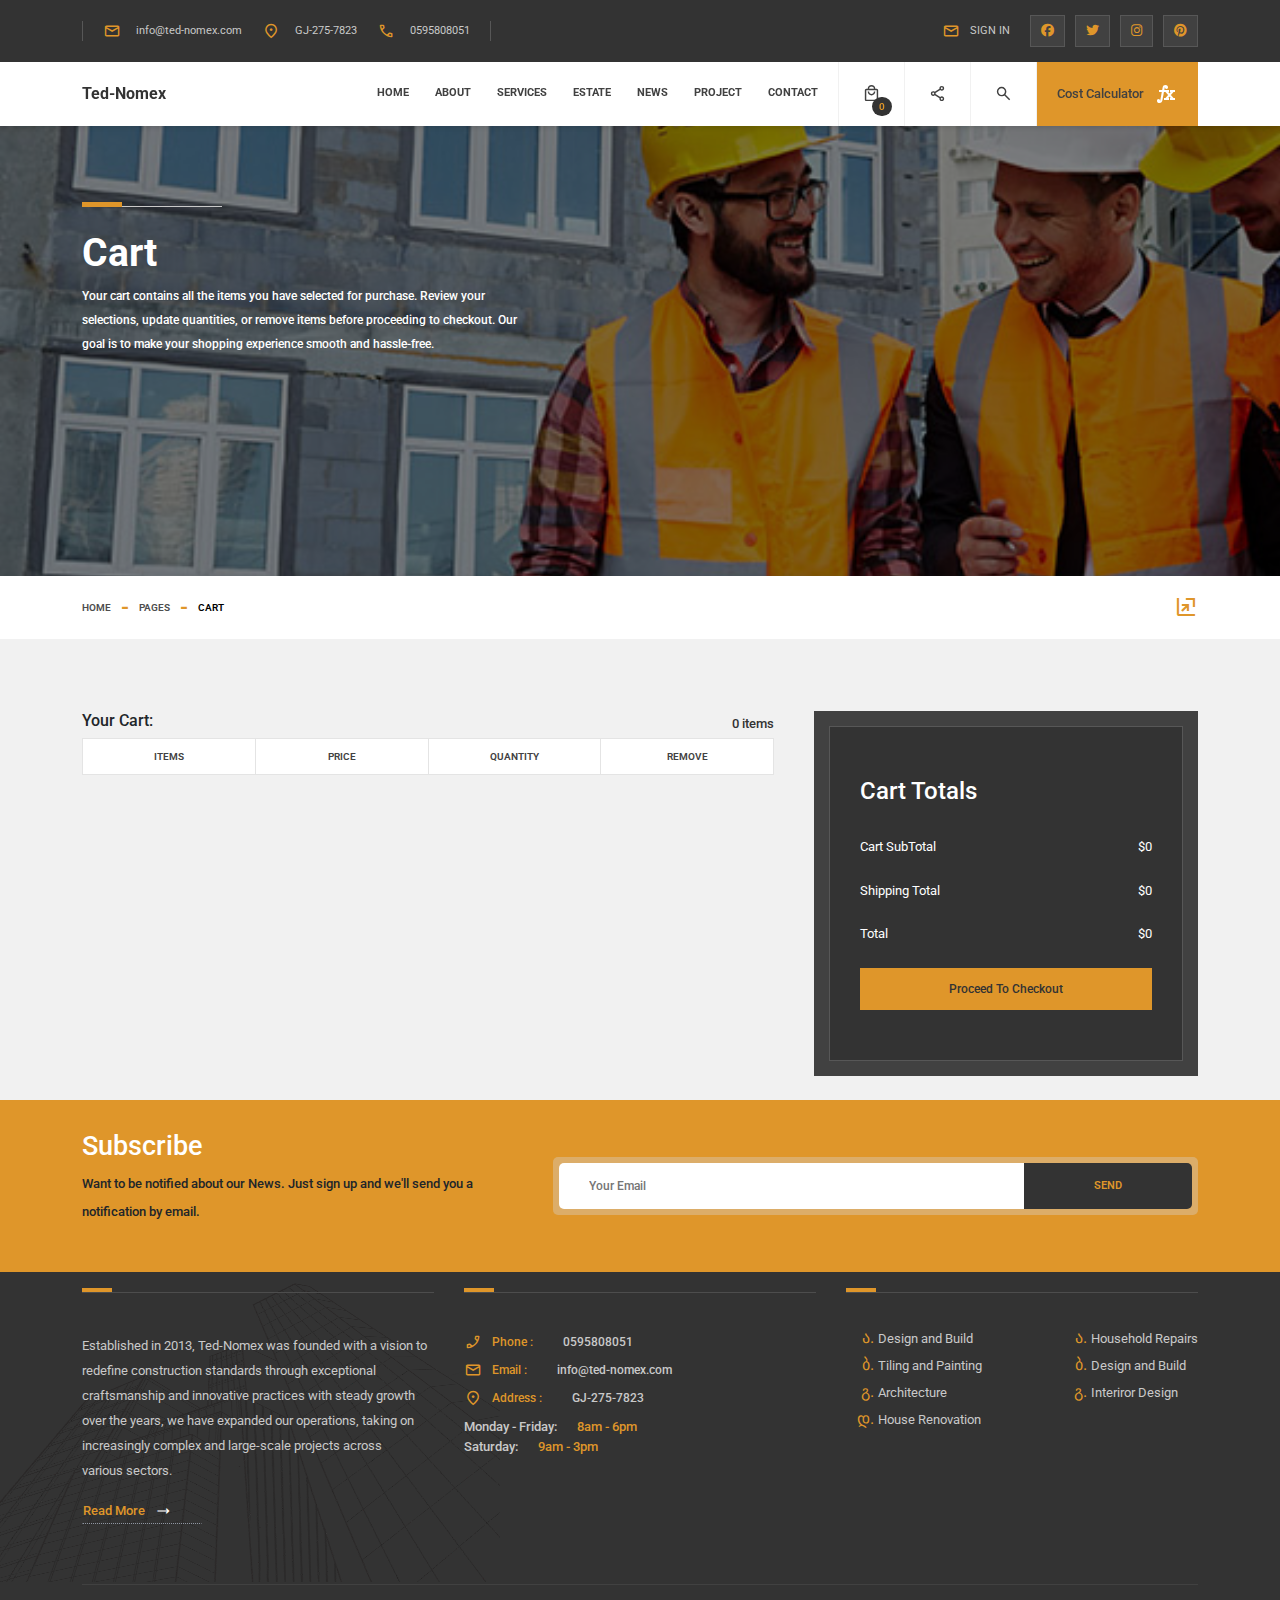
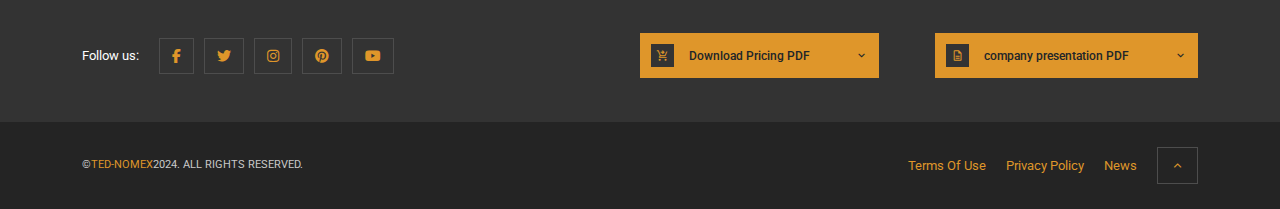
<file: cart.html>
<!DOCTYPE html>
<html lang="en">

<head>
    <meta charset="UTF-8">
    <meta name="viewport" content="width=device-width, initial-scale=1.0">
    <title>Cart</title>

    <!-- ====== StyleSheet ======= -->
    <link rel="stylesheet" href="./css/cart.css">

    <!-- ====== Fonts ======= -->
    <link rel="stylesheet"
        href="https://fonts.googleapis.com/css2?family=Material+Symbols+Outlined:opsz,wght,FILL,GRAD@20..48,100..700,0..1,-50..200" />
    <link rel="stylesheet" href="https://cdnjs.cloudflare.com/ajax/libs/font-awesome/6.2.0/css/all.min.css">

    <!-- ====== Bootstrapcdn ======= -->
    <link rel="stylesheet" href="https://cdnjs.cloudflare.com/ajax/libs/twitter-bootstrap/5.0.1/css/bootstrap.min.css">
    <link href='https://stackpath.bootstrapcdn.com/bootstrap/5.0.0-alpha1/css/bootstrap.min.css' rel='stylesheet'>
    <script type='text/javascript' src='https://cdn.jsdelivr.net/npm/popper.js@1.16.0/dist/umd/popper.min.js'></script>

    <script src="./js/cart.js"></script>

</head>

<body>

    <!-- ==== Header === -->
    <header class="header">
        <div class="container">
            <div class="link-container">
                <p><span class="material-symbols-outlined">mail</span><a href="#">info@ted-nomex.com</a></p>
                <p><span class="material-symbols-outlined">location_on</span><a href="#">GJ-275-7823</a></p>
                <p><span class="material-symbols-outlined">call</span><a href="#">0595808051</a></p>
            </div>

            <div class="Contact">
                <p><span class="material-symbols-outlined">mail</span><a href="#">our contacts</a></p>
            </div>

            <div class="link-container">
                <div class="signIn-popUp">
                    <div class="popUp" id="openButton"><span class="material-symbols-outlined">mail</span>
                        <p>SIGN IN</p>
                    </div>
                </div>
                <div class="social-media">
                    <a href="#"><i class="fab fa-facebook"></i>
                    </a>
                    <a href="#"><i class="fab fa-twitter"></i>
                    </a>
                    <a href="#"><i class="fab fa-instagram"></i>
                    </a>
                    <a href="#"><i class="fab fa-pinterest"></i>
                    </a>
                </div>
            </div>
        </div>
    </header>
    <!-- ==== End Header === -->

    <!-- ==== Nav === -->
    <nav class="nav">
        <div class="container">
            <div class="logo-container">
                <a href="./index.html">Ted-Nomex</a>
            </div>
            <div class="links-container">
                <ul class="items-container">
                    <li class="items dropdown"><a href="./index.html">
                            <p>home</p>
                        </a></li>
                    <li class="items"><a href="./about.html">
                            <p>about</p>
                        </a></li>
                    <li class="items dropdown"><a href="./services.html">
                            <p>services</p>
                        </a></li>
                    <li class="items dropdown"><a href="./estate.html">
                            <p>estate</p>
                        </a></li>
                    <li class="items"><a href="./news.html">
                            <p>news</p>
                        </a></li>
                    <li class="items"><a href="./project.html">
                            <p>project</p>
                        </a></li>
                    <li class="items dropdown"><a href="./contact.html
                        ">
                            <p>contact</p>
                        </a></li>

                </ul>
                <div class="icons-container">
                    <div class="icon dropdown" id="DropDow">
                        <div class="item">
                            <span class="material-symbols-outlined" id="Icon">menu
                            </span>
                        </div>
                        <div class="background"></div>
                    </div>
                    <div id="Dropdown-Content">
                        <a href="./index.html">
                            <p>home</p>
                        </a>
                        <a href="./about.html">
                            <p>about</p>
                        </a>
                        <a href="./services.html">
                            <p>services</p>
                        </a>
                        <a href="./estate.html">
                            <p>estate</p>
                        </a>
                        <a href="./news.html">
                            <p>news</p>
                        </a>
                        <a href="./project.html">
                            <p>project</p>
                        </a>
                        <a href="./contact.html">
                            <p>contact</p>
                        </a>
                    </div>
                    <div class="icon dropdown" id="dropdown1">
                        <div class="item">
                            <span class="material-symbols-outlined" id="icon1">local_mall
                            </span>
                            <div class="value" id="count">0</div>
                        </div>
                    </div>
                    <div id="dropdown-content1">
                    </div>
                    <div class="icon dropdown" id="dropdown2">
                        <div class="share-item item">
                            <span class="material-symbols-outlined" id="icon2">share</span>
                        </div>
                        <div class="dropdown-content">
                            <p>share</p>
                        </div>
                        <div class="background"></div>
                    </div>
                    <div id="dropdown-content2">
                        <div class="social-media">
                            <div class="links">
                                <a href="#"><i class="fab fa-facebook"></i>
                                </a>
                                <a href="#"><i class="fab fa-twitter"></i>
                                </a>
                            </div>
                            <div class="links">
                                <a href="#"><i class="fab fa-instagram"></i>
                                </a>
                                <a href="#"><i class="fab fa-pinterest"></i>
                                </a>
                            </div>
                            <div class="links">
                                <a href="#"><i class="fab fa-youtube"></i>
                                </a>
                                <a href=""><span class="material-symbols-outlined">
                                        straight
                                    </span>
                                </a>
                            </div>
                        </div>
                    </div>
                    <div class="icon dropdown" id="dropdown3">
                        <div class="search-item item">
                            <span class="material-symbols-outlined" id="icon3">search</span>
                        </div>
                        <div class="dropdown-content">
                            <p>search</p>
                        </div>
                        <div class="background"></div>
                    </div>
                    <div id="dropdown-content3">
                        <div class="search-container">
                            <input type="text" id="searchInput" onkeyup="filterAndAutocomplete()" class="search-input"
                                placeholder="Search...">
                            <ul id="results"></ul>
                            <button class="search-button" id="searchButton"><span class="material-symbols-outlined"
                                    id="icon3">search</span></button>
                        </div>
                    </div>
                </div>

                <a href="./cost.html" class="calculator-container">
                    <p>Cost Calculator</p>
                    <span class="material-symbols-outlined">Function</span>
                </a>
            </div>
        </div>

        </div>
    </nav>
    <!-- ==== End Nav === -->
    <div class="container noMatch">
        <div id="noMatchMessage" style="display: none;"></div>
    </div>

    <!-- ==== Banner === -->
    <div class="section-container Text-Item">
        <div class="section">
            <div class="b-rgb">
                <div class="container">
                    <div class="text-container">
                        <span></span>
                        <span></span>
                        <h2>Cart</h2>
                        <p>Your cart contains all the items you have selected for purchase. Review your selections, update quantities, or remove items before proceeding to checkout. Our goal is to make your shopping experience smooth and hassle-free.</p>
                    </div>
                </div>
            </div>
        </div>
    </div>
    <div class="Text-container Text-Item">
        <div class="container">
            <div class="text">
                <a href="./index.html">home</a>
                <span>-</span>
                <a href="./cart.html">Pages</a>
                <span>-</span>
                <p>cart</p>
            </div>
            <span class="material-symbols-outlined">
                ungroup
            </span>
        </div>
    </div>
    <!-- ==== End Banner === -->

    <!-- ==== Cart === -->
    <div class="cart-structure Text-Item">
        <div class="container">
            <br><br><br>
            <div class="cart-container">
                <div class="cart-details">
                    <div class="title">
                        <h3>Your Cart:</h3>
                        <p><span id="Count">0</span> items</p>
                    </div>
                    <div class="products">
                        <div class="Item">
                            <p>items</p>
                        </div>
                        <div class="Item">
                            <p>price</p>
                        </div>
                        <div class="Item">
                            <p>quantity</p>
                        </div>
                        <div class="Item">
                            <p>remove</p>
                        </div>
                    </div>
                    <div class="cart-items">
                    </div>
                </div>
                <br><br>
                <div class="cart-total">
                    <div class="total-container">
                        <h2>Cart Totals</h2>
                        <br>
                        <div class="total-result">
                            <span>cart subTotal</span>
                            <span>$0</span>
                        </div>
                        <br>
                        <div class="total-result">
                            <span>shipping Total</span>
                            <span>$0</span>
                        </div>
                        <br>
                        <div class="total-result">
                            <span>Total</span>
                            <span class="cart-total-price">$0</span>
                        </div>
                        <br>
                        <a class="btn" href="checkout.html">proceed to checkout</a>
                    </div>
                </div>
            </div>
        </div>
        <br>
    </div>
    <!-- ==== End Cart === -->

    <!-- ==== subscribe ==== -->
    <div class="subscribe-container Text-Item">
        <div class="container">
            <div class="text-description">
                <h2>subscribe</h2>
                <p>Want to be notified about our News. Just sign up and we'll send you a notification by email.</p>
            </div>
            <div class="forms-container">
                <div class="forms">
                    <input type="email" id="email" name="email" placeholder="Your Email" required>
                    <div class="btn">send</div>
                </div>
            </div>
        </div>
    </div>
    <!-- ==== End subscribe ==== -->


    <!-- ==== footer ==== -->
    <footer class="footer-container Text-Item">
        <div class="container">
            <img src="./img/About-black.png" alt="">
            <div class="footer-links">
                <div class="link">
                    <div class="color"></div>
                    <div class="text">
                        Established in 2013, Ted-Nomex was founded with a vision to redefine construction standards
                        through exceptional craftsmanship and innovative practices with steady growth over the years, we
                        have expanded our operations, taking on increasingly complex and large-scale projects across
                        various sectors.
                    </div>
                    <a href="#" class="btn">
                        <p>read more</p>
                        <span class="material-symbols-outlined">
                            trending_flat
                        </span>
                        <br>
                    </a>
                </div>
                <div class="link">
                    <div class="color"></div>
                    <div class="contact">
                        <div class="item">
                            <span class="material-symbols-outlined">
                                phone_enabled
                            </span>
                            <p>Phone : <span>0595808051</span></p>
                        </div>
                        <div class="item">
                            <span class="material-symbols-outlined">
                                mail
                            </span>
                            <p>Email : <span>info@ted-nomex.com</span></p>
                        </div>
                        <div class="item">
                            <span class="material-symbols-outlined">
                                location_on
                            </span>
                            <p>Address : <span>GJ-275-7823</span></p>
                        </div>
                    </div>

                    <div class="days-container">
                        <div class="days">
                            <p>monday - friday:</p>
                            <span>8am - 6pm</span>
                        </div>
                        <div class="days">
                            <p>saturday:</p>
                            <span>9am - 3pm</span>
                        </div>
                    </div>
                </div>
                <div class="link">
                    <div class="color"></div>
                    <div class="site-links">
                        <ul>
                            <li><a href="#">Design and Build</a></li>
                            <li><a href="#">Tiling and Painting</a></li>
                            <li><a href="#">Architecture</a></li>
                            <li><a href="#">House Renovation</a></li>
                        </ul>
                        <ul>
                            <li><a href="#">Household Repairs</a></li>
                            <li><a href="#">Design and Build</a></li>
                            <li><a href="#">Interiror Design</a></li>
                        </ul>
                    </div>
                </div>
            </div>
            <br><br>
            <div class="footer-links2">
                <div class="social-media">
                    <p>Follow us:</p>
                    <div class="media-icons">
                        <a href="#"><i class="fab fa-facebook-f"></i></a>
                        <a href="#"><i class="fab fa-twitter"></i></a>
                        <a href="#"><i class="fab fa-instagram"></i></a>
                        <a href="#"><i class="fab fa-pinterest"></i></a>
                        <a href="#"><i class="fab fa-youtube"></i></a>
                    </div>
                </div>
                <div class="buttons-container">
                    <div class="btn">
                        <span class="material-symbols-outlined icon">
                            shopping_cart_checkout
                        </span>
                        <p>Download Pricing PDF</p>
                        <span class="material-symbols-outlined">
                            expand_more
                        </span>
                    </div>
                    <div class="btn">
                        <span class="material-symbols-outlined icon">
                            description
                        </span>
                        <p>company presentation PDF</p>
                        <span class="material-symbols-outlined">
                            expand_more
                        </span>
                    </div>
                </div>
            </div>
            <br>
        </div>
    </footer>
    <div class="copyright Text-Item">
        <div class="container">
            <div class="text-items">© <span> TED-NOMEX </span> 2024. ALL RIGHTS RESERVED.</div>
            <div class="links-items">
                <a href="#">Terms of use</a>
                <a href="#">privacy policy</a>
                <a href="#">news</a>
                <a href="#home">
                    <span class="material-symbols-outlined" id="home">
                        expand_less
                    </span>
                </a>
            </div>
        </div>
    </div>
    <!-- ==== End footer ==== -->

    <!-- ======= Pop-up Model ======== -->
    <div class="overlay" id="overlay">
        <div class="overlay-container">
            <div class="Modal" id="modal">
                <div class="form-container">
                    <form id="SignupForm">
                        <div class="btn-container">
                            <div class="login btn active" onclick="toggle(this, 1, 'One')">
                                <span class="material-symbols-outlined">
                                    login
                                </span>
                                <p>login</p>
                            </div>
                            <div class="register btn" onclick="toggle(this, 2, 'Two')">
                                <span class="material-symbols-outlined">
                                    how_to_reg
                                </span>
                                <p>register</p>
                            </div>
                        </div>
                        <div class="signup-container One" style="display: block;">
                            <div class="signup">
                                <label for="email">Username or Email Address<span>*</span></label>
                                <input type="email" id="email" name="email" required>
                            </div>
                            <div class="signup">
                                <label for="password">Password <span>*</span></label>
                                <input type="password" id="password" name="password" required>
                            </div>

                            <div class="check-container">
                                <div class="item">
                                    <input type="checkbox" id="rememberMe" name="rememberMe">
                                    <p>Remember me</p>
                                </div>
                                <div class="item">
                                    <a href="#">Lost your password</a>
                                </div>
                            </div>

                            <div class="button-container" style="display: block;">
                                <button class="register" type="submit">log in</button>
                            </div>

                        </div>
                        <div class="signup-container Two">
                            <div class="signup">
                                <label for="name">Full Name <span>*</span></label>
                                <input type="name" id="name" name="name" required>
                            </div>

                            <div class="signup">
                                <label for="email">Email Address<span>*</span></label>
                                <input type="email" id="email" name="email" required>
                            </div>

                            <div class="signup">
                                <label for="password">Password <span>*</span></label>
                                <input type="password" id="password" name="password" required>
                            </div>

                            <div class="button-container" style="display: block;">
                                <button class="register" type="submit">Register</button>
                            </div>

                        </div>

                        <div class="text-container">
                            <p>Or</p>
                            <span>For faster login or register use your social account.</span>
                        </div>

                        <div class="Button-container">
                            <button class="button">
                                <i class="fab fa-facebook"></i>
                                Connect with Facebook
                            </button>
                        </div>
                    </form>


                    <div class="close">
                        <span class="material-symbols-outlined" id="CloseButton">
                            close
                        </span>
                    </div>
                </div>

            </div>
        </div>
    </div>
    <!-- ======= End Pop-up Model ======== -->

    <script src="./js/app.js"></script>

    <script>
        // ===== Description ======
        var activeContainer1 = 1;

        function toggle(container1, containerNumber1, contentId1) {
            if (containerNumber1 !== activeContainer1) {
                var activeContainerElement1 = document.querySelector('.btn.active');
                if (activeContainerElement1) {
                    activeContainerElement1.classList.remove('active');
                }
                container1.classList.add('active');
                activeContainer1 = containerNumber1;
            }

            const content1 = document.getElementsByClassName('signup-container');
            for (let i = 0; i < content1.length; i++) {
                content1[i].style.display = 'none';
            }

            const selectedContent1 = document.getElementsByClassName(contentId1);
            if (selectedContent1.length > 0) {
                selectedContent1[0].style.display = 'block';

            }
        }
        // ===== End Description ======

    </script>

    <!-- ===== Search functionality ===== -->
    <script>
        function filterAndAutocomplete() {
            filterItems();
            autocomplete();
        }

        // Get reference to the search button
        const searchButton = document.getElementById('searchButton');

        // Add click event listener to the search button
        searchButton.addEventListener('click', function () {
            filterAndAutocomplete();
        });


        function filterItems() {
            // Declare variables
            var input, filter, items, i, txtValue, foundMatch;
            input = document.getElementById('searchInput');
            filter = input.value.toUpperCase();
            items = document.querySelectorAll('.Text-Item'); // Selecting elements with the class "text-item"
            const noMatchMessage = document.getElementById("noMatchMessage");

            // Loop through all items, and hide those that don't match the search query
            for (i = 0; i < items.length; i++) {
                txtValue = items[i].textContent || items[i].innerText;
                if (txtValue.toUpperCase().indexOf(filter) > -1) {
                    items[i].style.display = ""; // Show item
                    foundMatch = true;
                } else {
                    items[i].style.display = "none"; // Hide item
                }
            }

            // Display a message if no matches are found
            if (!foundMatch) {
                noMatchMessage.textContent = "No matching Content found.";
                noMatchMessage.style.display = "block";
            } else {
                noMatchMessage.style.display = "none";
            }
        }


        function autocomplete() {
            const autocompleteInput = document.getElementById("searchInput");
            const resultsHTML = document.getElementById("results");
            const data = ["subscribe",
                "checkout page",
                "product page",
                "cart page",
                "home page",
                "news page",
                "project page",
                "about page",
                "contact page",
                "service page",
                "cost page"];

            let results = [];
            const userInput = autocompleteInput.value;
            resultsHTML.innerHTML = "";

            if (userInput.length > 0) {
                results = getResults(userInput);
                resultsHTML.style.display = "block";
                for (let i = 0; i < results.length; i++) {
                    resultsHTML.innerHTML += "<p>" + results[i] + "</p>";
                }
            }

            function getResults(input) {
                const results = [];
                for (let i = 0; i < data.length; i++) {
                    if (input === data[i].slice(0, input.length)) {
                        results.push(data[i]);
                    }
                }
                return results;
            }

            resultsHTML.onclick = function (event) {
                const setValue = event.target.innerText;
                autocompleteInput.value = setValue;
                this.innerHTML = "";

                // Add logic to redirect to the corresponding page based on the search result
                switch (setValue) {
                    case 'home page':
                        window.location.href = 'index.html';
                        break;
                    case 'news page':
                        window.location.href = 'news.html';
                        break;
                    case 'project page':
                        window.location.href = 'project.html';
                        break;
                    case 'about page':
                        window.location.href = 'about.html';
                        break;
                    case 'contact page':
                        window.location.href = 'contact.html';
                        break;
                    case 'cost page':
                        window.location.href = 'cost.html';
                        break;
                    case 'checkout page':
                        window.location.href = 'checkout.html';
                        break;
                    case 'product page':
                        window.location.href = 'product.html';
                        break;
                    case 'cart page':
                        window.location.href = 'cart.html';
                        break;
                    case 'service page':
                        window.location.href = 'services.html';
                        break;
                    // Add more cases for other search results
                    default:
                        break;
                }
            };
        }
    </script>
    <!-- ===== Search functionality ===== -->

</body>

</html>
</file>
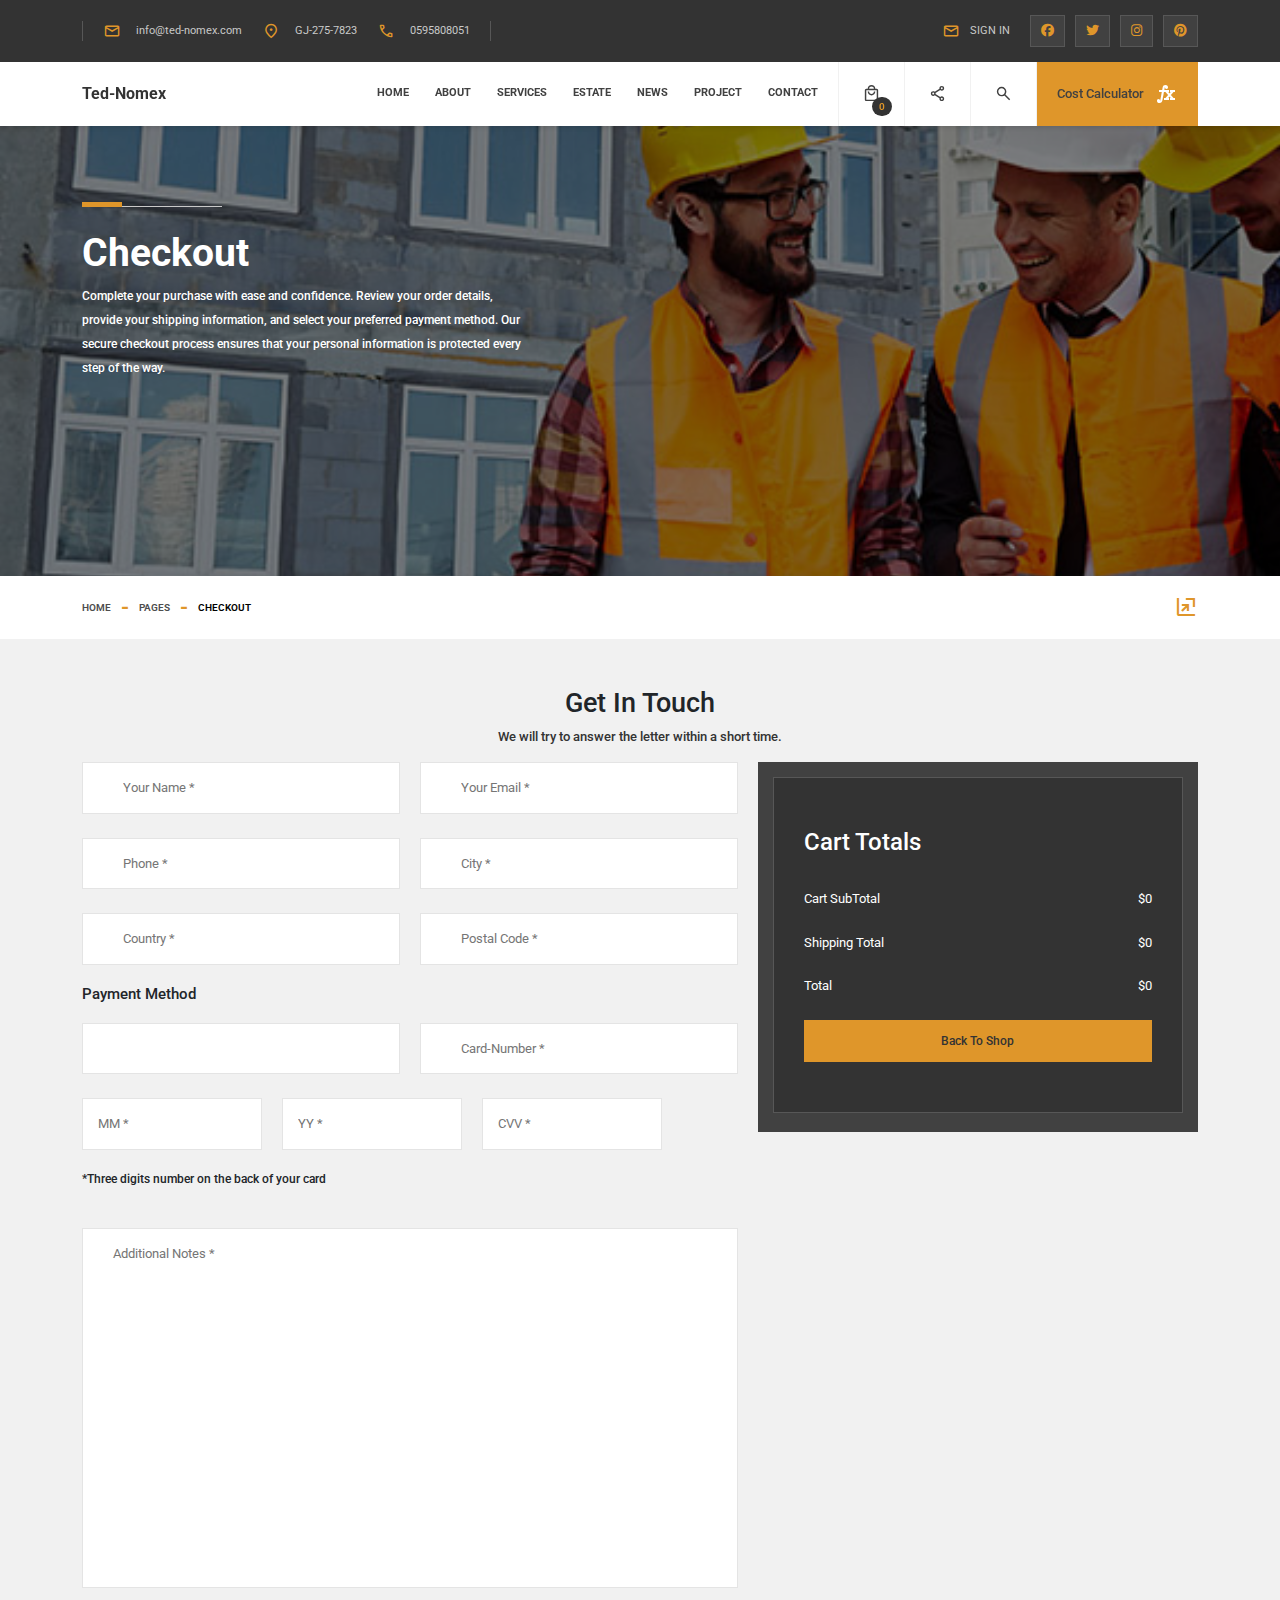
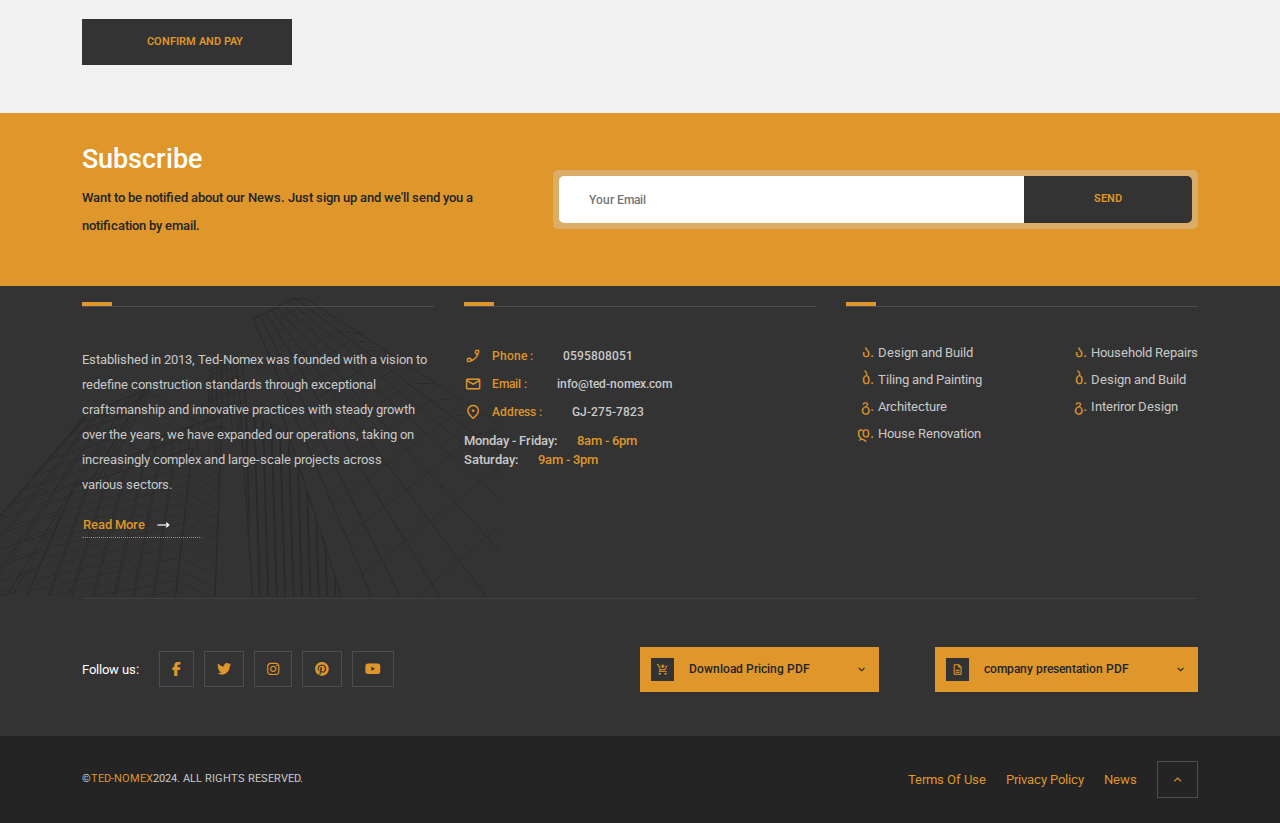
<file: checkout.html>
<!DOCTYPE html>
<html lang="en">
<head>
    <meta charset="UTF-8">
    <meta name="viewport" content="width=device-width, initial-scale=1.0">
    <title>Checkout</title>

    <!-- ====== StyleSheet ======= -->
    <link rel="stylesheet" href="./css/checkout.css">
    
    <!-- ====== Fonts ======= -->
    <link rel="stylesheet" href="https://fonts.googleapis.com/css2?family=Material+Symbols+Outlined:opsz,wght,FILL,GRAD@20..48,100..700,0..1,-50..200" />
    <link rel="stylesheet" href="https://cdnjs.cloudflare.com/ajax/libs/font-awesome/6.2.0/css/all.min.css">


    <!-- ====== Bootstrapcdn ======= -->
    <link rel="stylesheet" href="https://cdnjs.cloudflare.com/ajax/libs/twitter-bootstrap/5.0.1/css/bootstrap.min.css">
    <link href='https://stackpath.bootstrapcdn.com/bootstrap/5.0.0-alpha1/css/bootstrap.min.css' rel='stylesheet'>
    <script type='text/javascript' src='https://cdn.jsdelivr.net/npm/popper.js@1.16.0/dist/umd/popper.min.js'></script>


</head>
<body>

    <!-- ==== Header === -->
    <header class="header">
        <div class="container">
            <div class="link-container">
                <p><span class="material-symbols-outlined">mail</span><a href="#">info@ted-nomex.com</a></p>
                <p><span class="material-symbols-outlined">location_on</span><a href="#">GJ-275-7823</a></p>
                <p><span class="material-symbols-outlined">call</span><a href="#">0595808051</a></p>
            </div>

            <div class="Contact">
                <p><span class="material-symbols-outlined">mail</span><a href="#">our contacts</a></p>
            </div>

            <div class="link-container">
                <div class="signIn-popUp">
                    <div class="popUp" id="openButton"><span class="material-symbols-outlined">mail</span>
                        <p>SIGN IN</p>
                    </div>
                </div>
                <div class="social-media">
                    <a href="#"><i class="fab fa-facebook"></i>
                    </a>
                    <a href="#"><i class="fab fa-twitter"></i>
                    </a>
                    <a href="#"><i class="fab fa-instagram"></i>
                    </a>
                    <a href="#"><i class="fab fa-pinterest"></i>
                    </a>
                </div>
            </div>
        </div>
    </header>
    <!-- ==== End Header === -->

    <!-- ==== Nav === -->
    <nav class="nav">
        <div class="container">
            <div class="logo-container">
                <a href="./index.html">Ted-Nomex</a>
            </div>
            <div class="links-container">
                <ul class="items-container">
                    <li class="items dropdown"><a href="./index.html">
                        <p>home</p>
                    </a></li>
                    <li class="items"><a href="./about.html">
                        <p>about</p>
                    </a></li>
                    <li class="items dropdown"><a href="./services.html">
                        <p>services</p>
                    </a></li>
                    <li class="items dropdown"><a href="./estate.html">
                        <p>estate</p>
                    </a></li>
                    <li class="items"><a href="./news.html">
                        <p>news</p>
                    </a></li>
                    <li class="items"><a href="./project.html">
                        <p>project</p>
                    </a></li>
                    <li class="items dropdown"><a href="./contact.html">
                        <p>contact</p>
                    </a></li>
                    
                </ul>
                <div class="icons-container">
                    <div class="icon dropdown" id="DropDow">
                        <div class="item">
                            <span class="material-symbols-outlined" id="Icon">menu
                            </span>
                        </div>
                        <div class="background"></div>
                    </div>
                    <div id="Dropdown-Content">
                        <a href="./index.html">
                            <p>home</p>
                        </a>
                        <a href="./about.html">
                            <p>about</p>
                        </a>
                        <a href="./services.html">
                            <p>services</p>
                        </a>
                        <a href="./estate.html">
                            <p>estate</p>
                        </a>
                        <a href="./news.html">
                            <p>news</p>
                        </a>
                        <a href="./project.html">
                            <p>project</p>
                        </a>
                        <a href="./contact.html">
                            <p>contact</p>
                        </a>
                    </div>
                    <div class="icon dropdown" id="dropdown1">
                        <div class="item">
                            <span class="material-symbols-outlined" id="icon1">local_mall
                            </span>
                            <div class="value" id="count">0</div>
                        </div>
                        <div class="dropdown-content">
                            <div class="head">
                                <p>Your Cart</p>
                            </div>
                        </div>
                        <div class="background"></div>
                    </div>
                    <div id="dropdown-content1">
                        <div class="head">
                            <p>Your Cart</p>
                            <p><span id="Count">0</span>items</p>
                        </div>

                        <div class="cart-details">
                            <div class="cart-items">
                            </div>
                        </div>  
                
                        <div class="total">
                            <p>Subtotal:</p>
                            <p><span class="cart-total-price">$0</span></p>
                        </div>
                        <br>
                        <div class="link-items">
                            <a href="./cart.html" class="btn">view cart</a>
                            <a href="./checkout.html" class="btn">checkout</a>
                        </div>
                    </div>
                    <div class="icon dropdown" id="dropdown2">
                        <div class="share-item item">
                            <span class="material-symbols-outlined" id="icon2">share</span>
                        </div>
                        <div class="dropdown-content">
                            <p>share</p>
                        </div>
                        <div class="background"></div>
                    </div>
                    <div id="dropdown-content2">
                        <div class="social-media">
                            <div class="links">
                            <a href="#"><i class="fab fa-facebook"></i>
                                </a>
                            <a href="#"><i class="fab fa-twitter"></i>
                            </a>
                            </div>
                            <div class="links">
                            <a href="#"><i class="fab fa-instagram"></i>
                                </a>
                            <a href="#"><i class="fab fa-pinterest"></i>
                                </a>
                            </div>
                            <div class="links">
                            <a href="#"><i class="fab fa-youtube"></i>
                                </a>
                            <a href=""><span class="material-symbols-outlined">
                                straight
                            </span>
                                </a>
                            </div>
                        </div>
                    </div>
                    <div class="icon dropdown" id="dropdown3">
                        <div class="search-item item">
                            <span class="material-symbols-outlined" id="icon3">search</span>
                        </div>
                        <div class="dropdown-content">
                            <p>search</p>
                        </div>
                        <div class="background"></div>
                    </div>
                    <div id="dropdown-content3">
                        <div class="search-container">
                            <input type="text" id="searchInput" onkeyup="filterAndAutocomplete()" class="searchInput" placeholder="Search...">
                            <ul id="results"></ul>
                            <button class="search-button" id="searchButton"><span class="material-symbols-outlined" id="icon3">search</span></button>
                        </div>
                        
                    </div>
                </div>
        
                <a href="./cost.html" class="calculator-container">
                    <p>Cost Calculator</p>
                    <span class="material-symbols-outlined">Function</span>
                </a>
            </div>
        </div>

        </div>
    </nav>
    <!-- ==== End Nav === -->
    
    <div class="container noMatch">
        <div id="noMatchMessage" style="display: none;"></div>
    </div>

    <!-- ==== Banner === -->
    <div class="section-container Text-Item">
        <div class="section">
            <div class="b-rgb">
                <div class="container">
                    <div class="text-container">
                        <span></span>
                        <span></span>
                        <h2>Checkout</h2>
                        <p>Complete your purchase with ease and confidence. Review your order details, provide your shipping information, and select your preferred payment method. Our secure checkout process ensures that your personal information is protected every step of the way.</p>
                    </div>
                </div>
            </div>
        </div>
    </div>
    <div class="Text-container Text-Item">
        <div class="container">
            <div class="text">
                <a href="./index.html">home</a>
                <span>-</span>
                <a href="./checkout.html">Pages</a>
                <span>-</span>
                <p>checkout</p>
            </div>
            <span class="material-symbols-outlined">
                ungroup
            </span>
        </div>
    </div>
    <!-- ==== End Banner === -->

    

    <!-- ==== contact ==== -->
    <div class="contact-container Text-Item">
        <br><br>
        <div class="container">
        <div class="head">
            <h2>Get In touch</h2>
            <p>We will try to answer the letter within a short time.</p>
        </div>

        <div class="Items-Container Text-Item">
            <div class="signup-container Text-Item">
                <div class="signup">
                    <input type="name" id="name" name="name" required placeholder="Your name *">
                    <input type="email" id="email" name="email" required placeholder="Your email *">
                </div>
                <br>
                <div class="signup">
                    <input type="tel" id="phone" name="phone" required placeholder="phone *">
                    <input type="text" id="city" name="city" required placeholder="City *">
                </div>
                <br>
                <div class="signup">
                    <input type="text" id="country" name="country" required placeholder="Country *">
                    <input type="text" id="postal-code" name="postal-code" required placeholder="Postal code *">
                </div>
                <h4>Payment Method</h4>
                <div class="signup">
                    <input type="text" id="payment-method" name="payment-method" required placeholder="">
                    <input type="text" id="card-number" name="card-number" required placeholder="card-number *">
                </div>
                <br>
                <div class="signuP">
                    <input type="text" id="payment-method" name="payment-method" required placeholder="MM *">
                    <input type="text" id="card-number" name="card-number" required placeholder="YY *">
                    <input type="text" id="card-number" name="card-number" required placeholder="CVV *">
                    <p>*Three digits number on the back of your card</p>
                </div>
                <br>
                <textarea name="message" id="message" placeholder="Additional notes *"></textarea>
                <br><br>
                <div class="btn-container">
                    <a href="#" class="Btn">
                        <span class="material-symbols-outlined">
                            chevron_right
                        </span>
                        <p>confirm and pay</p></a>
                </div>
            </div>
            <br>
            <div class="cart-total Text-Item">
                <div class="total-container">
                    <h2>Cart Totals</h2>
                <br>
                <div class="total-result">
                    <span>cart subTotal</span>
                    <span>$0</span>
                </div>
                <br>
                <div class="total-result">
                    <span>shipping Total</span>
                    <span>$0</span>
                </div>
                <br>
                <div class="total-result">
                    <span>Total</span>
                    <span class="cart-total-price">$0</span>
                </div>
                <br>
                <a class="btn" href="./product.html">Back to shop</a>
                </div>
            </div>
        </div>
        </div>
        <br><br>
    </div>
    <!-- ==== End contact ==== -->
    
    <!-- ==== subscribe ==== -->
    <div class="subscribe-container Text-Item">
        <div class="container">
            <div class="text-description">
                <h2>subscribe</h2>
                <p>Want to be notified about our News. Just sign up and we'll send you a notification by email.</p>
            </div>
            <div class="forms-container">
                <div class="forms">
                    <input type="email" id="email" name="email" placeholder="Your Email" required>
                    <div class="btn">send</div>
                </div>
            </div>
        </div>
    </div>
    <!-- ==== End subscribe ==== -->


    <!-- ==== footer ==== -->
    <footer class="footer-container Text-Item">
        <div class="container">
            <img src="./img/About-black.png" alt="">
            <div class="footer-links">
                <div class="link">
                    <div class="color"></div>
                    <div class="text">
                        Established in 2013, Ted-Nomex was founded with a vision to redefine construction standards
                        through exceptional craftsmanship and innovative practices with steady growth over the years, we
                        have expanded our operations, taking on increasingly complex and large-scale projects across
                        various sectors.
                    </div>
                    <a href="#" class="btn">
                        <p>read more</p>
                        <span class="material-symbols-outlined">
                            trending_flat
                        </span>
                        <br>
                    </a>
                </div>
                <div class="link">
                    <div class="color"></div>
                    <div class="contact">
                        <div class="item">
                            <span class="material-symbols-outlined">
                                phone_enabled
                            </span>
                            <p>Phone : <span>0595808051</span></p>
                        </div>
                        <div class="item">
                            <span class="material-symbols-outlined">
                                mail
                            </span>
                            <p>Email : <span>info@ted-nomex.com</span></p>
                        </div>
                        <div class="item">
                            <span class="material-symbols-outlined">
                                location_on
                            </span>
                            <p>Address : <span>GJ-275-7823</span></p>
                        </div>
                    </div>

                    <div class="days-container">
                        <div class="days">
                            <p>monday - friday:</p>
                            <span>8am - 6pm</span>
                        </div>
                        <div class="days">
                            <p>saturday:</p>
                            <span>9am - 3pm</span>
                        </div>
                    </div>
                </div>
                <div class="link">
                    <div class="color"></div>
                    <div class="site-links">
                        <ul>
                            <li><a href="#">Design and Build</a></li>
                            <li><a href="#">Tiling and Painting</a></li>
                            <li><a href="#">Architecture</a></li>
                            <li><a href="#">House Renovation</a></li>
                        </ul>
                        <ul>
                            <li><a href="#">Household Repairs</a></li>
                            <li><a href="#">Design and Build</a></li>
                            <li><a href="#">Interiror Design</a></li>
                        </ul>
                    </div>
                </div>
            </div>
            <br><br>
            <div class="footer-links2">
                <div class="social-media">
                    <p>Follow us:</p>
                    <div class="media-icons">
                        <a href="#"><i class="fab fa-facebook-f"></i></a>
                        <a href="#"><i class="fab fa-twitter"></i></a>
                        <a href="#"><i class="fab fa-instagram"></i></a>
                        <a href="#"><i class="fab fa-pinterest"></i></a>
                        <a href="#"><i class="fab fa-youtube"></i></a>
                    </div>
                </div>
                <div class="buttons-container">
                    <div class="btn">
                        <span class="material-symbols-outlined icon">
                            shopping_cart_checkout
                        </span>
                        <p>Download Pricing PDF</p>
                        <span class="material-symbols-outlined">
                            expand_more
                        </span>
                    </div>
                    <div class="btn">
                        <span class="material-symbols-outlined icon">
                            description
                        </span>
                        <p>company presentation PDF</p>
                        <span class="material-symbols-outlined">
                            expand_more
                        </span>
                    </div>
                </div>
            </div>
            <br>
        </div>
    </footer>
    <div class="copyright Text-Item">
        <div class="container">
            <div class="text-items">© <span> TED-NOMEX </span> 2024. ALL RIGHTS RESERVED.</div>
            <div class="links-items">
                <a href="#">Terms of use</a>
                <a href="#">privacy policy</a>
                <a href="#">news</a>
                <a href="#home">
                    <span class="material-symbols-outlined" id="home">
                        expand_less
                    </span>
                </a>
            </div>
        </div>
    </div>
    <!-- ==== End footer ==== -->


    <script src="./js/cart.js"></script>

    <!-- ======= Pop-up Model ======== -->
    <div class="overlay" id="overlay">
        <div class="overlay-container">
            <div class="Modal" id="modal">
                <div class="form-container">
                    <form id="SignupForm">
                    <div class="btn-container">
                        <div class="login btn active" onclick="toggle(this, 1, 'One')">
                            <span class="material-symbols-outlined">
                                login
                            </span>
                            <p>login</p>
                        </div>
                        <div class="register btn" onclick="toggle(this, 2, 'Two')">
                            <span class="material-symbols-outlined">
                                how_to_reg
                            </span>
                            <p>register</p>
                        </div>
                    </div>
                    <div class="signup-container One" style="display: block;">
                        <div class="signup">
                            <label for="email">Username or Email Address<span>*</span></label>
                            <input type="email" id="email" name="email" required>
                        </div>
                        <div class="signup">
                            <label for="password">Password <span>*</span></label>
                            <input type="password" id="password" name="password" required>
                        </div>
                        
                        <div class="check-container">
                            <div class="item">
                                <input type="checkbox" id="rememberMe" name="rememberMe">
                                <p>Remember me</p>
                            </div>
                            <div class="item">
                                <a href="#">Lost your password</a>
                            </div>
                        </div>

                        <div class="button-container" style="display: block;">
                            <button class="register" type="submit">log in</button>
                        </div>
                        
                    </div>
                    <div class="signup-container Two">
                        <div class="signup">
                            <label for="name">Full Name <span>*</span></label>
                            <input type="name" id="name" name="name" required>
                        </div>
                        
                        <div class="signup">
                            <label for="email">Email Address<span>*</span></label>
                            <input type="email" id="email" name="email" required>
                        </div>
            
                        <div class="signup">
                            <label for="password">Password <span>*</span></label>
                            <input type="password" id="password" name="password" required>
                        </div>

                        <div class="button-container" style="display: block;">
                            <button class="register" type="submit">Register</button>
                        </div>
                        
                    </div>
                    
                    <div class="text-container">
                        <p>Or</p>
                        <span>For faster login or register use your social account.</span>
                    </div>
                    
                    <div class="Button-container">
                        <button class="button">
                        <i class="fab fa-facebook"></i>
                        Connect with Facebook
                        </button>
                    </div>
                    </form>


                    <div class="close">
                        <span class="material-symbols-outlined" id="CloseButton">
                            close
                        </span>
                    </div>
                </div>
                
            </div>
        </div>
    </div>
    <!-- ======= End Pop-up Model ======== -->

    <script src="./js/app.js"></script>
    
    <script>
        // ===== Description ======
        var activeContainer1 = 1;
    
        function toggle(container1, containerNumber1, contentId1) {
          if (containerNumber1 !== activeContainer1) {
            var activeContainerElement1 = document.querySelector('.btn.active');
            if (activeContainerElement1) {
              activeContainerElement1.classList.remove('active');
            }
            container1.classList.add('active');
            activeContainer1 = containerNumber1;
          }
        
          const content1 = document.getElementsByClassName('signup-container');
          for (let i = 0; i < content1.length; i++) {
            content1[i].style.display = 'none';
          }
        
          const selectedContent1 = document.getElementsByClassName(contentId1);
          if (selectedContent1.length > 0) {
            selectedContent1[0].style.display = 'block';
        
          }
        }
    </script>

<!-- ===== Search functionality ===== -->
<script>
    function filterAndAutocomplete() {
        filterItems();
        autocomplete();
    }
    
    // Get reference to the search button
    const searchButton = document.getElementById('searchButton');
    
    // Add click event listener to the search button
    searchButton.addEventListener('click', function() {
        filterAndAutocomplete();
    });
    
    
    function filterItems() {
        // Declare variables
        var input, filter, items, i, txtValue, foundMatch;
        input = document.getElementById('searchInput');
        filter = input.value.toUpperCase();
        items = document.querySelectorAll('.Text-Item'); // Selecting elements with the class "text-item"
        const noMatchMessage = document.getElementById("noMatchMessage");
    
        // Loop through all items, and hide those that don't match the search query
        for (i = 0; i < items.length; i++) {
            txtValue = items[i].textContent || items[i].innerText;
            if (txtValue.toUpperCase().indexOf(filter) > -1) {
                items[i].style.display = ""; // Show item
                foundMatch = true;
            } else {
                items[i].style.display = "none"; // Hide item
            }
        }
    
        // Display a message if no matches are found
        if (!foundMatch) {
            noMatchMessage.textContent = "No matching Content found.";
            noMatchMessage.style.display = "block";
        } else {
            noMatchMessage.style.display = "none";
        }
    }
    
    
    function autocomplete() {
        const autocompleteInput = document.getElementById("searchInput");
        const resultsHTML = document.getElementById("results");
        const data = ["subscribe", 
                    "checkout page",
                    "product page",
                    "cart page",
                    "home page",
                    "news page",
                    "project page",
                    "about page",
                    "contact page",
                    "service page",
                    "cost page"];
    
        let results = [];
        const userInput = autocompleteInput.value;
        resultsHTML.innerHTML = "";
    
        if (userInput.length > 0) {
            results = getResults(userInput);
            resultsHTML.style.display = "block";
            for (let i = 0; i < results.length; i++) {
                resultsHTML.innerHTML += "<p>" + results[i] + "</p>";
            }
        }
    
        function getResults(input) {
            const results = [];
            for (let i = 0; i < data.length; i++) {
                if (input === data[i].slice(0, input.length)) {
                    results.push(data[i]);
                }
            }
            return results;
        }
    
        resultsHTML.onclick = function (event) {
            const setValue = event.target.innerText;
            autocompleteInput.value = setValue;
            this.innerHTML = "";
    
            // Add logic to redirect to the corresponding page based on the search result
            switch(setValue) {
                case 'home page':
                    window.location.href = 'index.html';
                    break;
                case 'news page':
                    window.location.href = 'news.html';
                    break;
                case 'project page':
                    window.location.href = 'project.html';
                    break;
                case 'about page':
                    window.location.href = 'about.html';
                    break;
                case 'contact page':
                    window.location.href = 'contact.html';
                    break;
                case 'cost page':
                    window.location.href = 'cost.html';
                    break;
                case 'checkout page':
                    window.location.href = 'checkout.html';
                    break;
                case 'product page':
                    window.location.href = 'product.html';
                    break;
                case 'cart page':
                    window.location.href = 'cart.html';
                    break;
                case 'service page':
                    window.location.href = 'services.html';
                    break;
                // Add more cases for other search results
                default:
                    break;
            }
        };
    }
</script>
<!-- ===== Search functionality ===== -->
</body>
</html>
</file>
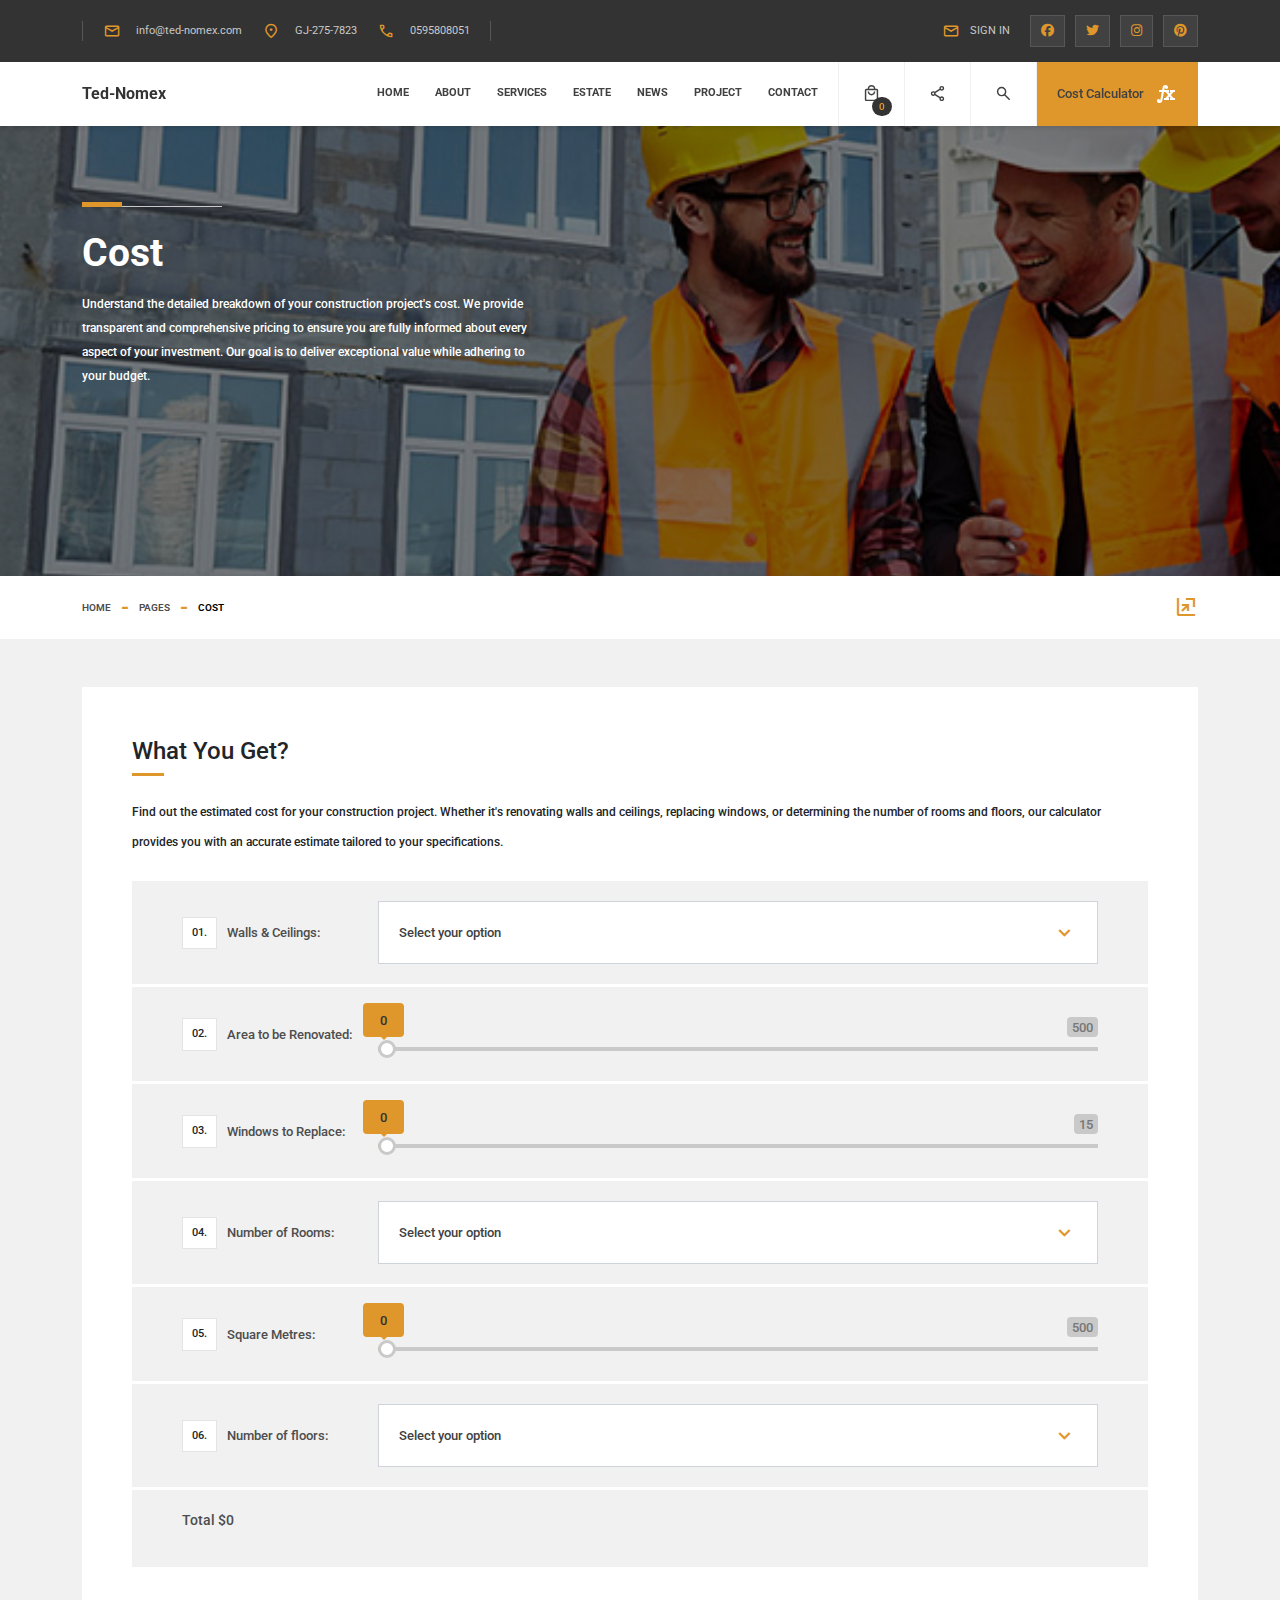
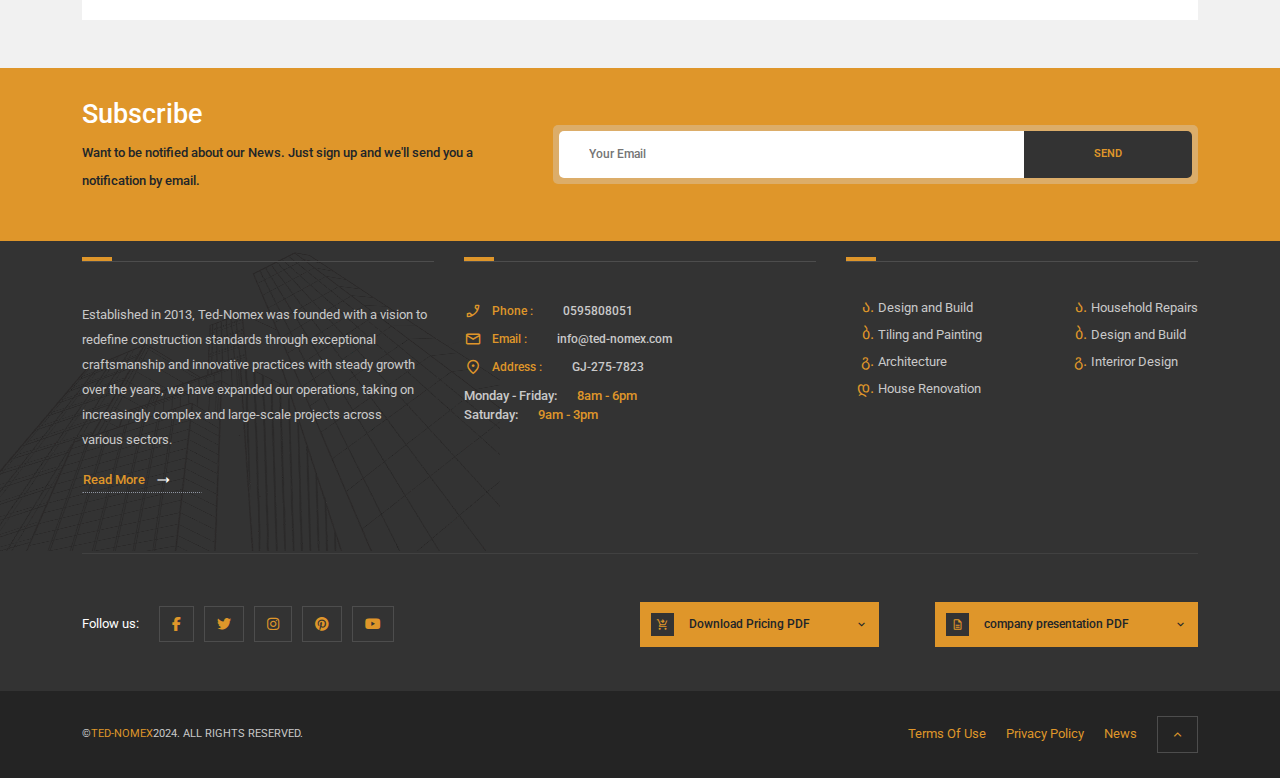
<file: cost.html>
<!DOCTYPE html>
<html lang="en">

<head>
    <meta charset="UTF-8">
    <meta name="viewport" content="width=device-width, initial-scale=1.0">
    <title>Cost</title>

    <!-- ====== StyleSheet ======= -->
    <link rel="stylesheet" href="./css/cost.css">

    <!-- ====== Fonts ======= -->
    <link rel="stylesheet"
        href="https://fonts.googleapis.com/css2?family=Material+Symbols+Outlined:opsz,wght,FILL,GRAD@20..48,100..700,0..1,-50..200" />
    <link rel="stylesheet" href="https://cdnjs.cloudflare.com/ajax/libs/font-awesome/6.2.0/css/all.min.css">

    <!--===== Boxicons CSS =====-->
    <link href='https://unpkg.com/boxicons@2.1.1/css/boxicons.min.css' rel='stylesheet'>

    <!-- ====== Bootstrapcdn ======= -->
    <link rel="stylesheet" href="https://cdnjs.cloudflare.com/ajax/libs/twitter-bootstrap/5.0.1/css/bootstrap.min.css">
    <link href='https://stackpath.bootstrapcdn.com/bootstrap/5.0.0-alpha1/css/bootstrap.min.css' rel='stylesheet'>
    <script type='text/javascript' src='https://cdn.jsdelivr.net/npm/popper.js@1.16.0/dist/umd/popper.min.js'></script>

    <!-- **** Range slider ***** -->
    <script defer src="./js/range-slider.min.js"></script>
    <link href="./css/range-slider.min.css" rel="stylesheet">

    <script src="./js/cart.js"></script>
</head>

<body>

    <!-- ==== Header === -->
    <header class="header">
        <div class="container">
            <div class="link-container">
                <p><span class="material-symbols-outlined">mail</span><a href="#">info@ted-nomex.com</a></p>
                <p><span class="material-symbols-outlined">location_on</span><a href="#">GJ-275-7823</a></p>
                <p><span class="material-symbols-outlined">call</span><a href="#">0595808051</a></p>
            </div>

            <div class="Contact">
                <p><span class="material-symbols-outlined">mail</span><a href="#">our contacts</a></p>
            </div>

            <div class="link-container">
                <div class="signIn-popUp">
                    <div class="popUp" id="openButton"><span class="material-symbols-outlined">mail</span>
                        <p>SIGN IN</p>
                    </div>
                </div>
                <div class="social-media">
                    <a href="#"><i class="fab fa-facebook"></i>
                    </a>
                    <a href="#"><i class="fab fa-twitter"></i>
                    </a>
                    <a href="#"><i class="fab fa-instagram"></i>
                    </a>
                    <a href="#"><i class="fab fa-pinterest"></i>
                    </a>
                </div>
            </div>
        </div>
    </header>
    <!-- ==== End Header === -->

    <!-- ==== Nav === -->
    <nav class="nav">
        <div class="container">
            <div class="logo-container">
                <a href="./index.html">Ted-Nomex</a>
            </div>
            <div class="links-container">
                <ul class="items-container">
                    <li class="items dropdown"><a href="./index.html">
                            <p>home</p>
                        </a></li>
                    <li class="items"><a href="./about.html">
                            <p>about</p>
                        </a></li>
                    <li class="items dropdown"><a href="./services.html">
                            <p>services</p>
                        </a></li>
                    <li class="items dropdown"><a href="./estate.html">
                            <p>estate</p>
                        </a></li>
                    <li class="items"><a href="./news.html">
                            <p>news</p>
                        </a></li>
                    <li class="items"><a href="./project.html">
                            <p>project</p>
                        </a></li>
                    <li class="items dropdown"><a href="./contact.html">
                            <p>contact</p>
                        </a></li>

                </ul>
                <div class="icons-container">
                    <div class="icon dropdown" id="DropDow">
                        <div class="item">
                            <span class="material-symbols-outlined" id="Icon">menu
                            </span>
                        </div>
                        <div class="background"></div>
                    </div>
                    <div id="Dropdown-Content">
                        <a href="./index.html">
                            <p>home</p>
                        </a>
                        <a href="./about.html">
                            <p>about</p>
                        </a>
                        <a href="./services.html">
                            <p>services</p>
                        </a>
                        <a href="./estate.html">
                            <p>estate</p>
                        </a>
                        <a href="./news.html">
                            <p>news</p>
                        </a>
                        <a href="./project.html">
                            <p>project</p>
                        </a>
                        <a href="./contact.html">
                            <p>contact</p>
                        </a>
                    </div>
                    <div class="icon dropdown" id="dropdown1">
                        <div class="item">
                            <span class="material-symbols-outlined" id="icon1">local_mall
                            </span>
                            <div class="value" id="count">0</div>
                        </div>
                        <div class="dropdown-content">
                            <div class="head">
                                <p>Your Cart</p>
                            </div>
                        </div>
                        <div class="background"></div>
                    </div>
                    <div id="dropdown-content1">
                        <div class="head">
                            <p>Your Cart</p>
                            <p><span id="Count">0</span>items</p>
                        </div>

                        <div class="cart-details">
                            <div class="cart-items">
                            </div>
                        </div>

                        <div class="total">
                            <p>Subtotal:</p>
                            <p><span class="cart-total-price">$0</span></p>
                        </div>
                        <br>
                        <div class="link-items">
                            <a href="./cart.html" class="btn">view cart</a>
                            <a href="./checkout.html" class="btn">checkout</a>
                        </div>
                    </div>
                    <div class="icon dropdown" id="dropdown2">
                        <div class="share-item item">
                            <span class="material-symbols-outlined" id="icon2">share</span>
                        </div>
                        <div class="dropdown-content">
                            <p>share</p>
                        </div>
                        <div class="background"></div>
                    </div>
                    <div id="dropdown-content2">
                        <div class="social-media">
                            <div class="links">
                                <a href="#"><i class="fab fa-facebook"></i>
                                </a>
                                <a href="#"><i class="fab fa-twitter"></i>
                                </a>
                            </div>
                            <div class="links">
                                <a href="#"><i class="fab fa-instagram"></i>
                                </a>
                                <a href="#"><i class="fab fa-pinterest"></i>
                                </a>
                            </div>
                            <div class="links">
                                <a href="#"><i class="fab fa-youtube"></i>
                                </a>
                                <a href=""><span class="material-symbols-outlined">
                                        straight
                                    </span>
                                </a>
                            </div>
                        </div>
                    </div>
                    <div class="icon dropdown" id="dropdown3">
                        <div class="search-item item">
                            <span class="material-symbols-outlined" id="icon3">search</span>
                        </div>
                        <div class="dropdown-content">
                            <p>search</p>
                        </div>
                        <div class="background"></div>
                    </div>
                    <div id="dropdown-content3">
                        <div class="search-container">
                            <input type="text" id="searchInput" onkeyup="filterAndAutocomplete()" class="searchInput"
                                placeholder="Search...">
                            <ul id="results"></ul>
                            <button class="search-button" id="searchButton"><span class="material-symbols-outlined"
                                    id="icon3">search</span></button>
                        </div>

                    </div>
                </div>

                <a href="./cost.html" class="calculator-container">
                    <p>Cost Calculator</p>
                    <span class="material-symbols-outlined">Function</span>
                </a>
            </div>
        </div>

        </div>
    </nav>
    <!-- ==== End Nav === -->

    <div class="container noMatch">
        <div id="noMatchMessage" style="display: none;"></div>
    </div>

    <!-- ==== Banner === -->
    <div class="section-container Text-Item">
        <div class="section">
            <div class="b-rgb">
                <div class="container">
                    <div class="text-container">
                        <span></span>
                        <span></span>
                        <h2>Cost</h2>
                        <p>
                        <p>Understand the detailed breakdown of your construction project's cost. We provide transparent
                            and comprehensive pricing to ensure you are fully informed about every aspect of your
                            investment. Our goal is to deliver exceptional value while adhering to your budget.</p>
                        </p>
                    </div>
                </div>
            </div>
        </div>
    </div>
    <div class="Text-container Text-Item">
        <div class="container">
            <div class="text">
                <a href="./index.html">home</a>
                <span>-</span>
                <a href="./cost.html">Pages</a>
                <span>-</span>
                <p>Cost</p>
            </div>
            <span class="material-symbols-outlined">
                ungroup
            </span>
        </div>
    </div>
    <!-- ==== End Banner === -->

    <!-- ==== Cost === -->
    <div class="cost-calculator Text-Item">
        <br><br>
        <div class="container">
            <div class="cost">
                <div class="our-story">
                    <div class="head">
                        <h2>what you get?</h2>
                        <span></span>
                    </div>
                    <br>
                    <div class="story">
                        Find out the estimated cost for your construction project. Whether it's renovating walls and
                        ceilings, replacing windows, or determining the number of rooms and floors, our calculator
                        provides you with an accurate estimate tailored to your specifications.
                    </div>
                    <br>
                </div>

                <div class="calculator-container">
                    <div class="calculator">
                        <div class="items-container">
                            <p class="num">01.</p>
                            <div class="text">Walls & Ceilings:</div>
                        </div>
                        <div class="dropdown-container">
                            <div class="select-menu">
                                <div class="select-btn">
                                    <span class="sBtn-text">Select your option</span>
                                    <i class="bx bx-chevron-down"></i>
                                </div>

                                <div class="options">
                                    <div class="option">
                                        <span class="option-text">Painting(154)</span>
                                    </div>
                                    <div class="option">
                                        <span class="option-text">Painting + Minor Repairs(257)</span>
                                    </div>
                                    <div class="option">
                                        <span class="option-text">Hanging Lining Paper(354)</span>
                                    </div>
                                </div>
                            </div>
                        </div>
                    </div>

                    <div class="calculator">
                        <div class="items-container">
                            <p class="num">02.</p>
                            <div class="text">Area to be Renovated:</div>
                        </div>
                        <div class="range-container">
                            <div class="r-slider Range1"></div>
                        </div>
                    </div>

                    <div class="calculator">
                        <div class="items-container">
                            <p class="num">03.</p>
                            <div class="text">Windows to Replace:</div>
                        </div>
                        <div class="range-container">
                            <div class="r-slider Range2" data-steps='[0,1,2,3,4,5,6,7,8,9,10,11,12,13,14,15]'></div>
                        </div>
                    </div>

                    <div class="calculator">
                        <div class="items-container">
                            <p class="num">04.</p>
                            <div class="text">Number of Rooms:</div>
                        </div>
                        <div class="dropdown-container">
                            <div class="select-menu">
                                <div class="select-btn">
                                    <span class="sBtn-text">Select your option</span>
                                    <i class="bx bx-chevron-down"></i>
                                </div>

                                <div class="options">
                                    <div class="option">
                                        <span class="option-text">Room 1</span>
                                    </div>
                                    <div class="option">
                                        <span class="option-text">Room 2</span>
                                    </div>
                                    <div class="option">
                                        <span class="option-text">Room 3</span>
                                    </div>
                                    <div class="option">
                                        <span class="option-text">Room 4</span>
                                    </div>
                                    <div class="option">
                                        <span class="option-text">Room 5</span>
                                    </div>
                                    <div class="option">
                                        <span class="option-text">Room 6</span>
                                    </div>
                                </div>
                            </div>

                        </div>
                    </div>

                    <div class="calculator">
                        <div class="items-container">
                            <p class="num">05.</p>
                            <div class="text">Square Metres:</div>
                        </div>
                        <div class="range-container">
                            <div class="r-slider Range3"></div>
                        </div>
                    </div>

                    <div class="calculator">
                        <div class="items-container">
                            <p class="num">06.</p>
                            <div class="text">Number of floors:</div>
                        </div>
                        <div class="dropdown-container">
                            <div class="select-menu">
                                <div class="select-btn">
                                    <span class="sBtn-text">Select your option</span>
                                    <i class="bx bx-chevron-down"></i>
                                </div>

                                <div class="options">
                                    <div class="option">
                                        <span class="option-text">1 Floor</span>
                                    </div>
                                    <div class="option">
                                        <span class="option-text">2 Floor</span>
                                    </div>
                                    <div class="option">
                                        <span class="option-text">3 Floor</span>
                                    </div>
                                    <div class="option">
                                        <span class="option-text">4 Floor</span>
                                    </div>
                                    <div class="option">
                                        <span class="option-text">5 Floor</span>
                                    </div>
                                    <div class="option">
                                        <span class="option-text">6 Floor</span>
                                    </div>
                                </div>
                            </div>

                        </div>
                    </div>

                    <div class="calculator">
                        <div class="total-container">
                            <p>Total $<span class="Total">0.00</span></p>
                        </div>
                    </div>

                </div>
            </div>
        </div>
        <br><br>
    </div>
    <!-- ==== Cost === -->

    <!-- ==== subscribe ==== -->
    <div class="subscribe-container Text-Item">
        <div class="container">
            <div class="text-description">
                <h2>subscribe</h2>
                <p>Want to be notified about our News. Just sign up and we'll send you a notification by email.</p>
            </div>
            <div class="forms-container">
                <div class="forms">
                    <input type="email" id="email" name="email" placeholder="Your Email" required>
                    <div class="btn">send</div>
                </div>
            </div>
        </div>
    </div>
    <!-- ==== End subscribe ==== -->


    <!-- ==== footer ==== -->
    <footer class="footer-container Text-Item">
        <div class="container">
            <img src="./img/About-black.png" alt="">
            <div class="footer-links">
                <div class="link">
                    <div class="color"></div>
                    <div class="text">
                        Established in 2013, Ted-Nomex was founded with a vision to redefine construction standards
                        through exceptional craftsmanship and innovative practices with steady growth over the years, we
                        have expanded our operations, taking on increasingly complex and large-scale projects across
                        various sectors.
                    </div>
                    <a href="#" class="btn">
                        <p>read more</p>
                        <span class="material-symbols-outlined">
                            trending_flat
                        </span>
                        <br>
                    </a>
                </div>
                <div class="link">
                    <div class="color"></div>
                    <div class="contact">
                        <div class="item">
                            <span class="material-symbols-outlined">
                                phone_enabled
                            </span>
                            <p>Phone : <span>0595808051</span></p>
                        </div>
                        <div class="item">
                            <span class="material-symbols-outlined">
                                mail
                            </span>
                            <p>Email : <span>info@ted-nomex.com</span></p>
                        </div>
                        <div class="item">
                            <span class="material-symbols-outlined">
                                location_on
                            </span>
                            <p>Address : <span>GJ-275-7823</span></p>
                        </div>
                    </div>

                    <div class="days-container">
                        <div class="days">
                            <p>monday - friday:</p>
                            <span>8am - 6pm</span>
                        </div>
                        <div class="days">
                            <p>saturday:</p>
                            <span>9am - 3pm</span>
                        </div>
                    </div>
                </div>
                <div class="link">
                    <div class="color"></div>
                    <div class="site-links">
                        <ul>
                            <li><a href="#">Design and Build</a></li>
                            <li><a href="#">Tiling and Painting</a></li>
                            <li><a href="#">Architecture</a></li>
                            <li><a href="#">House Renovation</a></li>
                        </ul>
                        <ul>
                            <li><a href="#">Household Repairs</a></li>
                            <li><a href="#">Design and Build</a></li>
                            <li><a href="#">Interiror Design</a></li>
                        </ul>
                    </div>
                </div>
            </div>
            <br><br>
            <div class="footer-links2">
                <div class="social-media">
                    <p>Follow us:</p>
                    <div class="media-icons">
                        <a href="#"><i class="fab fa-facebook-f"></i></a>
                        <a href="#"><i class="fab fa-twitter"></i></a>
                        <a href="#"><i class="fab fa-instagram"></i></a>
                        <a href="#"><i class="fab fa-pinterest"></i></a>
                        <a href="#"><i class="fab fa-youtube"></i></a>
                    </div>
                </div>
                <div class="buttons-container">
                    <div class="btn">
                        <span class="material-symbols-outlined icon">
                            shopping_cart_checkout
                        </span>
                        <p>Download Pricing PDF</p>
                        <span class="material-symbols-outlined">
                            expand_more
                        </span>
                    </div>
                    <div class="btn">
                        <span class="material-symbols-outlined icon">
                            description
                        </span>
                        <p>company presentation PDF</p>
                        <span class="material-symbols-outlined">
                            expand_more
                        </span>
                    </div>
                </div>
            </div>
            <br>
        </div>
    </footer>
    <div class="copyright Text-Item">
        <div class="container">
            <div class="text-items">© <span> TED-NOMEX </span> 2024. ALL RIGHTS RESERVED.</div>
            <div class="links-items">
                <a href="#">Terms of use</a>
                <a href="#">privacy policy</a>
                <a href="#">news</a>
                <a href="#home">
                    <span class="material-symbols-outlined" id="home">
                        expand_less
                    </span>
                </a>
            </div>
        </div>
    </div>
    <!-- ==== End footer ==== -->

    <!-- ======= Pop-up Model ======== -->
    <div class="overlay" id="overlay">
        <div class="overlay-container">
            <div class="Modal" id="modal">
                <div class="form-container">
                    <form id="SignupForm">
                        <div class="btn-container">
                            <div class="login btn active" onclick="toggle(this, 1, 'One')">
                                <span class="material-symbols-outlined">
                                    login
                                </span>
                                <p>login</p>
                            </div>
                            <div class="register btn" onclick="toggle(this, 2, 'Two')">
                                <span class="material-symbols-outlined">
                                    how_to_reg
                                </span>
                                <p>register</p>
                            </div>
                        </div>
                        <div class="signup-container One" style="display: block;">
                            <div class="signup">
                                <label for="email">Username or Email Address<span>*</span></label>
                                <input type="email" id="email" name="email" required>
                            </div>
                            <div class="signup">
                                <label for="password">Password <span>*</span></label>
                                <input type="password" id="password" name="password" required>
                            </div>

                            <div class="check-container">
                                <div class="item">
                                    <input type="checkbox" id="rememberMe" name="rememberMe">
                                    <p>Remember me</p>
                                </div>
                                <div class="item">
                                    <a href="#">Lost your password</a>
                                </div>
                            </div>

                            <div class="button-container" style="display: block;">
                                <button class="register" type="submit">log in</button>
                            </div>

                        </div>
                        <div class="signup-container Two">
                            <div class="signup">
                                <label for="name">Full Name <span>*</span></label>
                                <input type="name" id="name" name="name" required>
                            </div>

                            <div class="signup">
                                <label for="email">Email Address<span>*</span></label>
                                <input type="email" id="email" name="email" required>
                            </div>

                            <div class="signup">
                                <label for="password">Password <span>*</span></label>
                                <input type="password" id="password" name="password" required>
                            </div>

                            <div class="button-container" style="display: block;">
                                <button class="register" type="submit">Register</button>
                            </div>

                        </div>

                        <div class="text-container">
                            <p>Or</p>
                            <span>For faster login or register use your social account.</span>
                        </div>

                        <div class="Button-container">
                            <button class="button">
                                <i class="fab fa-facebook"></i>
                                Connect with Facebook
                            </button>
                        </div>
                    </form>


                    <div class="close">
                        <span class="material-symbols-outlined" id="CloseButton">
                            close
                        </span>
                    </div>
                </div>

            </div>
        </div>
    </div>
    <!-- ======= End Pop-up Model ======== -->

    <script src="./js/app.js"></script>

    <script>
        // ===== Description ======
        var activeContainer1 = 1;

        function toggle(container1, containerNumber1, contentId1) {
            if (containerNumber1 !== activeContainer1) {
                var activeContainerElement1 = document.querySelector('.btn.active');
                if (activeContainerElement1) {
                    activeContainerElement1.classList.remove('active');
                }
                container1.classList.add('active');
                activeContainer1 = containerNumber1;
            }

            const content1 = document.getElementsByClassName('signup-container');
            for (let i = 0; i < content1.length; i++) {
                content1[i].style.display = 'none';
            }

            const selectedContent1 = document.getElementsByClassName(contentId1);
            if (selectedContent1.length > 0) {
                selectedContent1[0].style.display = 'block';

            }
        }


        // ***** Range *******
        document.addEventListener('DOMContentLoaded', () => {
            const totalElement = document.querySelector('.Total');
            const range1 = document.querySelectorAll('.Range1')[0];
            const range2 = document.querySelectorAll('.Range2')[0];
            const range3 = document.querySelectorAll('.Range3')[0];

            let value1 = 0;
            let value2 = 0;
            let value3 = 0;

            const updateTotal = () => {
                const sum = value1 + value2 + value3;
                totalElement.textContent = sum.toFixed();
            }

            range1.addEventListener('r-slider-updated', e => {
                value1 = e.detail.value;
                console.log();
                updateTotal();
            });
            range2.addEventListener('r-slider-updated', e => {
                value2 = e.detail.value;
                updateTotal();
            });
            range3.addEventListener('r-slider-updated', e => {
                value3 = e.detail.value;
                updateTotal();
            });
        });


        // ****** Selctor ******
        document.querySelectorAll('.select-menu').forEach(optionMenu => {
            const selectBtn = optionMenu.querySelector('.select-btn');
            const options = optionMenu.querySelectorAll('.option');
            const sBtn_text = optionMenu.querySelector('.sBtn-text');

            selectBtn.addEventListener('click', () => {
                optionMenu.classList.toggle('active');
            });

            options.forEach(option => {
                option.addEventListener('click', () => {
                    let selectedOption = option.querySelector('.option-text').innerText;
                    sBtn_text.innerText = selectedOption;
                    optionMenu.classList.remove('active');
                });
            });
        });


    </script>

    <!-- ===== Search functionality ===== -->
    <script>
        function filterAndAutocomplete() {
            filterItems();
            autocomplete();
        }

        // Get reference to the search button
        const searchButton = document.getElementById('searchButton');

        // Add click event listener to the search button
        searchButton.addEventListener('click', function () {
            filterAndAutocomplete();
        });


        function filterItems() {
            // Declare variables
            var input, filter, items, i, txtValue, foundMatch;
            input = document.getElementById('searchInput');
            filter = input.value.toUpperCase();
            items = document.querySelectorAll('.Text-Item'); // Selecting elements with the class "text-item"
            const noMatchMessage = document.getElementById("noMatchMessage");

            // Loop through all items, and hide those that don't match the search query
            for (i = 0; i < items.length; i++) {
                txtValue = items[i].textContent || items[i].innerText;
                if (txtValue.toUpperCase().indexOf(filter) > -1) {
                    items[i].style.display = ""; // Show item
                    foundMatch = true;
                } else {
                    items[i].style.display = "none"; // Hide item
                }
            }

            // Display a message if no matches are found
            if (!foundMatch) {
                noMatchMessage.textContent = "No matching Content found.";
                noMatchMessage.style.display = "block";
            } else {
                noMatchMessage.style.display = "none";
            }
        }


        function autocomplete() {
            const autocompleteInput = document.getElementById("searchInput");
            const resultsHTML = document.getElementById("results");
            const data = ["subscribe",
                "checkout page",
                "product page",
                "cart page",
                "home page",
                "news page",
                "project page",
                "about page",
                "contact page",
                "service page",
                "cost page"];

            let results = [];
            const userInput = autocompleteInput.value;
            resultsHTML.innerHTML = "";

            if (userInput.length > 0) {
                results = getResults(userInput);
                resultsHTML.style.display = "block";
                for (let i = 0; i < results.length; i++) {
                    resultsHTML.innerHTML += "<p>" + results[i] + "</p>";
                }
            }

            function getResults(input) {
                const results = [];
                for (let i = 0; i < data.length; i++) {
                    if (input === data[i].slice(0, input.length)) {
                        results.push(data[i]);
                    }
                }
                return results;
            }

            resultsHTML.onclick = function (event) {
                const setValue = event.target.innerText;
                autocompleteInput.value = setValue;
                this.innerHTML = "";

                // Add logic to redirect to the corresponding page based on the search result
                switch (setValue) {
                    case 'home page':
                        window.location.href = 'index.html';
                        break;
                    case 'news page':
                        window.location.href = 'news.html';
                        break;
                    case 'project page':
                        window.location.href = 'project.html';
                        break;
                    case 'about page':
                        window.location.href = 'about.html';
                        break;
                    case 'contact page':
                        window.location.href = 'contact.html';
                        break;
                    case 'cost page':
                        window.location.href = 'cost.html';
                        break;
                    case 'checkout page':
                        window.location.href = 'checkout.html';
                        break;
                    case 'product page':
                        window.location.href = 'product.html';
                        break;
                    case 'cart page':
                        window.location.href = 'cart.html';
                        break;
                    case 'service page':
                        window.location.href = 'services.html';
                        break;
                    // Add more cases for other search results
                    default:
                        break;
                }
            };
        }
    </script>
    <!-- ===== Search functionality ===== -->

</body>

</html>
</file>
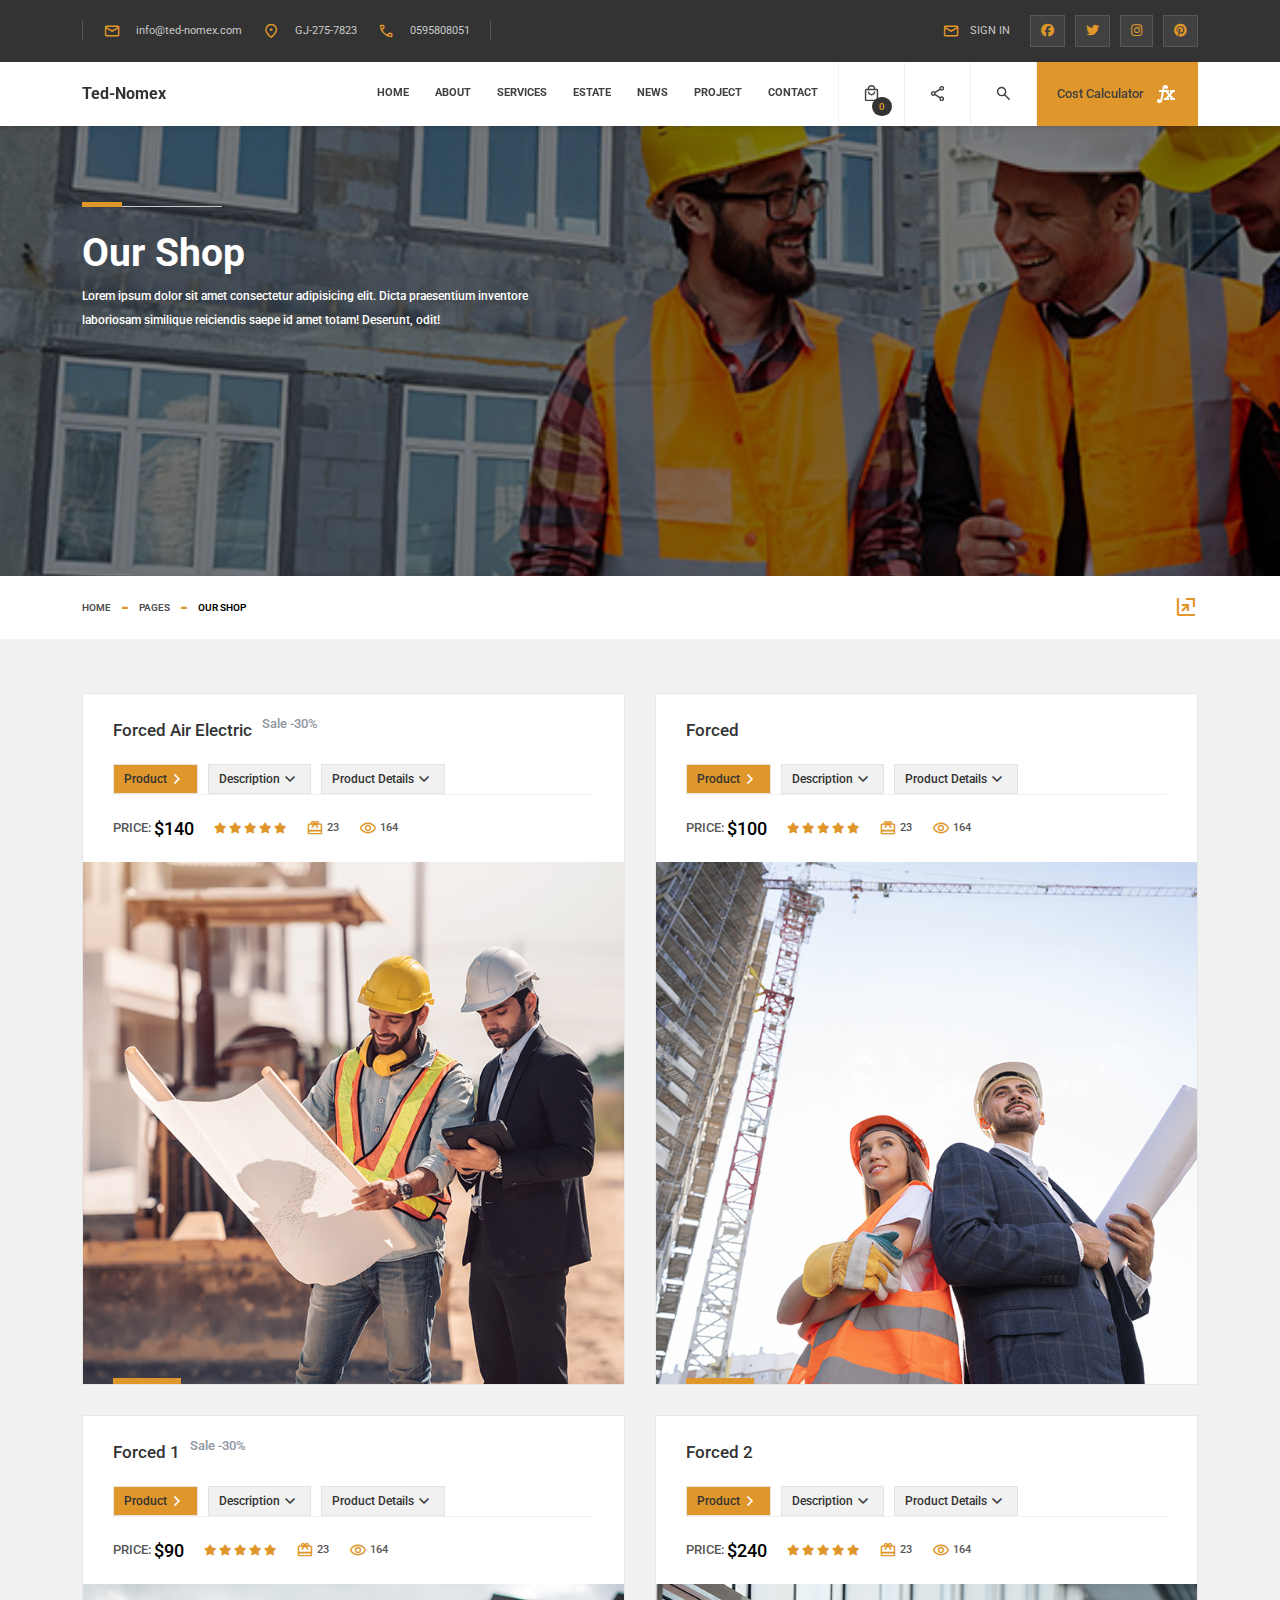
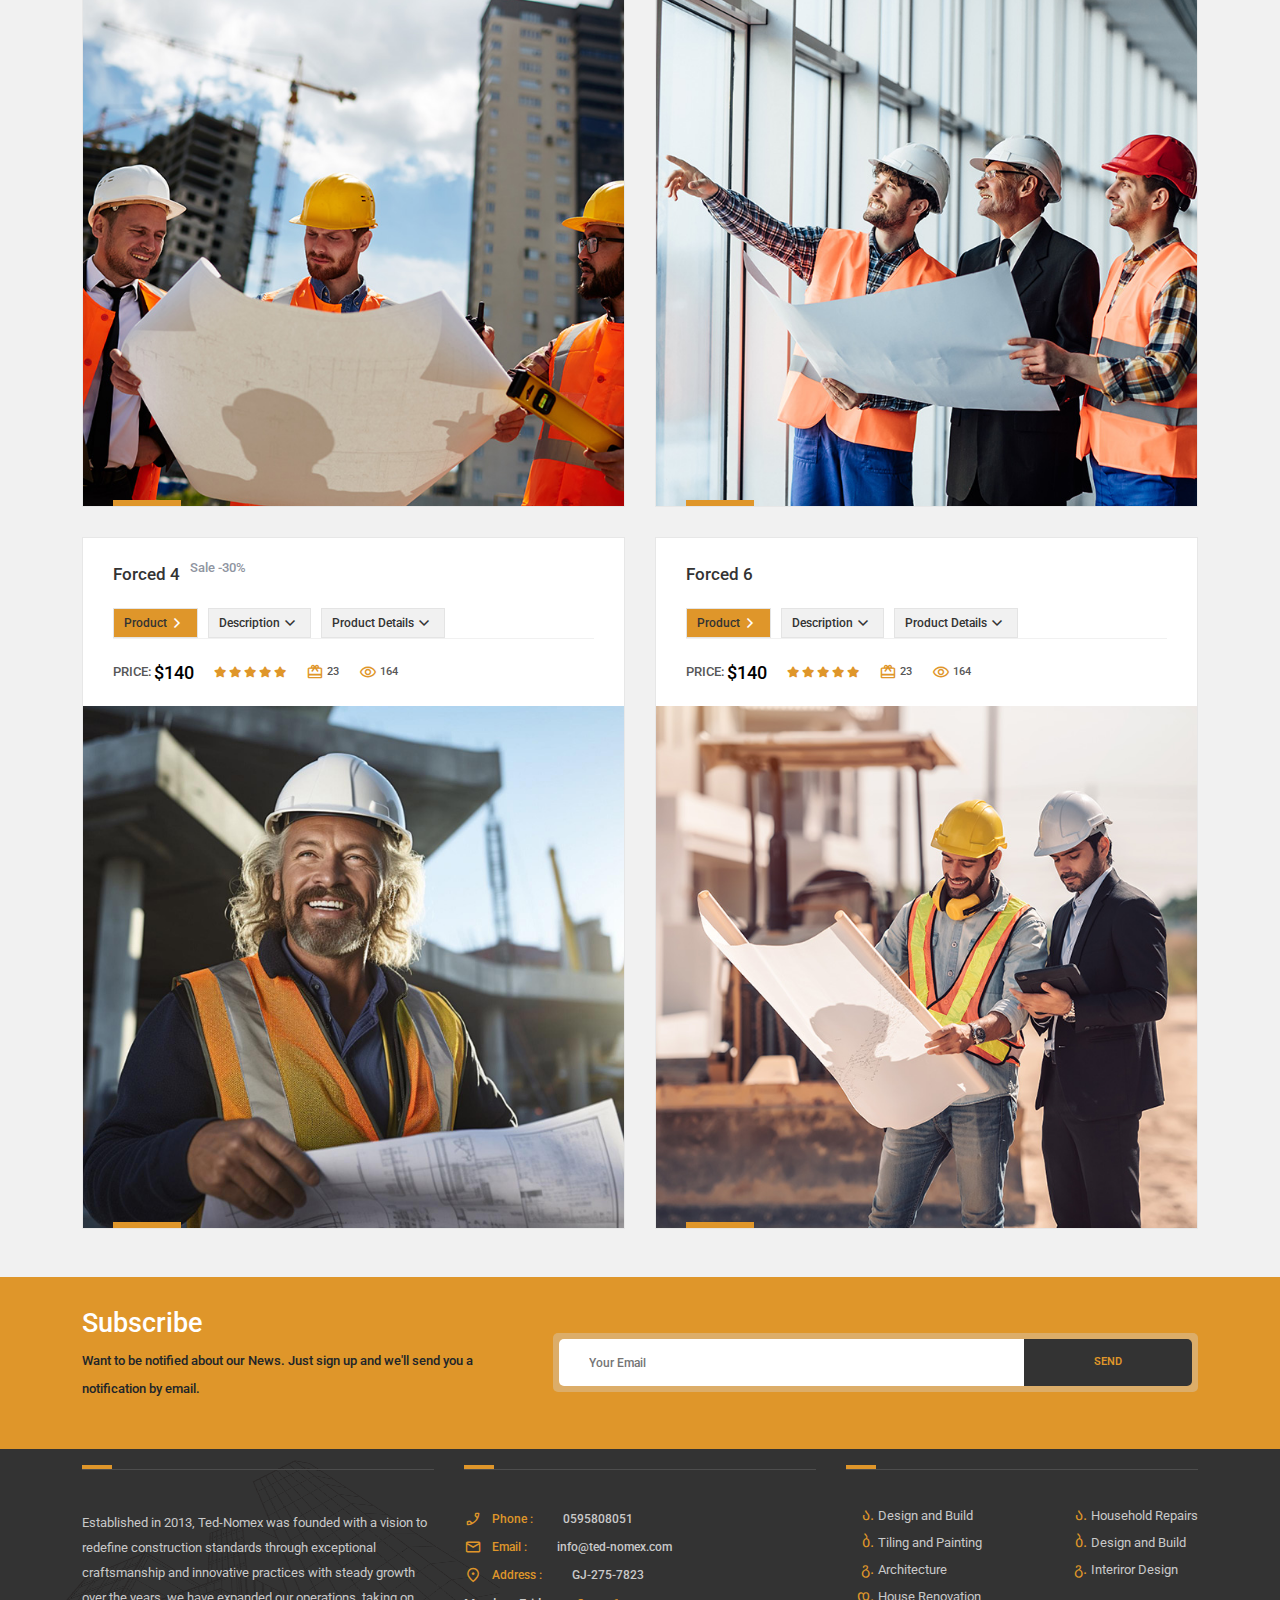
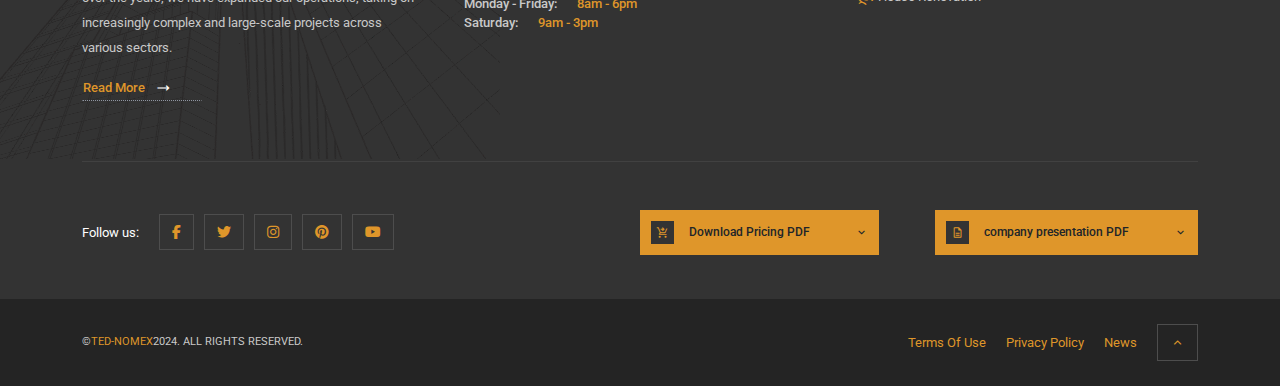
<file: product.html>
<!DOCTYPE html>
<html lang="en">
<head>
    <meta charset="UTF-8">
    <meta name="viewport" content="width=device-width, initial-scale=1.0">
    <title>Product</title>

    <!-- ====== StyleSheet ======= -->
    <link rel="stylesheet" href="./css/product.css">
    
    <!-- ====== Fonts ======= -->
    <link rel="stylesheet" href="https://fonts.googleapis.com/css2?family=Material+Symbols+Outlined:opsz,wght,FILL,GRAD@20..48,100..700,0..1,-50..200" />
    <link rel="stylesheet" href="https://cdnjs.cloudflare.com/ajax/libs/font-awesome/6.2.0/css/all.min.css">

    <!-- ====== Bootstrapcdn ======= -->
    <link rel="stylesheet" href="https://cdnjs.cloudflare.com/ajax/libs/twitter-bootstrap/5.0.1/css/bootstrap.min.css">
    <link href='https://stackpath.bootstrapcdn.com/bootstrap/5.0.0-alpha1/css/bootstrap.min.css' rel='stylesheet'>
    <script type='text/javascript' src='https://cdn.jsdelivr.net/npm/popper.js@1.16.0/dist/umd/popper.min.js'></script>
    
    <script src="./js/cart.js"></script>

</head>
<body>

    <!-- ==== Header === -->
    <header class="header">
        <div class="container">
            <div class="link-container">
                <p><span class="material-symbols-outlined">mail</span><a href="#">info@ted-nomex.com</a></p>
                <p><span class="material-symbols-outlined">location_on</span><a href="#">GJ-275-7823</a></p>
                <p><span class="material-symbols-outlined">call</span><a href="#">0595808051</a></p>
            </div>

            <div class="Contact">
                <p><span class="material-symbols-outlined">mail</span><a href="#">our contacts</a></p>
            </div>

            <div class="link-container">
                <div class="signIn-popUp">
                    <div class="popUp" id="openButton"><span class="material-symbols-outlined">mail</span><p>SIGN IN</p></div>
                </div>
                <div class="social-media">
                    <a href="#"><i class="fab fa-facebook"></i>
                        </a>
                    <a href="#"><i class="fab fa-twitter"></i>
                        </a>
                    <a href="#"><i class="fab fa-instagram"></i>
                        </a>
                    <a href="#"><i class="fab fa-pinterest"></i>
                        </a>
                    </div>
            </div>
        </div>
    </header>
    <!-- ==== End Header === -->

    <!-- ==== Nav === -->
    <nav class="nav">
        <div class="container">
            <div class="logo-container">
                <a href="./index.html">Ted-Nomex</a>
            </div>
            <div class="links-container">
                <ul class="items-container">
                    <li class="items dropdown"><a href="./index.html">
                        <p>home</p>
                    </a></li>
                    <li class="items"><a href="./about.html">
                        <p>about</p>
                    </a></li>
                    <li class="items dropdown"><a href="./services.html">
                        <p>services</p>
                    </a></li>
                    <li class="items dropdown"><a href="./estate.html">
                        <p>estate</p>
                    </a></li>
                    <li class="items"><a href="./news.html">
                        <p>news</p>
                    </a></li>
                    <li class="items"><a href="./project.html">
                        <p>project</p>
                    </a></li>
                    <li class="items dropdown"><a href="./contact.html">
                        <p>contact</p>
                    </a></li>
                    
                </ul>
                <div class="icons-container">
                    <div class="icon dropdown" id="DropDow">
                        <div class="item">
                            <span class="material-symbols-outlined" id="Icon">menu
                            </span>
                        </div>
                        <div class="background"></div>
                    </div>
                    <div id="Dropdown-Content">
                        <a href="./index.html">
                            <p>home</p>
                        </a>
                        <a href="./about.html">
                            <p>about</p>
                        </a>
                        <a href="./services.html">
                            <p>services</p>
                        </a>
                        <a href="./estate.html">
                            <p>estate</p>
                        </a>
                        <a href="./news.html">
                            <p>news</p>
                        </a>
                        <a href="./project.html">
                            <p>project</p>
                        </a>
                        <a href="./contact.html">
                            <p>contact</p>
                        </a>
                    </div>
                    <div class="icon dropdown" id="dropdown1">
                        <div class="item">
                            <span class="material-symbols-outlined" id="icon1">local_mall
                            </span>
                            <div class="value" id="count">0</div>
                        </div>
                        <div class="dropdown-content">
                            <div class="head">
                                <p>Your Cart</p>
                            </div>
                        </div>
                        <div class="background"></div>
                    </div>
                    <div id="dropdown-content1">
                        <div class="head">
                            <p>Your Cart</p>
                            <p><span id="Count">0</span>items</p>
                        </div>

                        <div class="cart-details">
                            <div class="cart-items">
                            </div>
                        </div>  
                
                        <div class="total">
                            <p>Subtotal:</p>
                            <p><span class="cart-total-price">$0</span></p>
                        </div>
                        <br>
                        <div class="link-items">
                            <a href="./cart.html" class="btn">view cart</a>
                            <a href="./checkout.html" class="btn">checkout</a>
                        </div>
                    </div>
                    <div class="icon dropdown" id="dropdown2">
                        <div class="share-item item">
                            <span class="material-symbols-outlined" id="icon2">share</span>
                        </div>
                        <div class="dropdown-content">
                            <p>share</p>
                        </div>
                        <div class="background"></div>
                    </div>
                    <div id="dropdown-content2">
                        <div class="social-media">
                            <div class="links">
                            <a href="#"><i class="fab fa-facebook"></i>
                                </a>
                            <a href="#"><i class="fab fa-twitter"></i>
                            </a>
                            </div>
                            <div class="links">
                            <a href="#"><i class="fab fa-instagram"></i>
                                </a>
                            <a href="#"><i class="fab fa-pinterest"></i>
                                </a>
                            </div>
                            <div class="links">
                            <a href="#"><i class="fab fa-youtube"></i>
                                </a>
                            <a href=""><span class="material-symbols-outlined">
                                straight
                            </span>
                                </a>
                            </div>
                        </div>
                    </div>
                    <div class="icon dropdown" id="dropdown3">
                        <div class="search-item item">
                            <span class="material-symbols-outlined" id="icon3">search</span>
                        </div>
                        <div class="dropdown-content">
                            <p>search</p>
                        </div>
                        <div class="background"></div>
                    </div>
                    <div id="dropdown-content3">
                        <div class="search-container">
                            <input type="text" id="searchInput" onkeyup="filterAndAutocomplete()" class="searchInput" placeholder="Search...">
                            <ul id="results"></ul>
                            <button class="search-button" id="searchButton"><span class="material-symbols-outlined" id="icon3">search</span></button>
                        </div>
                        
                    </div>
                </div>
        
                <a href="./cost.html" class="calculator-container">
                    <p>Cost Calculator</p>
                    <span class="material-symbols-outlined">Function</span>
                </a>
            </div>
        </div>

        </div>
    </nav>
    <!-- ==== End Nav === -->
    
    <div class="container noMatch">
        <div id="noMatchMessage" style="display: none;"></div>
    </div>

    <!-- ==== Banner === -->
    <div class="section-container Text-Item">
        <div class="section">
            <div class="b-rgb">
                <div class="container">
                    <div class="text-container">
                        <span></span>
                        <span></span>
                        <h2>Our Shop</h2>
                        <p>Lorem ipsum dolor sit amet consectetur adipisicing elit. Dicta praesentium 
                        inventore laboriosam similique reiciendis saepe id amet totam! Deserunt, odit!</p>
                    </div>
                </div>
            </div>
        </div>
    </div>
    <div class="Text-container Text-Item">
        <div class="container">
            <div class="text">
                <a href="./index.html">home</a>
                <span>-</span>
                <a href="./product.html">Pages</a>
                <span>-</span>
                <p>our shop</p>
            </div>
            <span class="material-symbols-outlined">
                ungroup
            </span>
        </div>
    </div>
    <!-- ==== End Banner === -->
    
    <!-- ==== Products === -->
    <div class="product-container Text-Item">
        <br>
        <div class="container">
            <div class="product">
                <div class="cardItems shop-item Text-Item">
                    <div class="card-body">
                        <div class="card-item">
                            <div class="card-title">
                                <div class="title">
                                    <h2 class="shop-item-title">Forced Air Electric</h2>
                                    <p class="card-text">Sale -30%</p>
                                </div>
                                <div class="btn-container">
                                    <div class="Btn active" onclick="toggle2(this, 1, '1')">
                                        <p>product</p>
                                        <span class="material-symbols-outlined">
                                            expand_more
                                        </span>
                                    </div>
                                    <div class="Btn" onclick="toggle2(this, 2, '2')">
                                        <p>Description</p>
                                        <span class="material-symbols-outlined">
                                            expand_more
                                        </span>
                                    </div>
                                    <div class="Btn" onclick="toggle2(this, 3, '3')">
                                        <p>Product details</p>
                                        <span class="material-symbols-outlined">
                                            expand_more
                                        </span>
                                    </div>
                                </div>
                            </div>
                            <div class="item-list">                            
                                <div class="date">
                                    <div class="items">
                                        <p>price:</p>
                                        <p class="shop-item-price">$140</p>
                                    </div>
                                    <div class="items">
                                        <i class="fa fa-star"></i>
                                        <i class="fa fa-star"></i>
                                        <i class="fa fa-star"></i>
                                        <i class="fa fa-star"></i>
                                        <i class="fa fa-star"></i>
                                    </div>
                                    <div class="items">
                                        <span class="material-symbols-outlined">
                                            redeem
                                        </span>
                                        <p>23</p>
                                    </div>
                                    <div class="items">
                                        <span class="material-symbols-outlined">
                                            visibility
                                        </span>
                                        <p>164</p>
                                    </div>
                                </div>
                            </div>
                        </div>
                    </div>
                    <div class="image-container page 1" style="background: url('./img/news/News1.jpg') no-repeat center center / cover; display: block;">
                        <img src="./img/news/News1.jpg" alt="img" class="shop-item-image">
                        <div class="image">
                            <p class="btn shop-item-button">Add Cart</p>
                        </div>
                        <span class="line"></span>
                    </div>
                    <div class="description page 2">
                        <p>Lorem ipsum dolor sit amet consectetur, adipisicing elit. Non error iusto qui maxime molestiae amet inventore tenetur voluptates voluptatem? Omnis eveniet suscipit dignissimos officia alias natus nihil molestiae adipisci consectetur eaque rerum assumenda animi incidunt, corrupti quos. Sint ut quam minima repellendus, natus dolores, commodi provident explicabo sed sunt tempora voluptatum, temporibus ipsam vitae? Reprehenderit harum dolorum excepturi est accusamus dolorem sint cumque. Impedit laudantium doloribus nulla quae excepturi dicta quis aliquam ullam nesciunt mollitia aut, quaerat, magni dignissimos adipisci accusamus maiores consequatur ut saepe, unde minima in nihil esse deleniti distinctio. Quo harum distinctio facilis voluptatibus quidem recusandae esse.</p>
                    </div>
                    <div class="product-details page 3">
                        <div class="details-container">
                            <div class="details">
                                <div class="items-container">
                                    <p>Project Type</p>
                                    <span>Office Building</span>
                                </div>
                                <div class="items-container">
                                    <p>Client</p>
                                    <span>Themeforest</span>
                                </div>
                                <div class="items-container">
                                    <p>Completion Date</p>
                                    <span>May 2021</span>
                                </div>
                                <div class="items-container">
                                    <p>Project Size</p>
                                    <span>6310 Square Feet</span>
                                </div>
                                <div class="items-container">
                                    <p>Number of floors</p>
                                    <span>6-8</span>
                                </div>
                            </div>
    
                        </div>
                    </div>
                </div>
                <div class="cardItems shop-item Text-Item">
                    <div class="card-body">
                        <div class="card-item">
                            <div class="card-title">
                                <div class="title">
                                    <h2 class="shop-item-title">Forced </h2>
                                </div>
                                <div class="btn-container">
                                    <div class="Btn active3" onclick="toggle3(this, 4, '4')">
                                        <p>product</p>
                                        <span class="material-symbols-outlined">
                                            expand_more
                                        </span>
                                    </div>
                                    <div class="Btn" onclick="toggle3(this, 5, '5')">
                                        <p>Description</p>
                                        <span class="material-symbols-outlined">
                                            expand_more
                                        </span>
                                    </div>
                                    <div class="Btn" onclick="toggle3(this, 6, '6')">
                                        <p>Product details</p>
                                        <span class="material-symbols-outlined">
                                            expand_more
                                        </span>
                                    </div>
                                </div>
                            </div>
                            <div class="item-list">                            
                                <div class="date">
                                    <div class="items">
                                        <p>price:</p>
                                        <p class="shop-item-price">$100</p>
                                    </div>
                                    <div class="items">
                                        <i class="fa fa-star"></i>
                                        <i class="fa fa-star"></i>
                                        <i class="fa fa-star"></i>
                                        <i class="fa fa-star"></i>
                                        <i class="fa fa-star"></i>
                                    </div>
                                    <div class="items">
                                        <span class="material-symbols-outlined">
                                            redeem
                                        </span>
                                        <p>23</p>
                                    </div>
                                    <div class="items">
                                        <span class="material-symbols-outlined">
                                            visibility
                                        </span>
                                        <p>164</p>
                                    </div>
                                </div>
                            </div>
                        </div>
                    </div>
                    <div class="image-container page3 4" style="background: url('./img/news/News2.jpg') no-repeat center center / cover; display: block;">
                        <img src="./img/news/News2.jpg" alt="img" class="shop-item-image">
                        <div class="image">
                            <P class="btn shop-item-button">Add Cart</p>
                        </div>
                        <span class="line"></span>
                    </div>
                    <div class="description page3 5">
                        <p>Lorem ipsum dolor sit amet consectetur, adipisicing elit. Non error iusto qui maxime molestiae amet inventore tenetur voluptates voluptatem? Omnis eveniet suscipit dignissimos officia alias natus nihil molestiae adipisci consectetur eaque rerum assumenda animi incidunt, corrupti quos. Sint ut quam minima repellendus, natus dolores, commodi provident explicabo sed sunt tempora voluptatum, temporibus ipsam vitae? Reprehenderit harum dolorum excepturi est accusamus dolorem sint cumque. Impedit laudantium doloribus nulla quae excepturi dicta quis aliquam ullam nesciunt mollitia aut, quaerat, magni dignissimos adipisci accusamus maiores consequatur ut saepe, unde minima in nihil esse deleniti distinctio. Quo harum distinctio facilis voluptatibus quidem recusandae esse.</p>
                    </div>
                    <div class="product-details page3 6">
                        <div class="details-container">
                            <div class="details">
                                <div class="items-container">
                                    <p>Project Type</p>
                                    <span>Office Building</span>
                                </div>
                                <div class="items-container">
                                    <p>Client</p>
                                    <span>Themeforest</span>
                                </div>
                                <div class="items-container">
                                    <p>Completion Date</p>
                                    <span>May 2021</span>
                                </div>
                                <div class="items-container">
                                    <p>Project Size</p>
                                    <span>6310 Square Feet</span>
                                </div>
                                <div class="items-container">
                                    <p>Number of floors</p>
                                    <span>6-8</span>
                                </div>
                            </div>
    
                        </div>
                    </div>
                </div>
            </div>
            <div class="product">
                <div class="cardItems shop-item Text-Item">
                    <div class="card-body">
                        <div class="card-item">
                            <div class="card-title">
                                <div class="title">
                                    <h2 class="shop-item-title">Forced 1</h2>
                                    <p class="card-text">Sale -30%</p>
                                </div>
                                <div class="btn-container">
                                    <div class="Btn active4" onclick="toggle4(this, 7, '7')">
                                        <p>product</p>
                                        <span class="material-symbols-outlined">
                                            expand_more
                                        </span>
                                    </div>
                                    <div class="Btn" onclick="toggle4(this, 8, '8')">
                                        <p>Description</p>
                                        <span class="material-symbols-outlined">
                                            expand_more
                                        </span>
                                    </div>
                                    <div class="Btn" onclick="toggle4(this, 9, '9')">
                                        <p>Product details</p>
                                        <span class="material-symbols-outlined">
                                            expand_more
                                        </span>
                                    </div>
                                </div>
                            </div>
                            <div class="item-list">                            
                                <div class="date">
                                    <div class="items">
                                        <p>price:</p>
                                        <p class="shop-item-price">$90</p>
                                    </div>
                                    <div class="items">
                                        <i class="fa fa-star"></i>
                                        <i class="fa fa-star"></i>
                                        <i class="fa fa-star"></i>
                                        <i class="fa fa-star"></i>
                                        <i class="fa fa-star"></i>
                                    </div>
                                    <div class="items">
                                        <span class="material-symbols-outlined">
                                            redeem
                                        </span>
                                        <p>23</p>
                                    </div>
                                    <div class="items">
                                        <span class="material-symbols-outlined">
                                            visibility
                                        </span>
                                        <p>164</p>
                                    </div>
                                </div>
                            </div>
                        </div>
                    </div>
                    <div class="image-container page4 7" style="background: url('./img/news/News3.jpg') no-repeat center center / cover; display: block;">
                        <img src="./img/news/News3.jpg" alt="img" class="shop-item-image">
                        <div class="image">
                            <p class="btn shop-item-button">Add Cart</p>
                        </div>
                        <span class="line"></span>
                    </div>
                    <div class="description page4 8">
                        <p>Lorem ipsum dolor sit amet consectetur, adipisicing elit. Non error iusto qui maxime molestiae amet inventore tenetur voluptates voluptatem? Omnis eveniet suscipit dignissimos officia alias natus nihil molestiae adipisci consectetur eaque rerum assumenda animi incidunt, corrupti quos. Sint ut quam minima repellendus, natus dolores, commodi provident explicabo sed sunt tempora voluptatum, temporibus ipsam vitae? Reprehenderit harum dolorum excepturi est accusamus dolorem sint cumque. Impedit laudantium doloribus nulla quae excepturi dicta quis aliquam ullam nesciunt mollitia aut, quaerat, magni dignissimos adipisci accusamus maiores consequatur ut saepe, unde minima in nihil esse deleniti distinctio. Quo harum distinctio facilis voluptatibus quidem recusandae esse.</p>
                    </div>
                    <div class="product-details page4 9">
                        <div class="details-container">
                            <div class="details">
                                <div class="items-container">
                                    <p>Project Type</p>
                                    <span>Office Building</span>
                                </div>
                                <div class="items-container">
                                    <p>Client</p>
                                    <span>Themeforest</span>
                                </div>
                                <div class="items-container">
                                    <p>Completion Date</p>
                                    <span>May 2021</span>
                                </div>
                                <div class="items-container">
                                    <p>Project Size</p>
                                    <span>6310 Square Feet</span>
                                </div>
                                <div class="items-container">
                                    <p>Number of floors</p>
                                    <span>6-8</span>
                                </div>
                            </div>
    
                        </div>
                    </div>
                </div>
                <div class="cardItems shop-item Text-Item">
                    <div class="card-body">
                        <div class="card-item">
                            <div class="card-title">
                                <div class="title">
                                    <h2 class="shop-item-title">Forced 2</h2>
                                </div>
                                <div class="btn-container">
                                    <div class="Btn active5" onclick="toggle5(this, 10, '10')">
                                        <p>product</p>
                                        <span class="material-symbols-outlined">
                                            expand_more
                                        </span>
                                    </div>
                                    <div class="Btn" onclick="toggle5(this, 11, '11')">
                                        <p>Description</p>
                                        <span class="material-symbols-outlined">
                                            expand_more
                                        </span>
                                    </div>
                                    <div class="Btn" onclick="toggle5(this, 12, '12')">
                                        <p>Product details</p>
                                        <span class="material-symbols-outlined">
                                            expand_more
                                        </span>
                                    </div>
                                </div>
                            </div>
                            <div class="item-list">                            
                                <div class="date">
                                    <div class="items">
                                        <p>price:</p>
                                        <p class="shop-item-price">$240</p>
                                    </div>
                                    <div class="items">
                                        <i class="fa fa-star"></i>
                                        <i class="fa fa-star"></i>
                                        <i class="fa fa-star"></i>
                                        <i class="fa fa-star"></i>
                                        <i class="fa fa-star"></i>
                                    </div>
                                    <div class="items">
                                        <span class="material-symbols-outlined">
                                            redeem
                                        </span>
                                        <p>23</p>
                                    </div>
                                    <div class="items">
                                        <span class="material-symbols-outlined">
                                            visibility
                                        </span>
                                        <p>164</p>
                                    </div>
                                </div>
                            </div>
                        </div>
                    </div>
                    <div class="image-container page5 10" style="background: url('./img/news/News4.jpg') no-repeat center center / cover; display: block;">
                        <img src="./img/news/News4.jpg" alt="img" class="shop-item-image">
                        <div class="image">
                            <p class="btn shop-item-button">Add Cart</p>
                        </div>
                        <span class="line"></span>
                    </div>
                    <div class="description page5 11">
                        <p>Lorem ipsum dolor sit amet consectetur, adipisicing elit. Non error iusto qui maxime molestiae amet inventore tenetur voluptates voluptatem? Omnis eveniet suscipit dignissimos officia alias natus nihil molestiae adipisci consectetur eaque rerum assumenda animi incidunt, corrupti quos. Sint ut quam minima repellendus, natus dolores, commodi provident explicabo sed sunt tempora voluptatum, temporibus ipsam vitae? Reprehenderit harum dolorum excepturi est accusamus dolorem sint cumque. Impedit laudantium doloribus nulla quae excepturi dicta quis aliquam ullam nesciunt mollitia aut, quaerat, magni dignissimos adipisci accusamus maiores consequatur ut saepe, unde minima in nihil esse deleniti distinctio. Quo harum distinctio facilis voluptatibus quidem recusandae esse.</p>
                    </div>
                    <div class="product-details page5 12">
                        <div class="details-container">
                            <div class="details">
                                <div class="items-container">
                                    <p>Project Type</p>
                                    <span>Office Building</span>
                                </div>
                                <div class="items-container">
                                    <p>Client</p>
                                    <span>Themeforest</span>
                                </div>
                                <div class="items-container">
                                    <p>Completion Date</p>
                                    <span>May 2021</span>
                                </div>
                                <div class="items-container">
                                    <p>Project Size</p>
                                    <span>6310 Square Feet</span>
                                </div>
                                <div class="items-container">
                                    <p>Number of floors</p>
                                    <span>6-8</span>
                                </div>
                            </div>
    
                        </div>
                    </div>
                </div>
            </div>
            <div class="product">
                <div class="cardItems shop-item Text-Item">
                    <div class="card-body">
                        <div class="card-item">
                            <div class="card-title">
                                <div class="title">
                                    <h2 class="shop-item-title">Forced 4</h2>
                                    <p class="card-text">Sale -30%</p>
                                </div>
                                <div class="btn-container">
                                    <div class="Btn active6" onclick="toggle6(this, 12, '13')">
                                        <p>product</p>
                                        <span class="material-symbols-outlined">
                                            expand_more
                                        </span>
                                    </div>
                                    <div class="Btn" onclick="toggle6(this, 13, '14')">
                                        <p>Description</p>
                                        <span class="material-symbols-outlined">
                                            expand_more
                                        </span>
                                    </div>
                                    <div class="Btn" onclick="toggle6(this, 14, '15')">
                                        <p>Product details</p>
                                        <span class="material-symbols-outlined">
                                            expand_more
                                        </span>
                                    </div>
                                </div>
                            </div>
                            <div class="item-list">                            
                                <div class="date">
                                    <div class="items">
                                        <p>price:</p>
                                        <p class="shop-item-price">$140</p>
                                    </div>
                                    <div class="items">
                                        <i class="fa fa-star"></i>
                                        <i class="fa fa-star"></i>
                                        <i class="fa fa-star"></i>
                                        <i class="fa fa-star"></i>
                                        <i class="fa fa-star"></i>
                                    </div>
                                    <div class="items">
                                        <span class="material-symbols-outlined">
                                            redeem
                                        </span>
                                        <p>23</p>
                                    </div>
                                    <div class="items">
                                        <span class="material-symbols-outlined">
                                            visibility
                                        </span>
                                        <p>164</p>
                                    </div>
                                </div>
                            </div>
                        </div>
                    </div>
                    <div class="image-container page6 13" style="background: url('./img/news/News5.jpg') no-repeat center center / cover; display: block;">
                        <img src="./img/news/News5.jpg" alt="img" class="shop-item-image">
                        <div class="image">
                            <p class="btn shop-item-button">Add Cart</p>
                        </div>
                        <span class="line"></span>
                    </div>
                    <div class="description page6 14">
                        <p>Lorem ipsum dolor sit amet consectetur, adipisicing elit. Non error iusto qui maxime molestiae amet inventore tenetur voluptates voluptatem? Omnis eveniet suscipit dignissimos officia alias natus nihil molestiae adipisci consectetur eaque rerum assumenda animi incidunt, corrupti quos. Sint ut quam minima repellendus, natus dolores, commodi provident explicabo sed sunt tempora voluptatum, temporibus ipsam vitae? Reprehenderit harum dolorum excepturi est accusamus dolorem sint cumque. Impedit laudantium doloribus nulla quae excepturi dicta quis aliquam ullam nesciunt mollitia aut, quaerat, magni dignissimos adipisci accusamus maiores consequatur ut saepe, unde minima in nihil esse deleniti distinctio. Quo harum distinctio facilis voluptatibus quidem recusandae esse.</p>
                    </div>
                    <div class="product-details page6 15">
                        <div class="details-container">
                            <div class="details">
                                <div class="items-container">
                                    <p>Project Type</p>
                                    <span>Office Building</span>
                                </div>
                                <div class="items-container">
                                    <p>Client</p>
                                    <span>Themeforest</span>
                                </div>
                                <div class="items-container">
                                    <p>Completion Date</p>
                                    <span>May 2021</span>
                                </div>
                                <div class="items-container">
                                    <p>Project Size</p>
                                    <span>6310 Square Feet</span>
                                </div>
                                <div class="items-container">
                                    <p>Number of floors</p>
                                    <span>6-8</span>
                                </div>
                            </div>
    
                        </div>
                    </div>
                </div>
                <div class="cardItems shop-item Text-Item">
                    <div class="card-body">
                        <div class="card-item">
                            <div class="card-title">
                                <div class="title">
                                    <h2 class="shop-item-title">Forced 6</h2>
                                </div>
                                <div class="btn-container">
                                    <div class="Btn active7" onclick="toggle7(this, 16, '16')">
                                        <p>product</p>
                                        <span class="material-symbols-outlined">
                                            expand_more
                                        </span>
                                    </div>
                                    <div class="Btn" onclick="toggle7(this, 17, '17')">
                                        <p>Description</p>
                                        <span class="material-symbols-outlined">
                                            expand_more
                                        </span>
                                    </div>
                                    <div class="Btn" onclick="toggle7(this, 18, '18')">
                                        <p>Product details</p>
                                        <span class="material-symbols-outlined">
                                            expand_more
                                        </span>
                                    </div>
                                </div>
                            </div>
                            <div class="item-list">                            
                                <div class="date">
                                    <div class="items">
                                        <p>price:</p>
                                        <p class="shop-item-price">$140</p>
                                    </div>
                                    <div class="items">
                                        <i class="fa fa-star"></i>
                                        <i class="fa fa-star"></i>
                                        <i class="fa fa-star"></i>
                                        <i class="fa fa-star"></i>
                                        <i class="fa fa-star"></i>
                                    </div>
                                    <div class="items">
                                        <span class="material-symbols-outlined">
                                            redeem
                                        </span>
                                        <p>23</p>
                                    </div>
                                    <div class="items">
                                        <span class="material-symbols-outlined">
                                            visibility
                                        </span>
                                        <p>164</p>
                                    </div>
                                </div>
                            </div>
                        </div>
                    </div>
                    <div class="image-container page7 16" style="background: url('./img/news/News1.jpg') no-repeat center center / cover; display: block;">
                        <img src="./img/news/News1.jpg" alt="img" class="shop-item-image">
                        <div class="image">
                            <p class="btn shop-item-button">Add Cart</p>
                        </div>
                        <span class="line"></span>
                    </div>
                    <div class="description page7 17">
                        <p>Lorem ipsum dolor sit amet consectetur, adipisicing elit. Non error iusto qui maxime molestiae amet inventore tenetur voluptates voluptatem? Omnis eveniet suscipit dignissimos officia alias natus nihil molestiae adipisci consectetur eaque rerum assumenda animi incidunt, corrupti quos. Sint ut quam minima repellendus, natus dolores, commodi provident explicabo sed sunt tempora voluptatum, temporibus ipsam vitae? Reprehenderit harum dolorum excepturi est accusamus dolorem sint cumque. Impedit laudantium doloribus nulla quae excepturi dicta quis aliquam ullam nesciunt mollitia aut, quaerat, magni dignissimos adipisci accusamus maiores consequatur ut saepe, unde minima in nihil esse deleniti distinctio. Quo harum distinctio facilis voluptatibus quidem recusandae esse.</p>
                    </div>
                    <div class="product-details page7 18">
                        <div class="details-container">
                            <div class="details">
                                <div class="items-container">
                                    <p>Project Type</p>
                                    <span>Office Building</span>
                                </div>
                                <div class="items-container">
                                    <p>Client</p>
                                    <span>Themeforest</span>
                                </div>
                                <div class="items-container">
                                    <p>Completion Date</p>
                                    <span>May 2021</span>
                                </div>
                                <div class="items-container">
                                    <p>Project Size</p>
                                    <span>6310 Square Feet</span>
                                </div>
                                <div class="items-container">
                                    <p>Number of floors</p>
                                    <span>6-8</span>
                                </div>
                            </div>
    
                        </div>
                    </div>
                </div>
            </div>
        </div>
        <br><br>
    </div>
    <!-- ==== End Products === -->

    <!-- ==== subscribe ==== -->
    <div class="subscribe-container Text-Item">
        <div class="container">
            <div class="text-description">
                <h2>subscribe</h2>
                <p>Want to be notified about our News. Just sign up and we'll send you a notification by email.</p>
            </div>
            <div class="forms-container">
                <div class="forms">
                    <input type="email" id="email" name="email" placeholder="Your Email" required>
                    <div class="btn">send</div>
                </div>
            </div>
        </div>
    </div>
    <!-- ==== End subscribe ==== -->


    <!-- ==== footer ==== -->
    <footer class="footer-container Text-Item">
        <div class="container">
            <img src="./img/About-black.png" alt="">
            <div class="footer-links">
                <div class="link">
                    <div class="color"></div>
                    <div class="text">
                        Established in 2013, Ted-Nomex was founded with a vision to redefine construction standards
                        through exceptional craftsmanship and innovative practices with steady growth over the years, we
                        have expanded our operations, taking on increasingly complex and large-scale projects across
                        various sectors.
                    </div>
                    <a href="#" class="btn">
                        <p>read more</p>
                        <span class="material-symbols-outlined">
                            trending_flat
                        </span>
                        <br>
                    </a>
                </div>
                <div class="link">
                    <div class="color"></div>
                    <div class="contact">
                        <div class="item">
                            <span class="material-symbols-outlined">
                                phone_enabled
                            </span>
                            <p>Phone : <span>0595808051</span></p>
                        </div>
                        <div class="item">
                            <span class="material-symbols-outlined">
                                mail
                            </span>
                            <p>Email : <span>info@ted-nomex.com</span></p>
                        </div>
                        <div class="item">
                            <span class="material-symbols-outlined">
                                location_on
                            </span>
                            <p>Address : <span>GJ-275-7823</span></p>
                        </div>
                    </div>

                    <div class="days-container">
                        <div class="days">
                            <p>monday - friday:</p>
                            <span>8am - 6pm</span>
                        </div>
                        <div class="days">
                            <p>saturday:</p>
                            <span>9am - 3pm</span>
                        </div>
                    </div>
                </div>
                <div class="link">
                    <div class="color"></div>
                    <div class="site-links">
                        <ul>
                            <li><a href="#">Design and Build</a></li>
                            <li><a href="#">Tiling and Painting</a></li>
                            <li><a href="#">Architecture</a></li>
                            <li><a href="#">House Renovation</a></li>
                        </ul>
                        <ul>
                            <li><a href="#">Household Repairs</a></li>
                            <li><a href="#">Design and Build</a></li>
                            <li><a href="#">Interiror Design</a></li>
                        </ul>
                    </div>
                </div>
            </div>
            <br><br>
            <div class="footer-links2">
                <div class="social-media">
                    <p>Follow us:</p>
                    <div class="media-icons">
                        <a href="#"><i class="fab fa-facebook-f"></i></a>
                        <a href="#"><i class="fab fa-twitter"></i></a>
                        <a href="#"><i class="fab fa-instagram"></i></a>
                        <a href="#"><i class="fab fa-pinterest"></i></a>
                        <a href="#"><i class="fab fa-youtube"></i></a>
                    </div>
                </div>
                <div class="buttons-container">
                    <div class="btn">
                        <span class="material-symbols-outlined icon">
                            shopping_cart_checkout
                        </span>
                        <p>Download Pricing PDF</p>
                        <span class="material-symbols-outlined">
                            expand_more
                        </span>
                    </div>
                    <div class="btn">
                        <span class="material-symbols-outlined icon">
                            description
                        </span>
                        <p>company presentation PDF</p>
                        <span class="material-symbols-outlined">
                            expand_more
                        </span>
                    </div>
                </div>
            </div>
            <br>
        </div>
    </footer>
    <div class="copyright Text-Item">
        <div class="container">
            <div class="text-items">© <span> TED-NOMEX </span> 2024. ALL RIGHTS RESERVED.</div>
            <div class="links-items">
                <a href="#">Terms of use</a>
                <a href="#">privacy policy</a>
                <a href="#">news</a>
                <a href="#home">
                    <span class="material-symbols-outlined" id="home">
                        expand_less
                    </span>
                </a>
            </div>
        </div>
    </div>
    <!-- ==== End footer ==== -->

    <!-- ======= Pop-up Model ======== -->
    <div class="overlay" id="overlay">
        <div class="overlay-container">
            <div class="Modal" id="modal">
                <div class="form-container">
                    <form id="SignupForm">
                    <div class="btn-container">
                        <div class="login btn active" onclick="toggle(this, 1, 'One')">
                            <span class="material-symbols-outlined">
                                login
                            </span>
                            <p>login</p>
                        </div>
                        <div class="register btn" onclick="toggle(this, 2, 'Two')">
                            <span class="material-symbols-outlined">
                                how_to_reg
                            </span>
                            <p>register</p>
                        </div>
                    </div>
                    <div class="signup-container One" style="display: block;">
                        <div class="signup">
                            <label for="email">Username or Email Address<span>*</span></label>
                            <input type="email" id="email" name="email" required>
                        </div>
                        <div class="signup">
                            <label for="password">Password <span>*</span></label>
                            <input type="password" id="password" name="password" required>
                        </div>
                        
                        <div class="check-container">
                            <div class="item">
                                <input type="checkbox" id="rememberMe" name="rememberMe">
                                <p>Remember me</p>
                            </div>
                            <div class="item">
                                <a href="#">Lost your password</a>
                            </div>
                        </div>

                        <div class="button-container" style="display: block;">
                            <button class="register" type="submit">log in</button>
                        </div>
                        
                    </div>
                    <div class="signup-container Two">
                        <div class="signup">
                            <label for="name">Full Name <span>*</span></label>
                            <input type="name" id="name" name="name" required>
                        </div>
                        
                        <div class="signup">
                            <label for="email">Email Address<span>*</span></label>
                            <input type="email" id="email" name="email" required>
                        </div>
            
                        <div class="signup">
                            <label for="password">Password <span>*</span></label>
                            <input type="password" id="password" name="password" required>
                        </div>

                        <div class="button-container" style="display: block;">
                            <button class="register" type="submit">Register</button>
                        </div>
                        
                    </div>
                    
                    <div class="text-container">
                        <p>Or</p>
                        <span>For faster login or register use your social account.</span>
                    </div>
                    
                    <div class="Button-container">
                        <button class="button">
                        <i class="fab fa-facebook"></i>
                        Connect with Facebook
                        </button>
                    </div>
                    </form>


                    <div class="close">
                        <span class="material-symbols-outlined" id="CloseButton">
                            close
                        </span>
                    </div>
                </div>
                
            </div>
        </div>
    </div>
    <!-- ======= End Pop-up Model ======== -->

    <script src="./js/app.js"></script>

    <script>
        // ===== Description ======
        var activeContainer1 = 1;
    
        function toggle(container1, containerNumber1, contentId1) {
          if (containerNumber1 !== activeContainer1) {
            var activeContainerElement1 = document.querySelector('.btn.active');
            if (activeContainerElement1) {
              activeContainerElement1.classList.remove('active');
            }
            container1.classList.add('active');
            activeContainer1 = containerNumber1;
          }
        
          const content1 = document.getElementsByClassName('signup-container');
          for (let i = 0; i < content1.length; i++) {
            content1[i].style.display = 'none';
          }
        
          const selectedContent1 = document.getElementsByClassName(contentId1);
          if (selectedContent1.length > 0) {
            selectedContent1[0].style.display = 'block';
        
          }
        }
         // ===== End Description ======

        // ===== Product ======
        var activeContainer2 = 1;
    
        function toggle2(container2, containerNumber2, contentId2) {
          if (containerNumber2 !== activeContainer2) {
            var activeContainerElement2 = document.querySelector('.Btn.active');
            if (activeContainerElement2) {
              activeContainerElement2.classList.remove('active');
            }
            container2.classList.add('active');
            activeContainer2 = containerNumber2;
          }
        
          const content2 = document.getElementsByClassName('page');
          for (let i = 0; i < content2.length; i++) {
            content2[i].style.display = 'none';
          }
        
          const selectedContent2 = document.getElementsByClassName(contentId2);
          if (selectedContent2.length > 0) {
            selectedContent2[0].style.display = 'block';
        
          }
        }
         // ===== End Product ======
        
        // ===== Product3 ======
        var activeContainer3 = 1;
    
        function toggle3(container3, containerNumber3, contentId3) {
          if (containerNumber3 !== activeContainer3) {
            var activeContainerElement3 = document.querySelector('.Btn.active3');
            if (activeContainerElement3) {
              activeContainerElement3.classList.remove('active3');
            }
            container3.classList.add('active3');
            activeContainer3 = containerNumber3;
          }
        
          const content3 = document.getElementsByClassName('page3');
          for (let i = 0; i < content3.length; i++) {
            content3[i].style.display = 'none';
          }
        
          const selectedContent3 = document.getElementsByClassName(contentId3);
          if (selectedContent3.length > 0) {
            selectedContent3[0].style.display = 'block';
        
          }
        }
         // ===== End Product ======

        // ===== Product4 ======
        var activeContainer4 = 1;
    
        function toggle4(container4, containerNumber4, contentId4) {
          if (containerNumber4 !== activeContainer4) {
            var activeContainerElement4 = document.querySelector('.Btn.active4');
            if (activeContainerElement4) {
              activeContainerElement4.classList.remove('active4');
            }
            container4.classList.add('active4');
            activeContainer4 = containerNumber4;
          }
        
          const content4 = document.getElementsByClassName('page4');
          for (let i = 0; i < content4.length; i++) {
            content4[i].style.display = 'none';
          }
        
          const selectedContent4 = document.getElementsByClassName(contentId4);
          if (selectedContent4.length > 0) {
            selectedContent4[0].style.display = 'block';
        
          }
        }
         // ===== End Product ======

        // ===== Product5 ======
        var activeContainer5 = 1;
    
        function toggle5(container5, containerNumber5, contentId5) {
          if (containerNumber5 !== activeContainer5) {
            var activeContainerElement5 = document.querySelector('.Btn.active5');
            if (activeContainerElement5) {
              activeContainerElement5.classList.remove('active5');
            }
            container5.classList.add('active5');
            activeContainer5 = containerNumber5;
          }
        
          const content5= document.getElementsByClassName('page5');
          for (let i = 0; i < content5.length; i++) {
            content5[i].style.display = 'none';
          }
        
          const selectedContent5 = document.getElementsByClassName(contentId5);
          if (selectedContent5.length > 0) {
            selectedContent5[0].style.display = 'block';
        
          }
        }
         // ===== End Product ======

        // ===== Product6 ======
        var activeContainer6 = 1;
    
        function toggle6(container6, containerNumber6, contentId6) {
          if (containerNumber6 !== activeContainer6) {
            var activeContainerElement6 = document.querySelector('.Btn.active6');
            if (activeContainerElement6) {
              activeContainerElement6.classList.remove('active6');
            }
            container6.classList.add('active6');
            activeContainer6 = containerNumber6;
          }
        
          const content6= document.getElementsByClassName('page6');
          for (let i = 0; i < content6.length; i++) {
            content6[i].style.display = 'none';
          }
        
          const selectedContent6 = document.getElementsByClassName(contentId6);
          if (selectedContent6.length > 0) {
            selectedContent6[0].style.display = 'block';
        
          }
        }
         // ===== End Product ======

        // ===== Product7 ======
        var activeContainer7 = 1;
    
        function toggle7(container7, containerNumber7, contentId7) {
          if (containerNumber7 !== activeContainer7) {
            var activeContainerElement7 = document.querySelector('.Btn.active7');
            if (activeContainerElement7) {
              activeContainerElement7.classList.remove('active7');
            }
            container7.classList.add('active7');
            activeContainer7 = containerNumber7;
          }
        
          const content7= document.getElementsByClassName('page7');
          for (let i = 0; i < content7.length; i++) {
            content7[i].style.display = 'none';
          }
        
          const selectedContent7 = document.getElementsByClassName(contentId7);
          if (selectedContent7.length > 0) {
            selectedContent7[0].style.display = 'block';
        
          }
        }
         // ===== End Product ======
</script>

<!-- ===== Search functionality ===== -->
<script>
    function filterAndAutocomplete() {
        filterItems();
        autocomplete();
    }
    
    // Get reference to the search button
    const searchButton = document.getElementById('searchButton');
    
    // Add click event listener to the search button
    searchButton.addEventListener('click', function() {
        filterAndAutocomplete();
    });
    
    
    function filterItems() {
        // Declare variables
        var input, filter, items, i, txtValue, foundMatch;
        input = document.getElementById('searchInput');
        filter = input.value.toUpperCase();
        items = document.querySelectorAll('.Text-Item'); // Selecting elements with the class "text-item"
        const noMatchMessage = document.getElementById("noMatchMessage");
    
        // Loop through all items, and hide those that don't match the search query
        for (i = 0; i < items.length; i++) {
            txtValue = items[i].textContent || items[i].innerText;
            if (txtValue.toUpperCase().indexOf(filter) > -1) {
                items[i].style.display = ""; // Show item
                foundMatch = true;
            } else {
                items[i].style.display = "none"; // Hide item
            }
        }
    
        // Display a message if no matches are found
        if (!foundMatch) {
            noMatchMessage.textContent = "No matching Content found.";
            noMatchMessage.style.display = "block";
        } else {
            noMatchMessage.style.display = "none";
        }
    }
    
    
    function autocomplete() {
        const autocompleteInput = document.getElementById("searchInput");
        const resultsHTML = document.getElementById("results");
        const data = ["subscribe", 
                    "checkout page",
                    "product page",
                    "cart page",
                    "home page",
                    "news page",
                    "project page",
                    "about page",
                    "contact page",
                    "service page",
                    "cost page"];
    
        let results = [];
        const userInput = autocompleteInput.value;
        resultsHTML.innerHTML = "";
    
        if (userInput.length > 0) {
            results = getResults(userInput);
            resultsHTML.style.display = "block";
            for (let i = 0; i < results.length; i++) {
                resultsHTML.innerHTML += "<p>" + results[i] + "</p>";
            }
        }
    
        function getResults(input) {
            const results = [];
            for (let i = 0; i < data.length; i++) {
                if (input === data[i].slice(0, input.length)) {
                    results.push(data[i]);
                }
            }
            return results;
        }
    
        resultsHTML.onclick = function (event) {
            const setValue = event.target.innerText;
            autocompleteInput.value = setValue;
            this.innerHTML = "";
    
            // Add logic to redirect to the corresponding page based on the search result
            switch(setValue) {
                case 'home page':
                    window.location.href = 'index.html';
                    break;
                case 'news page':
                    window.location.href = 'news.html';
                    break;
                case 'project page':
                    window.location.href = 'project.html';
                    break;
                case 'about page':
                    window.location.href = 'about.html';
                    break;
                case 'contact page':
                    window.location.href = 'contact.html';
                    break;
                case 'cost page':
                    window.location.href = 'cost.html';
                    break;
                case 'checkout page':
                    window.location.href = 'checkout.html';
                    break;
                case 'product page':
                    window.location.href = 'product.html';
                    break;
                case 'cart page':
                    window.location.href = 'cart.html';
                    break;
                case 'service page':
                    window.location.href = 'services.html';
                    break;
                // Add more cases for other search results
                default:
                    break;
            }
        };
    }
</script>
<!-- ===== Search functionality ===== -->

</body>
</html>
</file>
<file: css/cart.css>
@import url("https://fonts.googleapis.com/css2?family=Roboto:wght@300;400;500;700&display=swap");

* {
  box-sizing: border-box;
  padding: 0;
  margin: 0;
  font-family: "Roboto", sans-serif;
}

.active {
  color: #df962a;
}

/* ==== DropDown ==== */
.dropdown-content {
  display: none;
  position: absolute;
  background-color: #fff;
  min-width: 160px;
  box-shadow: 0px 2px 4px rgba(0, 0, 0, 0.2);
  z-index: 99999;
  top: 64px;
  transform: scale(1);
  animation: scaleInOut 1000ms;
}

@keyframes scaleInOut {
  50% {
    transform: scale(1.1);
  }
}

.dropdown-content a {
  margin: 10px 10px;
  transition: all 800ms ease-in-out;
}

.dropdown:hover .dropdown-content {
  display: block;
}
/* ==== End DropDown==== */

/* ==== Header ==== */
.header {
  background-color: #333;
  padding: 15px 0;
}

.header .container {
  display: flex;
  justify-content: space-between;
  align-items: center;
}

.header .container .Contact {
  display: none;
}

.header .container .link-container {
  display: flex;
  gap: 20px;
}

.header .container .link-container:nth-child(1) {
  padding: 1px 20px;
  border-left: 1px solid#575757;
  border-right: 1px solid #575757;
}

.header .container .link-container p,
.header .container .Contact p {
  margin: 0;
  display: flex;
  align-items: center;
  gap: 15px;
  font-size: 11px;
}

.header .container .link-container p:hover span,
.header .container .Contact p:hover span {
  color: #fff;
}

.header .container .link-container p:hover a,
.header .container .Contact p:hover a {
  color: #df962a;
}

.header .container .link-container p span,
.header .container .Contact p span {
  color: #df962a;
  font-size: 18px;
  transition: all 800ms ease-in-out;
}

.header .container .link-container p a,
.header .container .Contact p a {
  text-decoration: none;
  color: #c9c9c9;
  transition: all 800ms ease-in-out;
}

.header .container .link-container .signIn-popUp {
  display: flex;
}

.header .container .link-container .signIn-popUp .popUp {
  display: flex;
  align-items: center;
  gap: 10px;
  cursor: pointer;
  color: #c9c9c9;
}

.header .container .link-container .signIn-popUp .popUp:hover span {
  color: #fff;
}

.header .container .link-container .signIn-popUp .popUp:hover p {
  color: #df962a;
}

.header .container .link-container .signIn-popUp .popUp span {
  font-size: 18px;
  color: #df962a;
  transition: all 800ms ease-in-out;
}

.header .container .link-container .signIn-popUp .popUp p {
  transition: all 800ms ease-in-out;
}

.header .container .link-container .social-media {
  display: flex;
  gap: 10px;
}

.header .container .link-container .social-media a {
  text-decoration: none;
  color: #df962a;
  border: 1px solid #575757;
  font-size: 13px;
  padding: 5px 10px;
  background-color: #414141;
  transition: all 800ms ease-in-out;
}

.header .container .link-container .social-media a:hover {
  color: #fff;
  border: 1px solid #df962a;
}

@media (max-width: 991px) {
  .header .container .link-container:nth-child(1) {
    display: none;
  }

  .header .container .Contact {
    display: block;
  }

  .header .container .Contact p {
    text-transform: uppercase;
  }
}

@media (max-width: 480px) {
  .header .container .link-container .social-media {
    display: none;
  }
}
/* ==== Header End ==== */

/* ==== Nav ==== */
.nav {
  box-shadow: 0 2px 4px rgba(0, 0, 0, 0.1);
  z-index: 99999;
  position: sticky;
  top: 0;
}

.nav.scrolled {
  box-shadow: 0px 2px 4px rgba(102, 124, 150, 0.2);
  background-color: #fff;
}

.nav .container {
  display: flex;
}

.nav .container .logo-container {
  display: flex;
  align-items: center;
  width: 100px;
}

.nav .container .logo-container a {
  text-decoration: none;
  color: #333;
  font-weight: bolder;
}

.nav .container .links-container {
  display: flex;
  justify-content: right;
  width: 100%;
}

.nav .container .links-container .items-container {
  display: flex;
  justify-content: space-between;
  gap: 20px;
  align-items: center;
  margin: 0;
  list-style-type: none;
  padding: 0 20px;
  width: 47%;
}

.nav .container .links-container .items-container .items {
  display: flex;
  padding: 23px 0;
}

.nav .container .links-container .items-container .items a.active {
  color: #df962a;
}

.nav .container .links-container .items-container .items a {
  text-decoration: none;
  color: #414141;
  display: flex;
  align-items: center;
  padding: 0;
  gap: 5px;
  font-size: 11px;
  text-transform: uppercase;
  font-weight: bold;
}

.nav .container .links-container .items-container .items:hover a p {
  color: #df962a;
}

.nav .container .links-container .items-container .items a p {
  margin: 0;
  transition: all 800ms ease-in-out;
}

.nav
  .container
  .links-container
  .items-container
  .items
  a
  .material-symbols-outlined {
  font-size: 18px;
  color: #df962a;
  margin: 0;
  transition: all 600ms ease-in-out;
}

.nav
  .container
  .links-container
  .items-container
  .items:hover
  a
  .material-symbols-outlined {
  transform: rotate(180deg);
}

.nav
  .container
  .links-container
  .items-container
  .dropdown
  .dropdown-content
  a:hover {
  color: #df962a;
}

.nav .container .links-container .icons-container {
  display: flex;
}

.nav .container .links-container .icons-container #DropDow {
  display: none;
}

.nav .container .links-container .icons-container .icon {
  display: flex;
  padding: 20px 23px;
  cursor: pointer;
  border-left: 1px solid #f1f1f1;
  position: relative;
}

.nav .container .links-container .icons-container .icon:nth-child(7) {
  border-right: 1px solid #f1f1f1;
}

.nav .container .links-container .icons-container .icon .background {
  display: none;
  background: hsla(0, 0%, 57%, 0.288);
  padding: 20px;
  width: 100%;
  position: absolute;
  top: 0;
  left: 0;
  right: 0;
  height: 64px;
  transform-origin: center;
  transform: rotate(0deg);
  animation: rotate 800ms;
}

.nav .container .links-container .icons-container .icon:hover .background {
  display: block;
}

@keyframes rotate {
  100% {
    transform: rotate(90deg);
  }
}

.nav .container .links-container .icons-container .icon .item {
  display: flex;
  position: relative;
}

.nav
  .container
  .links-container
  .icons-container
  .icon
  .item
  .material-symbols-outlined {
  display: flex;
  align-items: center;
  font-size: 19px;
  color: #414141;
  position: relative;
  transition: all 1000ms ease-in-out;
}

.nav .container .links-container .icons-container .icon .item .value {
  background-color: #333;
  color: #df962a;
  padding: 2px 7px;
  font-size: 10px;
  font-weight: 600;
  border-radius: 50px;
  position: absolute;
  top: 15px;
  left: 10px;
}

.nav .container .links-container .icons-container .dropdown .dropdown-content {
  background-color: #333;
  color: #df962a;
  right: 0;
  text-align: center;
  z-index: 99999;
}

.nav
  .container
  .links-container
  .icons-container
  .dropdown
  .dropdown-content
  p {
  margin: 0;
  font-size: 11px;
  padding: 10px;
  font-weight: 500;
  text-transform: uppercase;
}

#Dropdown-Content {
  display: none;
  position: absolute;
  color: #fff;
  visibility: hidden;
}

#dropdown-content2,
#dropdown-content3 {
  display: none;
  position: absolute;
  background-color: #fff;
  min-width: 361px;
  box-shadow: 0px 2px 4px rgba(0, 0, 0, 0.2);
  z-index: 99999;
  top: 4em;
  padding: 20px;
  transform: scale(1);
  animation: scaleInOut 1000ms;
}

@keyframes scaleInOut {
  50% {
    transform: scale(1.1);
  }
}

#dropdown-content2 {
  min-width: 135px;
  padding: 0;
}

#dropdown-content2 .social-media .links {
  display: flex;
  justify-content: space-between;
}

#dropdown-content2 .social-media .links a {
  background-color: #333;
  color: #df962a;
  width: 100%;
  display: flex;
  justify-content: center;
  align-items: center;
  padding: 24px 20px;
  border-right: 1px solid #4d4d4d;
  border-bottom: 1px solid #4d4d4d;
  text-decoration: none;
  font-size: 13px;
  transition: all 800ms ease-in-out;
}

#dropdown-content2 .social-media .links a:hover {
  background-color: #575757;
}

#dropdown-content3 .search-container {
  display: flex;
  width: 100%;
}

#dropdown-content3 .search-container .search-input {
  flex: 1;
  padding: 13px 20px;
  border: none;
  outline: none;
  background-color: #f1f1f1;
  font-size: 13px;
  font-weight: 500;
  color: #575757;
}

.search-container #results {
  position: absolute;
  z-index: 99;
  top: 100%;
  left: 0;
  right: 0;
  background-color: #fff;
  font-size: 13px;
  font-weight: 500;
  box-shadow: 0px 2px 4px rgba(0, 0, 0, 0.2);
}

.search-container #results p {
  cursor: pointer;
}

#dropdown-content3 .search-container .search-input::placeholder {
  color: #575757;
}

#dropdown-content3 .search-container .search-button {
  padding: 10px 20px;
  background-color: #df962a;
  color: #333;
  border: none;
  cursor: pointer;
  display: flex;
  align-items: center;
}

.search-button span {
  font-size: 17px;
  margin: 0;
}

.nav .container .links-container .calculator-container {
  display: flex;
  background-color: #df962a;
  align-items: center;
  gap: 10px;
  padding: 20px 20px;
  text-decoration: none;
  color: #414141;
  font-size: 13px;
  font-weight: 500;
  z-index: 99999;
}

.nav .container .links-container .calculator-container p {
  margin: 0;
}

.nav
  .container
  .links-container
  .calculator-container
  .material-symbols-outlined {
  color: #fff;
}

@media (max-width: 1199px) {
  .nav .container .links-container .items-container {
    display: none;
  }

  .nav .container .links-container .icons-container #DropDow {
    display: block;
  }

  #dropdown-content2 {
    right: 300px;
  }

  #Dropdown-Content {
    position: absolute;
    visibility: visible;
    background-color: #fff;
    min-width: 361px;
    box-shadow: 0px 2px 4px rgba(0, 0, 0, 0.2);
    z-index: 99999;
    top: 4em;
    padding: 20px;
    transform: scale(1);
    animation: scaleInOut 1000ms;
  }

  #Dropdown-Content a {
    text-decoration: none;
    color: #333;
    text-transform: uppercase;
    font-size: 12px;
    font-weight: 600;
    transition: all 600ms ease-in-out;
  }

  #Dropdown-Content a:hover {
    color: #df962a;
  }
}

@media (max-width: 767px) {
  .nav .container .links-container .calculator-container {
    display: none;
  }

  .nav .container .logo-container a {
    font-size: 14px;
  }

  #dropdown-content1,
  #dropdown-content2,
  #dropdown-content3 {
    top: 3.7em;
    left: 0;
    right: 0;
  }

  #Dropdown-Content {
    top: 3.7em;
    left: 0;
    right: 0;
  }
}

@media (max-width: 400px) {
    .nav .container .logo-container a {
        font-size: 13px;
      }

  .nav .container .links-container .icons-container .icon {
    padding: 20px 13px;
  }

  #dropdown-content1,
  #dropdown-content2,
  #dropdown-content3 {
    min-width: 0px;
  }

  #dropdown-content1 .link-items {
    display: grid;
  }

  #dropdown-content1 .link-items .btn {
    width: 100%;
    font-size: 11px;
    margin-bottom: 10px;
  }

  #dropdown-content3 .search-container .search-input {
    width: 100%;
  }
}
/* ==== Nav End ==== */

.noMatch {
  position: relative;
}

.noMatch #noMatchMessage {
  color: #414141;
  font-size: xx-large;
  position: absolute;
  top: 150px;
}

/* ==== Banner ==== */
.section-container {
  width: 100%;
}

.section-container .section {
  background: url(..//img/About-working.jpg) no-repeat center/cover;
  width: 100%;
  height: 50vh;
  background-attachment: fixed;
}

.section-container .section .b-rgb {
  background: rgba(0, 0, 0, 0.5);
  color: #fff;
  height: 50vh;
  position: relative;
}

.section .b-rgb .container {
  display: flex;
  align-items: center;
}

.section .b-rgb .container .text-container {
  width: 40%;
  margin-top: 80px;
}

.section .b-rgb .container .text-container span:nth-child(1) {
  border-top: 5px solid #df962a;
  padding: 1px 20px;
  margin-bottom: -2px;
}

.section .b-rgb .container .text-container span:nth-child(2) {
  border-top: 1px solid #c9c9c9;
  padding: 1px 50px;
}

.section .b-rgb .container .text-container h2 {
  font-weight: bolder;
  font-size: 39px;
}

.section .b-rgb .container .text-container p {
  font-size: 12px;
  line-height: 24px;
  font-weight: 500;
}

.Text-container {
  background-color: #fff;
  box-shadow: 0px 2px 6px rgba(102, 124, 150, 0.2);
  z-index: 99999;
}

.Text-container .container {
  display: flex;
  align-items: center;
  justify-content: space-between;
}

.Text-container .container .text {
  display: flex;
  align-items: center;
  flex-wrap: wrap;
  gap: 10px;
  font-size: 10px;
  font-weight: 600;
  color: #000000;
  text-transform: uppercase;
  margin: 15px 0;
}

.Text-container .container .text a {
  text-decoration: none;
  color: #4d4d4d;
}

.Text-container .container .text span {
  color: #df962a;
  font-size: 22px;
}

.Text-container .container .text p {
  margin: 0;
}

.Text-container .container span {
  color: #df962a;
}

@media (max-width: 991px) {
  .section .b-rgb .container .text-container {
    margin-top: 20px;
  }
}

@media (max-width: 767px) {
  .section .b-rgb .container .text-container {
    width: 100%;
  }
}

@media (max-width: 480px) {
  .section-container .section {
    height: 40vh;
  }

  .section .b-rgb .container .text-container h2 {
    font-size: 25px;
  }

  .section-container .section .b-rgb {
    height: 40vh;
  }
}
/* ==== End Banner ==== */

/* ====== cart ====== */
.cart-structure {
  background-color: #f1f1f1;
}

.cart-details .title {
  display: flex;
  justify-content: space-between;
  align-items: center;
  font-size: 1px;
}
.cart-details .title h3 {
  font-size: 16px;
}

.cart-details .title p {
  margin: 0;
  color: #333;
  font-size: 13px;
  font-weight: 500;
}

.container .cart-container {
  display: flex;
  gap: 20px;
}

.container .cart-details {
  width: 100%;
}

/* ==== cart ==== */
.cart-container .cart-details .delate {
  color: #df962a;
  border: 1px solid #e4e4e4;
  border-top: none;
  border-left: none;
  display: flex;
  background-color: #ffffff;
  transition: all 600ms ease-in-out;
  width: 100%;
  align-items: center;
  justify-content: center;
  height: 10vh;
}

.cart-container .cart-details .delate:hover {
  color: #df2a2a;
}

.cart-container .cart-details .delate .material-symbols-outlined {
  font-size: 18px;
}

.cart-container .cart-details .quantity-container {
  width: 100%;
  display: flex;
  align-items: center;
  justify-content: center;
  border: 1px solid #e4e4e4;
  border-top: none;
  border-left: none;
  height: 10vh;
}
.cart-container .cart-details .cart-quantity-input {
  width: 40px;
  height: 20px;
  border: 1px solid #df962a;
  background-color: #eee;
  color: #333;
  padding: 1px 2px;
  text-align: center;
  font-size: 13px;
  outline: none;
}

.cart-container .cart-details .cart-row {
  display: flex;
  align-items: center;
  justify-content: space-between;
  background-color: #fff;
}

.cart-container .cart-details .cart-item-title {
  color: #333;
  font-size: 11px;
  font-weight: 500;
  width: 70px;
}

.cart-container .cart-details .cart-item {
  display: flex;
  gap: 10px;
  align-items: center;
  justify-content: center;
  width: 100%;
  border: 1px solid #e4e4e4;
  border-top: none;
  height: 10vh;
}

.cart-container .cart-details .cart-price {
  font-size: 13px;
  color: #333;
  background-color: #f1f1f1;
  width: 100%;
  display: flex;
  align-items: center;
  justify-content: center;
  border: 1px solid #e4e4e4;
  border-top: none;
  border-left: none;
  height: 10vh;
}

.cart-container .cart-details .cart-item-image {
  width: 70px;
  height: auto;
}
/* ==== End cart ==== */

.container .cart-details .products {
  text-transform: uppercase;
  font-size: 12px;
  font-weight: 500;

  display: flex;
  align-items: center;
  justify-content: space-between;
}

.container .cart-details .products .Item:nth-child(2),
.container .cart-details .products .Item:nth-child(3),
.container .cart-details .products .Item:nth-child(4) {
  border-left: none;
}

.container .cart-details .products .Item {
  width: 100%;
  display: flex;
  align-items: center;
  justify-content: center;
  border: 1px solid #e4e4e4;
  background-color: #fff;
}

.container .cart-details .products .Item p {
  margin: 0;
  font-size: 10px;
  font-weight: 600;
  margin: 10px;
  color: #414141;
}

.container .cart-total {
  padding: 15px;
  width: 600px;
  background-color: #414141;
}

.container .cart-total .total-container {
  border: 1px solid #575757;
  padding: 50px 30px;
  background-color: #333;
}

.container .cart-total h2 {
  font-size: 24px;
  color: #fff;
}

.container .cart-total .total-result {
  display: flex;
  justify-content: space-between;
}

.container .cart-total .total-result span {
  color: #fff;
  text-transform: capitalize;
  font-size: 13px;
}

.container .cart-total .btn {
  padding: 12px 0;
  width: 100%;
  border: none;
  font-size: 12px;
  text-transform: capitalize;
  background-color: #df962a;
  font-weight: 500;
  transition: all 600ms ease-in-out;
  text-decoration: none;
  color: #333;
  border-radius: 0px;
}

.container .cart-total .btn:hover {
  background-color: #4d4d4d;
  color: #df962a;
}

@media (max-width: 991px) {
  .container .cart-container {
    display: block;
  }

  .container .cart-total {
    width: 100%;
  }
}

@media (max-width: 480px) {
  .cart-container .cart-details .cart-item-title {
    display: none;
  }
}
/* ==== End cart ==== */

/* ==== Subscribe ==== */
.subscribe-container {
  background-color: #df962a;
  padding: 30px 0;
  z-index: 1;
}

.subscribe-container .container {
  display: flex;
  gap: 20px;
}

.subscribe-container .text-description {
  width: 70%;
  line-height: 28px;
  font-size: 13px;
  font-weight: 500;
}

.subscribe-container .text-description h2 {
  color: #fff;
  text-transform: capitalize;
  font-size: 27px;
}

.subscribe-container .forms-container {
  width: 100%;
  display: flex;
  align-items: center;
  justify-content: right;
}

.subscribe-container .forms-container .forms {
  display: flex;
  background-color: rgba(214, 214, 214, 0.37);
  padding: 6px 6px;
  border-radius: 5px;
  width: 100%;
}

.subscribe-container .forms-container .forms input {
  border-radius: 5px;
  width: 100%;
  outline: none;
  border: none;
  border-radius: 0;
  padding: 0 30px;
  font-size: 12px;
  font-weight: 500;
  border-top-left-radius: 5px;
  border-bottom-left-radius: 5px;
}

.subscribe-container .forms-container .forms .btn {
  background-color: #333;
  color: #df962a;
  border-radius: 0;
  padding: 15px 70px;
  font-size: 11px;
  font-weight: 600;
  text-transform: uppercase;
  border-top-right-radius: 5px;
  border-bottom-right-radius: 5px;
  border: none;
}

@media (max-width: 991px) {
  .subscribe-container .container {
    display: block;
  }

  .subscribe-container .text-description {
    width: 100%;
  }
}

@media (max-width: 480px) {
  .subscribe-container .forms-container .forms .btn {
    padding: 15px 15px;
  }
}
/* ==== End Subscribe ==== */

/* ==== footer ==== */
.footer-container {
  background-color: #333;
  padding: 20px 0;
  position: relative;
}

.footer-container img {
  position: absolute;
  width: 500px;
  height: 300px;
  top: 10px;
  left: 0;
}

.footer-container .container .footer-links {
  display: flex;
  gap: 30px;
  border-bottom: 1px solid #414141;
  padding-bottom: 45px;
}

.footer-container .container .footer-links .link {
  padding-top: 40px;
  flex: 1 100px;
  border-top: 1px solid #4d4d4d;
  position: relative;
}

.footer-container .container .footer-links .link .color {
  background-color: #df962a;
  padding: 2px 15px;
  position: absolute;
  top: -2%;
}

.footer-container .container .footer-links .link .text {
  font-size: 13px;
  line-height: 25px;
  color: #c9c9c9;
}

.footer-container .container .footer-links .link .btn {
  display: flex;
  align-items: center;
  gap: 10px;
  padding: 0;
  width: 120px;
  margin: 15px 0;
  outline: none;
  border-bottom: 1px dotted #8f95a1;
  border-radius: 0;
}

.footer-container .container .footer-links .link .btn p {
  margin: 0;
  text-transform: capitalize;
  font-size: 13px;
  color: #df962a;
  font-weight: 500;
}

.footer-container .container .footer-links .link .btn span {
  font-size: 16px;
  color: #fff;
}

.footer-links .link .contact .item {
  display: flex;
  align-items: center;
  gap: 10px;
  margin-bottom: 10px;
}

.footer-links .link .contact .item span {
  color: #df962a;
  font-size: 18px;
}

.footer-links .link .contact .item p {
  color: #df962a;
  font-size: 12px;
  font-weight: 500;
  margin: 0;
  display: flex;
  gap: 30px;
}

.footer-links .link .contact .item p span {
  color: #c9c9c9;
  font-weight: 500;
  font-size: 12px;
}

.footer-links .link .days-container .days {
  display: flex;
  color: #c9c9c9;
  gap: 20px;
  font-size: 13px;
  text-transform: capitalize;
}

.footer-links .link .days-container .days p {
  margin: 0;
  font-weight: 500;
}

.footer-links .link .days-container .days span {
  color: #df962a;
  font-weight: 500;
}

.footer-links .link .site-links {
  display: flex;
  flex-flow: wrap;
  justify-content: space-between;
  gap: 15px;
}

.footer-links .link .site-links ul {
  list-style-type: georgian;
  color: #df962a;
  margin: 0;
}

.footer-links .link .site-links ul li {
  margin-top: -7px;
  margin-bottom: 10px;
}

.footer-links .link .site-links ul li a {
  text-decoration: none;
  font-size: 13px;
  color: #c9c9c9;
  transition: all 600ms ease-in-out;
}

.footer-links .link .site-links ul li a:hover {
  color: #df962a;
}

.footer-links2 {
  display: flex;
  justify-content: space-between;
}

.footer-links2 .social-media {
  flex: 1 100px;
  display: flex;
  align-items: center;
  gap: 20px;
  color: #fff;
}

.footer-links2 .social-media p {
  margin: 0;
  font-size: 13px;
}

.footer-links2 .social-media .media-icons {
  display: flex;
  gap: 10px;
}

.footer-links2 .social-media .media-icons .fab {
  border: 1px solid #4d4d4d;
  padding: 10px 12px;
  color: #df962a;
  font-size: 14px;
  transition: all 600ms ease-in-out;
}

.footer-links2 .social-media .media-icons .fab:hover {
  background-color: #c9c9c9;
}

.footer-links2 .buttons-container {
  flex: 1 100px;
  display: flex;
  justify-content: space-between;
  gap: 43px;
  flex-flow: wrap;
}

.footer-links2 .buttons-container .btn {
  display: flex;
  background-color: #df962a;
  border-radius: 0;
  align-items: center;
  gap: 15px;
  padding: 10px 10px;
  justify-content: space-between;
  margin: 0;
}

.footer-links2 .buttons-container .btn span {
  font-size: 13px;
  transition: all 600ms ease-in-out;
}

.footer-links2 .buttons-container .btn .icon {
  color: #df962a;
  background-color: #333;
  padding: 5px 5px;
}

.footer-links2 .buttons-container .btn:hover span {
  color: #fff;
}

.footer-links2 .buttons-container .btn p {
  margin: 0;
  font-size: 12px;
  font-weight: 500;
  padding-right: 30px;
}

.copyright {
  background-color: #242424;
  padding: 25px 0;
}

.copyright .container {
  display: flex;
  flex-flow: wrap;
  justify-content: space-between;
  gap: 10px;
}

.copyright .container .text-items {
  color: #c9c9c9;
  font-size: 11px;
  display: flex;
  align-items: center;
}

.copyright .container .text-items span {
  color: #df962a;
  margin: 0;
}

.copyright .container .links-items {
  display: flex;
  justify-content: space-between;
  gap: 20px;
  align-items: center;
  flex-flow: wrap;
}

.copyright .container .links-items a {
  text-decoration: none;
  font-size: 13px;
  text-transform: capitalize;
  color: #df962a;
  transition: all 600ms ease-in-out;
}

.copyright .container .links-items a:hover {
  color: #c9c9c9;
}

.copyright .container .links-items span {
  color: #df962a;
  border: 1px solid #4d4d4d;
  padding: 10px 12px;
  font-size: 15px;
  margin: 0;
  cursor: pointer;
  transition: all 600ms ease-in-out;
}

.copyright .container .links-items span:hover {
  background-color: #df962a;
  color: #fff;
}

@media (max-width: 991px) {
  .footer-container img {
    width: 700px;
    height: 600px;
    top: 10px;
    left: 0;
  }

  .footer-container .container .footer-links {
    display: block;
  }

  .footer-container .container .footer-links .link {
    margin-top: 30px;
  }

  .footer-links2 {
    display: block;
  }

  .footer-links2 .buttons-container {
    display: flex;
    margin-top: 20px;
  }
}

@media (max-width: 767px) {
  .footer-container img {
    width: 400px;
  }
}

@media (max-width: 480px) {
  .footer-container img {
    width: 230px;
    height: 230px;
  }
  .footer-links2 .social-media {
    display: block;
  }

  .footer-links2 .social-media .media-icons {
    margin-top: 10px;
  }

  .footer-links2 .social-media .media-icons .fab {
    font-size: 11px;
  }

  .footer-links2 .buttons-container .btn p {
    display: none;
  }
}
/* ==== End footer ==== */

/* ==== Pop-Model ==== */
.overlay {
  opacity: 0;
  visibility: hidden;
  position: fixed;
  top: 0;
  left: 0;
  width: 100%;
  height: 100%;
  background: #00000080;
  z-index: 99999;
  transition: all 600ms ease-in-out;
}

.overlay-container {
  width: 100%;
  height: 100vh;
  position: fixed;
  top: 50%;
  left: 50%;
  transform: translate(-50%, -50%);
  z-index: 99999;
  overflow-y: scroll;
}

.Modal {
  opacity: 0;
  visibility: hidden;
  position: fixed;
  top: 50%;
  left: 50%;
  transform: translate(-50%, -50%);
  background-color: #fff;
  box-shadow: 0 0 10px rgba(0, 0, 0, 0.3);
  width: 400px;
  transition: all 600ms ease-in-out;
}

.Modal .form-container {
  display: flex;
  justify-content: space-between;
}

.Modal .form-container .close {
  display: flex;
  justify-content: center;
  width: 50px;
  padding: 15px;
}

.Modal .form-container .close span {
  cursor: pointer;
}

.Modal #SignupForm {
  flex: 1 100px;
}

.Modal #SignupForm .btn-container {
  display: flex;
}

.Modal #SignupForm .btn-container .btn {
  display: flex;
  align-items: center;
  justify-content: center;
  gap: 10px;
  background-color: #333;
  color: #df962a;
  flex: 1 100px;
  padding: 15px;
  border: none;
  border-radius: 0px;
}

.Modal #SignupForm .btn-container .btn.active {
  background-color: #df962a;
  color: #333;
}

.Modal #SignupForm .btn-container .btn p {
  margin: 0;
  font-size: 10px;
  font-weight: bold;
  letter-spacing: 1px;
  text-transform: uppercase;
}

.Modal #SignupForm .btn-container .btn span {
  font-size: 18px;
  font-weight: bold;
}

.Modal #SignupForm .signup-container {
  margin: 50px 0 0 50px;
  display: none;
}

.Modal #SignupForm .signup-container .signup {
  display: grid;
  flex: 1 100px;
  margin-bottom: 13px;
}

.Modal #SignupForm .signup-container .signup label {
  margin-bottom: 10px;
  letter-spacing: 0.7px;
  font-weight: 500;
  font-size: 12px;
  color: #575757;
}

.Modal #SignupForm .signup-container .signup input {
  padding: 7px 20px;
  outline: none;
  border: 1px solid #e4e4e4;
  font-size: 15px;
  transition: all 600ms ease-in-out;
}

.Modal #SignupForm .signup-container .check-container {
  display: flex;
  align-items: center;
  justify-content: space-between;
  margin: 15px 0;
}

.Modal #SignupForm .signup-container .check-container .item {
  display: flex;
  align-items: center;
  gap: 10px;
}

.Modal #SignupForm .signup-container .check-container .item p {
  margin: 0;
  letter-spacing: 0.7px;
  font-weight: 500;
  font-size: 12px;
  color: #575757;
}

.Modal #SignupForm .signup-container .check-container .item #rememberMe {
  width: 15px;
  height: 15px;
}

.Modal #SignupForm .signup-container .check-container .item a {
  text-decoration: none;
  font-weight: 500;
  font-size: 12px;
  color: #575757;
}

.Modal #SignupForm .signup-container .button-container {
  display: flex;
  justify-content: center;
  margin: 0;
}

.Modal #SignupForm .button-container {
  display: flex;
  justify-content: center;
}

.Modal #SignupForm .button-container .register {
  background-color: #df962a;
  padding: 12px 60px;
  border: none;
  color: #333;
  width: 100%;
  margin-bottom: 15px;
  text-transform: uppercase;
  font-size: 11px;
  font-weight: 600;
}

.Modal #SignupForm .Button-container .button {
  background-color: #333;
  color: #df962a;
  display: flex;
  align-items: center;
  gap: 10px;
  width: 100%;
  padding: 12px 60px;
  border: none;
  font-size: 13px;
}

.Modal #SignupForm .Button-container .button .fab {
  font-size: 16px;
}

.Modal #SignupForm .text-container {
  font-weight: 500;
  font-size: 12px;
  color: #575757;
  margin: 13px 0 0 50px;
  border-top: 1px solid #c9c9c9;
  text-align: center;
  position: relative;
  padding: 15px 0;
}

.Modal #SignupForm .text-container p {
  position: absolute;
  padding: 0px 50px;
  background-color: #fff;
  top: -10px;
  left: 95px;
}

@media (max-width: 480px) {
  .Modal {
    width: 100%;
  }

  .Modal #SignupForm .signup-container {
    margin: 20px 0 0 20px;
  }

  .Modal #SignupForm .signup-container .signup input {
    width: 100%;
  }

  .Modal #SignupForm .Button-container .button {
    font-size: 11px;
  }
}

@media (max-width: 280px) {
  .Modal #SignupForm .Button-container .button {
    padding: 12px 20px;
  }

  .Modal #SignupForm .signup-container .check-container {
    display: block;
  }

  .Modal #SignupForm .signup-container .check-container .item {
    margin-top: 10px;
  }

  .Modal #SignupForm .text-container {
    border-top: none;
  }

  .Modal #SignupForm .text-container p {
    display: none;
  }
}
/* ==== End Pop-Model ==== */
</file>
<file: css/checkout.css>
@import url("https://fonts.googleapis.com/css2?family=Roboto:wght@300;400;500;700&display=swap");

* {
  box-sizing: border-box;
  padding: 0;
  margin: 0;
  font-family: "Roboto", sans-serif;
}

.active {
  color: #df962a;
}

/* ==== DropDown ==== */
.dropdown-content {
  display: none;
  position: absolute;
  background-color: #fff;
  min-width: 160px;
  box-shadow: 0px 2px 4px rgba(0, 0, 0, 0.2);
  z-index: 99999;
  top: 64px;
  transform: scale(1);
  animation: scaleInOut 1000ms;
}

@keyframes scaleInOut {
  50% {
    transform: scale(1.1);
  }
}

.dropdown-content a {
  margin: 10px 10px;
  transition: all 800ms ease-in-out;
}

.dropdown:hover .dropdown-content {
  display: block;
}
/* ==== End DropDown==== */

/* ==== Header ==== */
.header {
  background-color: #333;
  padding: 15px 0;
}

.header .container {
  display: flex;
  justify-content: space-between;
  align-items: center;
}

.header .container .Contact {
  display: none;
}

.header .container .link-container {
  display: flex;
  gap: 20px;
}

.header .container .link-container:nth-child(1) {
  padding: 1px 20px;
  border-left: 1px solid#575757;
  border-right: 1px solid #575757;
}

.header .container .link-container p,
.header .container .Contact p {
  margin: 0;
  display: flex;
  align-items: center;
  gap: 15px;
  font-size: 11px;
}

.header .container .link-container p:hover span,
.header .container .Contact p:hover span {
  color: #fff;
}

.header .container .link-container p:hover a,
.header .container .Contact p:hover a {
  color: #df962a;
}

.header .container .link-container p span,
.header .container .Contact p span {
  color: #df962a;
  font-size: 18px;
  transition: all 800ms ease-in-out;
}

.header .container .link-container p a,
.header .container .Contact p a {
  text-decoration: none;
  color: #c9c9c9;
  transition: all 800ms ease-in-out;
}

.header .container .link-container .signIn-popUp {
  display: flex;
}

.header .container .link-container .signIn-popUp .popUp {
  display: flex;
  align-items: center;
  gap: 10px;
  cursor: pointer;
  color: #c9c9c9;
}

.header .container .link-container .signIn-popUp .popUp:hover span {
  color: #fff;
}

.header .container .link-container .signIn-popUp .popUp:hover p {
  color: #df962a;
}

.header .container .link-container .signIn-popUp .popUp span {
  font-size: 18px;
  color: #df962a;
  transition: all 800ms ease-in-out;
}

.header .container .link-container .signIn-popUp .popUp p {
  transition: all 800ms ease-in-out;
}

.header .container .link-container .social-media {
  display: flex;
  gap: 10px;
}

.header .container .link-container .social-media a {
  text-decoration: none;
  color: #df962a;
  border: 1px solid #575757;
  font-size: 13px;
  padding: 5px 10px;
  background-color: #414141;
  transition: all 800ms ease-in-out;
}

.header .container .link-container .social-media a:hover {
  color: #fff;
  border: 1px solid #df962a;
}

@media (max-width: 991px) {
  .header .container .link-container:nth-child(1) {
    display: none;
  }

  .header .container .Contact {
    display: block;
  }

  .header .container .Contact p {
    text-transform: uppercase;
  }
}

@media (max-width: 480px) {
  .header .container .link-container .social-media {
    display: none;
  }
}
/* ==== Header End ==== */

/* ==== Nav ==== */
.nav {
  box-shadow: 0 2px 4px rgba(0, 0, 0, 0.1);
  z-index: 99999;
  position: sticky;
  top: 0;
}

.nav.scrolled {
  box-shadow: 0px 2px 4px rgba(102, 124, 150, 0.2);
  background-color: #fff;
}

.nav .container {
  display: flex;
}

.nav .container .logo-container {
  display: flex;
  align-items: center;
  width: 100px;
}

.nav .container .logo-container a {
  text-decoration: none;
  color: #333;
  font-weight: bolder;
}

.nav .container .links-container {
  display: flex;
  justify-content: right;
  width: 100%;
}

.nav .container .links-container .items-container {
  display: flex;
  justify-content: space-between;
  gap: 20px;
  align-items: center;
  margin: 0;
  list-style-type: none;
  padding: 0 20px;
  width: 47%;
}

.nav .container .links-container .items-container .items {
  display: flex;
  padding: 23px 0;
}

.nav .container .links-container .items-container .items a.active {
  color: #df962a;
}

.nav .container .links-container .items-container .items a {
  text-decoration: none;
  color: #414141;
  display: flex;
  align-items: center;
  padding: 0;
  gap: 5px;
  font-size: 11px;
  text-transform: uppercase;
  font-weight: bold;
}

.nav .container .links-container .items-container .items:hover a p {
  color: #df962a;
}

.nav .container .links-container .items-container .items a p {
  margin: 0;
  transition: all 800ms ease-in-out;
}

.nav
  .container
  .links-container
  .items-container
  .items
  a
  .material-symbols-outlined {
  font-size: 18px;
  color: #df962a;
  margin: 0;
  transition: all 600ms ease-in-out;
}

.nav
  .container
  .links-container
  .items-container
  .items:hover
  a
  .material-symbols-outlined {
  transform: rotate(180deg);
}

.nav
  .container
  .links-container
  .items-container
  .dropdown
  .dropdown-content
  a:hover {
  color: #df962a;
}

.nav .container .links-container .icons-container {
  display: flex;
}

.nav .container .links-container .icons-container #DropDow {
  display: none;
}

.nav .container .links-container .icons-container .icon {
  display: flex;
  padding: 20px 23px;
  cursor: pointer;
  border-left: 1px solid #f1f1f1;
  position: relative;
}

.nav .container .links-container .icons-container .icon:nth-child(7) {
  border-right: 1px solid #f1f1f1;
}

.nav .container .links-container .icons-container .icon .background {
  display: none;
  background: hsla(0, 0%, 57%, 0.288);
  padding: 20px;
  width: 100%;
  position: absolute;
  top: 0;
  left: 0;
  right: 0;
  height: 64px;
  transform-origin: center;
  transform: rotate(0deg);
  animation: rotate 800ms;
}

.nav .container .links-container .icons-container .icon:hover .background {
  display: block;
}

@keyframes rotate {
  100% {
    transform: rotate(90deg);
  }
}

.nav .container .links-container .icons-container .icon .item {
  display: flex;
  position: relative;
}

.nav
  .container
  .links-container
  .icons-container
  .icon
  .item
  .material-symbols-outlined {
  display: flex;
  align-items: center;
  font-size: 19px;
  color: #414141;
  position: relative;
  transition: all 1000ms ease-in-out;
}

.nav .container .links-container .icons-container .icon .item .value {
  background-color: #333;
  color: #df962a;
  padding: 2px 7px;
  font-size: 10px;
  font-weight: 600;
  border-radius: 50px;
  position: absolute;
  top: 15px;
  left: 10px;
}

.nav .container .links-container .icons-container .dropdown .dropdown-content {
  background-color: #333;
  color: #df962a;
  right: 0;
  text-align: center;
  z-index: 99999;
}

.nav
  .container
  .links-container
  .icons-container
  .dropdown
  .dropdown-content
  p {
  margin: 0;
  font-size: 11px;
  padding: 10px;
  font-weight: 500;
  text-transform: uppercase;
}

#Dropdown-Content {
  display: none;
  position: absolute;
  color: #fff;
  visibility: hidden;
}

#dropdown-content1,
#dropdown-content2,
#dropdown-content3 {
  display: none;
  position: absolute;
  background-color: #fff;
  min-width: 361px;
  box-shadow: 0px 2px 4px rgba(0, 0, 0, 0.2);
  z-index: 99999;
  top: 4em;
  padding: 20px;
  transform: scale(1);
  animation: scaleInOut 1000ms;
}

@keyframes scaleInOut {
  50% {
    transform: scale(1.1);
  }
}

#dropdown-content1 .head {
  display: flex;
  justify-content: space-between;
  border-bottom: 1px solid #f1f1f1;
  padding: 15px 0;
}

#dropdown-content1 .head p {
  margin: 0;
  display: flex;
  gap: 6px;
  font-size: 13px;
  font-weight: 500;
}

#dropdown-content1 .total {
  display: flex;
  justify-content: space-between;
  padding: 12px 12px;
  font-size: 13px;
  background-color: #f1f1f1;
}

#dropdown-content1 .total p {
  margin: 0;
  display: flex;
  font-size: 13px;
  font-weight: 500;
}

#dropdown-content1 .link-items {
  display: flex;
  justify-content: space-between;
}

#dropdown-content1 .link-items .btn {
  color: #df962a;
  background-color: #333;
  width: 45%;
  border-radius: 0;
  font-size: 11px;
  font-weight: 600;
  text-transform: uppercase;
}

#dropdown-content2 {
  min-width: 135px;
  padding: 0;
}

#dropdown-content2 .social-media .links {
  display: flex;
  justify-content: space-between;
}

#dropdown-content2 .social-media .links a {
  background-color: #333;
  color: #df962a;
  width: 100%;
  display: flex;
  justify-content: center;
  align-items: center;
  padding: 24px 20px;
  border-right: 1px solid #4d4d4d;
  border-bottom: 1px solid #4d4d4d;
  text-decoration: none;
  font-size: 13px;
  transition: all 800ms ease-in-out;
}

#dropdown-content2 .social-media .links a:hover {
  background-color: #575757;
}

#dropdown-content3 .search-container {
  display: flex;
  width: 100%;
}

#dropdown-content3 .search-container .searchInput {
  flex: 1;
  padding: 13px 20px;
  border: none;
  outline: none;
  background-color: #f1f1f1;
  font-size: 13px;
  font-weight: 500;
  color: #575757;
}

.search-container #results {
  position: absolute;
  z-index: 99;
  top: 100%;
  left: 0;
  right: 0;
  background-color: #fff;
  font-size: 13px;
  font-weight: 500;
  box-shadow: 0px 2px 4px rgba(0, 0, 0, 0.2);
}

.search-container #results p {
  cursor: pointer;
}

#dropdown-content3 .search-container .searchInput::placeholder {
  color: #575757;
}

#dropdown-content3 .search-container .search-button {
  padding: 10px 20px;
  background-color: #df962a;
  color: #333;
  border: none;
  cursor: pointer;
  display: flex;
  align-items: center;
  transition: all 600ms ease-in-out;
}

#dropdown-content3 .search-container .search-button:hover {
  background-color: #333;
  color: #df962a;
}

.search-button span {
  font-size: 17px;
  margin: 0;
}

.nav .container .links-container .calculator-container {
  display: flex;
  background-color: #df962a;
  align-items: center;
  gap: 10px;
  padding: 20px 20px;
  text-decoration: none;
  color: #414141;
  font-size: 13px;
  font-weight: 500;
  z-index: 99999;
}

.nav .container .links-container .calculator-container p {
  margin: 0;
}

.nav
  .container
  .links-container
  .calculator-container
  .material-symbols-outlined {
  color: #fff;
}

@media (max-width: 1199px) {
  .nav .container .links-container .items-container {
    display: none;
  }

  .nav .container .links-container .icons-container #DropDow {
    display: block;
  }

  #dropdown-content2 {
    right: 300px;
  }

  #Dropdown-Content {
    position: absolute;
    visibility: visible;
    background-color: #fff;
    min-width: 361px;
    box-shadow: 0px 2px 4px rgba(0, 0, 0, 0.2);
    z-index: 99999;
    top: 4em;
    padding: 20px;
    transform: scale(1);
    animation: scaleInOut 1000ms;
  }

  #Dropdown-Content a {
    text-decoration: none;
    color: #333;
    text-transform: uppercase;
    font-size: 12px;
    font-weight: 600;
    transition: all 600ms ease-in-out;
  }

  #Dropdown-Content a:hover {
    color: #df962a;
  }
}

@media (max-width: 767px) {
  .nav .container .links-container .calculator-container {
    display: none;
  }

  #dropdown-content1,
  #dropdown-content2,
  #dropdown-content3 {
    top: 3.7em;
    left: 0;
    right: 0;
  }

  #Dropdown-Content {
    top: 3.7em;
    left: 0;
    right: 0;
  }
}

@media (max-width: 400px) {
  .nav .container .logo-container a img {
    width: 50px;
  }

  .nav .container .links-container .icons-container .icon {
    padding: 20px 13px;
  }

  #dropdown-content1,
  #dropdown-content2,
  #dropdown-content3 {
    min-width: 0px;
  }

  #dropdown-content1 .link-items {
    display: grid;
  }

  #dropdown-content1 .link-items .btn {
    width: 100%;
    font-size: 11px;
    margin-bottom: 10px;
  }

  #dropdown-content3 .search-container .search-input {
    width: 100%;
  }
}
/* ==== Nav End ==== */

.noMatch {
  position: relative;
}

.noMatch #noMatchMessage {
  color: #414141;
  font-size: xx-large;
  position: absolute;
  top: 150px;
}

/* ==== Banner ==== */
.section-container {
  width: 100%;
}

.section-container .section {
  background: url(..//img/About-working.jpg) no-repeat center/cover;
  width: 100%;
  height: 50vh;
  background-attachment: fixed;
}

.section-container .section .b-rgb {
  background: rgba(0, 0, 0, 0.5);
  color: #fff;
  height: 50vh;
  position: relative;
}

.section .b-rgb .container {
  display: flex;
  align-items: center;
}

.section .b-rgb .container .text-container {
  width: 40%;
  margin-top: 80px;
}

.section .b-rgb .container .text-container span:nth-child(1) {
  border-top: 5px solid #df962a;
  padding: 1px 20px;
  margin-bottom: -2px;
}

.section .b-rgb .container .text-container span:nth-child(2) {
  border-top: 1px solid #c9c9c9;
  padding: 1px 50px;
}

.section .b-rgb .container .text-container h2 {
  font-weight: bolder;
  font-size: 39px;
}

.section .b-rgb .container .text-container p {
  font-size: 12px;
  line-height: 24px;
  font-weight: 500;
}

.Text-container {
  background-color: #fff;
  box-shadow: 0px 2px 6px rgba(102, 124, 150, 0.2);
  z-index: 99999;
}

.Text-container .container {
  display: flex;
  align-items: center;
  justify-content: space-between;
}

.Text-container .container .text {
  display: flex;
  align-items: center;
  flex-wrap: wrap;
  gap: 10px;
  font-size: 10px;
  font-weight: 600;
  color: #000000;
  text-transform: uppercase;
  margin: 15px 0;
}

.Text-container .container .text a {
  text-decoration: none;
  color: #4d4d4d;
}

.Text-container .container .text span {
  color: #df962a;
  font-size: 22px;
}

.Text-container .container .text p {
  margin: 0;
}

.Text-container .container span {
  color: #df962a;
}

@media (max-width: 991px) {
  .section .b-rgb .container .text-container {
    margin-top: 20px;
  }
}

@media (max-width: 767px) {
  .section .b-rgb .container .text-container {
    width: 100%;
  }
}

@media (max-width: 480px) {
  .section-container .section {
    height: 40vh;
  }

  .section .b-rgb .container .text-container h2 {
    font-size: 25px;
  }

  .section-container .section .b-rgb {
    height: 40vh;
  }
}
/* ==== End Banner ==== */

/* ==== Contact ==== */
.contact-container {
  background-color: #f1f1f1;
}

.contact-container .head {
  text-align: center;
}

.contact-container .head h2 {
  font-size: 27px;
  text-transform: capitalize;
}

.contact-container .head p {
  font-size: 13px;
  color: #333;
  font-weight: 500;
}

.contact-container .Items-Container {
  display: flex;
  justify-content: space-between;
  gap: 10px;
}

.contact-container .signup-container h4 {
  font-size: 15px;
  margin: 20px 0;
}

.contact-container .signup-container .signup {
  display: flex;
  justify-content: space-between;
  gap: 20px;
}

.contact-container .signup-container .signuP {
  display: flex;
  gap: 20px;
  flex-wrap: wrap;
}

.contact-container .signup-container .signuP p {
  font-size: 12px;
  font-weight: 500;
}

.contact-container .signup-container .signup input {
  border: 1px solid #e4e4e4;
  outline: none;
  padding: 15px 40px;
  font-size: 13px;
  color: #575757;
  text-transform: capitalize;
  width: 100%;
}

.contact-container .signup-container .signuP input {
  border: 1px solid #e4e4e4;
  outline: none;
  padding: 15px 15px;
  font-size: 13px;
  color: #575757;
  text-transform: capitalize;
  width: 20vh;
}

.contact-container .signup-container #message {
  width: 100%;
  border: 1px solid #e4e4e4;
  padding: 15px 30px;
  outline: none;
  resize: none;
  height: 40vh;
  text-transform: capitalize;
  font-size: 13px;
  color: #575757;
}

.contact-container .signup-container .btn-container .Btn {
  background-color: #333;
  color: #df962a;
  border-radius: 0;
  font-size: 11px;
  font-weight: 600;
  text-transform: uppercase;
  display: flex;
  align-items: center;
  width: 210px;
  text-decoration: none;
}

.contact-container .signup-container .btn-container .Btn span {
  opacity: 0;
  transition: all 200ms ease-in-out;
  font-size: 16px;
  font-weight: 800;
}

.contact-container .signup-container .btn-container .Btn:hover span {
  opacity: 1;
  display: flex;
  padding: 15px 17px;
  background-color: #4d4d4d;
}

.contact-container .signup-container .btn-container .Btn p {
  margin: 0;
  padding: 15px 0px;
  width: 100%;
  display: flex;
  justify-content: center;
  transition: all 200ms ease-in-out;
}

.contact-container .signup-container .btn-container .Btn:hover p {
  display: flex;
  align-items: center;
  transition: all 200ms ease-in-out;
}

.container .cart-total {
  padding: 15px;
  width: 50%;
  height: 370px;
  background-color: #414141;
}

.container .cart-total .total-container {
  border: 1px solid #575757;
  padding: 50px 30px;
  background-color: #333;
}

.container .cart-total h2 {
  font-size: 24px;
  color: #fff;
}

.container .cart-total .total-result {
  display: flex;
  justify-content: space-between;
}

.container .cart-total .total-result span {
  color: #fff;
  text-transform: capitalize;
  font-size: 13px;
}

.container .cart-total .btn {
  padding: 12px 0;
  width: 100%;
  border: none;
  font-size: 12px;
  text-transform: capitalize;
  background-color: #df962a;
  font-weight: 500;
  transition: all 600ms ease-in-out;
  text-decoration: none;
  color: #333;
  border-radius: 0px;
}

.container .cart-total .btn:hover {
  background-color: #4d4d4d;
  color: #df962a;
}

@media (max-width: 991px) {
  .contact-container .Items-Container {
    display: block;
  }

  .container .cart-total {
    width: 100%;
  }
}

@media (max-width: 767px) {
  .contact-container .signup-container .signup {
    display: block;
  }

  .contact-container .signup-container .signup input:nth-last-child(1) {
    margin-top: 25px;
  }

  .contact-container .signup-container .signuP input {
    width: 100%;
  }
}

@media (max-width: 480px) {
  .contact-container .head h2 {
    font-size: 17px;
  }

  .contact-container .head p {
    font-size: 11px;
  }

  .contact-container .signup-container .btn-container .Btn {
    font-size: 9px;
    width: 120px;
  }

  .contact-container .signup-container .btn-container .Btn:hover span {
    padding: 15px 10px;
  }

  .contact-container .signup-container .signup input {
    padding: 15px 20px;
  }

  .container .cart-total {
    height: auto;
  }

  .container .cart-total .total-container {
    padding: 20px 20px;
  }

  .container .cart-total h2 {
    font-size: 18px;
  }

  .container .cart-total .total-result span {
    font-size: 11px;
  }

  .container .cart-total .btn {
    font-size: 10px;
  }
}
/* ==== End Contact ==== */

/* ==== Subscribe ==== */
.subscribe-container {
  background-color: #df962a;
  padding: 30px 0;
  z-index: 1;
}

.subscribe-container .container {
  display: flex;
  gap: 20px;
}

.subscribe-container .text-description {
  width: 70%;
  line-height: 28px;
  font-size: 13px;
  font-weight: 500;
}

.subscribe-container .text-description h2 {
  color: #fff;
  text-transform: capitalize;
  font-size: 27px;
}

.subscribe-container .forms-container {
  width: 100%;
  display: flex;
  align-items: center;
  justify-content: right;
}

.subscribe-container .forms-container .forms {
  display: flex;
  background-color: rgba(214, 214, 214, 0.37);
  padding: 6px 6px;
  border-radius: 5px;
  width: 100%;
}

.subscribe-container .forms-container .forms input {
  border-radius: 5px;
  width: 100%;
  outline: none;
  border: none;
  border-radius: 0;
  padding: 0 30px;
  font-size: 12px;
  font-weight: 500;
  border-top-left-radius: 5px;
  border-bottom-left-radius: 5px;
}

.subscribe-container .forms-container .forms .btn {
  background-color: #333;
  color: #df962a;
  border-radius: 0;
  padding: 15px 70px;
  font-size: 11px;
  font-weight: 600;
  text-transform: uppercase;
  border-top-right-radius: 5px;
  border-bottom-right-radius: 5px;
  border: none;
}

@media (max-width: 991px) {
  .subscribe-container .container {
    display: block;
  }

  .subscribe-container .text-description {
    width: 100%;
  }
}

@media (max-width: 480px) {
  .subscribe-container .forms-container .forms .btn {
    padding: 15px 15px;
  }
}
/* ==== End Subscribe ==== */

/* ==== footer ==== */
.footer-container {
  background-color: #333;
  padding: 20px 0;
  position: relative;
}

.footer-container img {
  position: absolute;
  width: 500px;
  height: 300px;
  top: 10px;
  left: 0;
}

.footer-container .container .footer-links {
  display: flex;
  gap: 30px;
  border-bottom: 1px solid #414141;
  padding-bottom: 45px;
}

.footer-container .container .footer-links .link {
  padding-top: 40px;
  flex: 1 100px;
  border-top: 1px solid #4d4d4d;
  position: relative;
}

.footer-container .container .footer-links .link .color {
  background-color: #df962a;
  padding: 2px 15px;
  position: absolute;
  top: -2%;
}

.footer-container .container .footer-links .link .text {
  font-size: 13px;
  line-height: 25px;
  color: #c9c9c9;
}

.footer-container .container .footer-links .link .btn {
  display: flex;
  align-items: center;
  gap: 10px;
  padding: 0;
  width: 120px;
  margin: 15px 0;
  outline: none;
  border-bottom: 1px dotted #8f95a1;
  border-radius: 0;
}

.footer-container .container .footer-links .link .btn p {
  margin: 0;
  text-transform: capitalize;
  font-size: 13px;
  color: #df962a;
  font-weight: 500;
}

.footer-container .container .footer-links .link .btn span {
  font-size: 16px;
  color: #fff;
}

.footer-links .link .contact .item {
  display: flex;
  align-items: center;
  gap: 10px;
  margin-bottom: 10px;
}

.footer-links .link .contact .item span {
  color: #df962a;
  font-size: 18px;
}

.footer-links .link .contact .item p {
  color: #df962a;
  font-size: 12px;
  font-weight: 500;
  margin: 0;
  display: flex;
  gap: 30px;
}

.footer-links .link .contact .item p span {
  color: #c9c9c9;
  font-weight: 500;
  font-size: 12px;
}

.footer-links .link .days-container .days {
  display: flex;
  color: #c9c9c9;
  gap: 20px;
  font-size: 13px;
  text-transform: capitalize;
}

.footer-links .link .days-container .days p {
  margin: 0;
  font-weight: 500;
}

.footer-links .link .days-container .days span {
  color: #df962a;
  font-weight: 500;
}

.footer-links .link .site-links {
  display: flex;
  flex-flow: wrap;
  justify-content: space-between;
  gap: 15px;
}

.footer-links .link .site-links ul {
  list-style-type: georgian;
  color: #df962a;
  margin: 0;
}

.footer-links .link .site-links ul li {
  margin-top: -7px;
  margin-bottom: 10px;
}

.footer-links .link .site-links ul li a {
  text-decoration: none;
  font-size: 13px;
  color: #c9c9c9;
  transition: all 600ms ease-in-out;
}

.footer-links .link .site-links ul li a:hover {
  color: #df962a;
}

.footer-links2 {
  display: flex;
  justify-content: space-between;
}

.footer-links2 .social-media {
  flex: 1 100px;
  display: flex;
  align-items: center;
  gap: 20px;
  color: #fff;
}

.footer-links2 .social-media p {
  margin: 0;
  font-size: 13px;
}

.footer-links2 .social-media .media-icons {
  display: flex;
  gap: 10px;
}

.footer-links2 .social-media .media-icons .fab {
  border: 1px solid #4d4d4d;
  padding: 10px 12px;
  color: #df962a;
  font-size: 14px;
  transition: all 600ms ease-in-out;
}

.footer-links2 .social-media .media-icons .fab:hover {
  background-color: #c9c9c9;
}

.footer-links2 .buttons-container {
  flex: 1 100px;
  display: flex;
  justify-content: space-between;
  gap: 43px;
  flex-flow: wrap;
}

.footer-links2 .buttons-container .btn {
  display: flex;
  background-color: #df962a;
  border-radius: 0;
  align-items: center;
  gap: 15px;
  padding: 10px 10px;
  justify-content: space-between;
  margin: 0;
}

.footer-links2 .buttons-container .btn span {
  font-size: 13px;
  transition: all 600ms ease-in-out;
}

.footer-links2 .buttons-container .btn .icon {
  color: #df962a;
  background-color: #333;
  padding: 5px 5px;
}

.footer-links2 .buttons-container .btn:hover span {
  color: #fff;
}

.footer-links2 .buttons-container .btn p {
  margin: 0;
  font-size: 12px;
  font-weight: 500;
  padding-right: 30px;
}

.copyright {
  background-color: #242424;
  padding: 25px 0;
}

.copyright .container {
  display: flex;
  flex-flow: wrap;
  justify-content: space-between;
  gap: 10px;
}

.copyright .container .text-items {
  color: #c9c9c9;
  font-size: 11px;
  display: flex;
  align-items: center;
}

.copyright .container .text-items span {
  color: #df962a;
  margin: 0;
}

.copyright .container .links-items {
  display: flex;
  justify-content: space-between;
  gap: 20px;
  align-items: center;
  flex-flow: wrap;
}

.copyright .container .links-items a {
  text-decoration: none;
  font-size: 13px;
  text-transform: capitalize;
  color: #df962a;
  transition: all 600ms ease-in-out;
}

.copyright .container .links-items a:hover {
  color: #c9c9c9;
}

.copyright .container .links-items span {
  color: #df962a;
  border: 1px solid #4d4d4d;
  padding: 10px 12px;
  font-size: 15px;
  margin: 0;
  cursor: pointer;
  transition: all 600ms ease-in-out;
}

.copyright .container .links-items span:hover {
  background-color: #df962a;
  color: #fff;
}

@media (max-width: 991px) {
  .footer-container img {
    width: 700px;
    height: 600px;
    top: 10px;
    left: 0;
  }

  .footer-container .container .footer-links {
    display: block;
  }

  .footer-container .container .footer-links .link {
    margin-top: 30px;
  }

  .footer-links2 {
    display: block;
  }

  .footer-links2 .buttons-container {
    display: flex;
    margin-top: 20px;
  }
}

@media (max-width: 767px) {
  .footer-container img {
    width: 400px;
  }
}

@media (max-width: 480px) {
  .footer-container img {
    width: 230px;
    height: 230px;
  }
  .footer-links2 .social-media {
    display: block;
  }

  .footer-links2 .social-media .media-icons {
    margin-top: 10px;
  }

  .footer-links2 .social-media .media-icons .fab {
    font-size: 11px;
  }

  .footer-links2 .buttons-container .btn p {
    display: none;
  }
}
/* ==== End footer ==== */

/* ==== Pop-Model ==== */
.overlay {
  opacity: 0;
  visibility: hidden;
  position: fixed;
  top: 0;
  left: 0;
  width: 100%;
  height: 100%;
  background: #00000080;
  z-index: 99999;
  transition: all 600ms ease-in-out;
}

.overlay-container {
  width: 100%;
  height: 100vh;
  position: fixed;
  top: 50%;
  left: 50%;
  transform: translate(-50%, -50%);
  z-index: 99999;
  overflow-y: scroll;
}

.Modal {
  opacity: 0;
  visibility: hidden;
  position: fixed;
  top: 50%;
  left: 50%;
  transform: translate(-50%, -50%);
  background-color: #fff;
  box-shadow: 0 0 10px rgba(0, 0, 0, 0.3);
  width: 400px;
  transition: all 600ms ease-in-out;
}

.Modal .form-container {
  display: flex;
  justify-content: space-between;
}

.Modal .form-container .close {
  display: flex;
  justify-content: center;
  width: 50px;
  padding: 15px;
}

.Modal .form-container .close span {
  cursor: pointer;
}

.Modal #SignupForm {
  flex: 1 100px;
}

.Modal #SignupForm .btn-container {
  display: flex;
}

.Modal #SignupForm .btn-container .btn {
  display: flex;
  align-items: center;
  justify-content: center;
  gap: 10px;
  background-color: #333;
  color: #df962a;
  flex: 1 100px;
  padding: 15px;
  border: none;
  border-radius: 0px;
}

.Modal #SignupForm .btn-container .btn.active {
  background-color: #df962a;
  color: #333;
}

.Modal #SignupForm .btn-container .btn p {
  margin: 0;
  font-size: 10px;
  font-weight: bold;
  letter-spacing: 1px;
  text-transform: uppercase;
}

.Modal #SignupForm .btn-container .btn span {
  font-size: 18px;
  font-weight: bold;
}

.Modal #SignupForm .signup-container {
  margin: 50px 0 0 50px;
  display: none;
}

.Modal #SignupForm .signup-container .signup {
  display: grid;
  flex: 1 100px;
  margin-bottom: 13px;
}

.Modal #SignupForm .signup-container .signup label {
  margin-bottom: 10px;
  letter-spacing: 0.7px;
  font-weight: 500;
  font-size: 12px;
  color: #575757;
}

.Modal #SignupForm .signup-container .signup input {
  padding: 7px 20px;
  outline: none;
  border: 1px solid #e4e4e4;
  font-size: 15px;
  transition: all 600ms ease-in-out;
}

.Modal #SignupForm .signup-container .check-container {
  display: flex;
  align-items: center;
  justify-content: space-between;
  margin: 15px 0;
}

.Modal #SignupForm .signup-container .check-container .item {
  display: flex;
  align-items: center;
  gap: 10px;
}

.Modal #SignupForm .signup-container .check-container .item p {
  margin: 0;
  letter-spacing: 0.7px;
  font-weight: 500;
  font-size: 12px;
  color: #575757;
}

.Modal #SignupForm .signup-container .check-container .item #rememberMe {
  width: 15px;
  height: 15px;
}

.Modal #SignupForm .signup-container .check-container .item a {
  text-decoration: none;
  font-weight: 500;
  font-size: 12px;
  color: #575757;
}

.Modal #SignupForm .signup-container .button-container {
  display: flex;
  justify-content: center;
  margin: 0;
}

.Modal #SignupForm .button-container {
  display: flex;
  justify-content: center;
}

.Modal #SignupForm .button-container .register {
  background-color: #df962a;
  padding: 12px 60px;
  border: none;
  color: #333;
  width: 100%;
  margin-bottom: 15px;
  text-transform: uppercase;
  font-size: 11px;
  font-weight: 600;
}

.Modal #SignupForm .Button-container .button {
  background-color: #333;
  color: #df962a;
  display: flex;
  align-items: center;
  gap: 10px;
  width: 100%;
  padding: 12px 60px;
  border: none;
  font-size: 13px;
}

.Modal #SignupForm .Button-container .button .fab {
  font-size: 16px;
}

.Modal #SignupForm .text-container {
  font-weight: 500;
  font-size: 12px;
  color: #575757;
  margin: 13px 0 0 50px;
  border-top: 1px solid #c9c9c9;
  text-align: center;
  position: relative;
  padding: 15px 0;
}

.Modal #SignupForm .text-container p {
  position: absolute;
  padding: 0px 50px;
  background-color: #fff;
  top: -10px;
  left: 95px;
}

@media (max-width: 480px) {
  .Modal {
    width: 100%;
  }

  .Modal #SignupForm .signup-container {
    margin: 20px 0 0 20px;
  }

  .Modal #SignupForm .signup-container .signup input {
    width: 100%;
  }

  .Modal #SignupForm .Button-container .button {
    font-size: 11px;
  }
}

@media (max-width: 280px) {
  .Modal #SignupForm .Button-container .button {
    padding: 12px 20px;
  }

  .Modal #SignupForm .signup-container .check-container {
    display: block;
  }

  .Modal #SignupForm .signup-container .check-container .item {
    margin-top: 10px;
  }

  .Modal #SignupForm .text-container {
    border-top: none;
  }

  .Modal #SignupForm .text-container p {
    display: none;
  }
}
/* ==== End Pop-Model ==== */

/* ==== cart ==== */

.container .cart-details {
  padding: 10px 0;
  overflow-y: scroll;
  height: 150px;
}

.delate {
  color: #df962a;
  border: none;
  display: flex;
  background-color: #ffffff;
  transition: all 600ms ease-in-out;
}

.delate:hover {
  color: #df2a2a;
}

.delate .material-symbols-outlined {
  font-size: 18px;
}

.cart-quantity-input {
  width: 40px;
  border: 1px solid #df962a;
  background-color: #eee;
  color: #333;
  padding: 1px 2px;
  text-align: center;
  font-size: 13px;
  outline: none;
}

.cart-row {
  display: flex;
  align-items: center;
  justify-content: space-between;
  flex-wrap: wrap;
  padding: 10px 0;
  margin: 5px 0;
  border-bottom: 1px solid #f1f1f1;
}

.cart-item-title {
  color: #333;
  font-size: 11px;
  font-weight: 500;
}

.cart-item {
  display: flex;
  gap: 10px;
  align-items: center;
  width: 160px;
}

.cart-price {
  font-size: 13px;
  color: #333;
}

.cart-item-image {
  width: 90px;
  height: auto;
}
/* ==== End cart ==== */
</file>
<file: css/cost.css>
@import url("https://fonts.googleapis.com/css2?family=Roboto:wght@300;400;500;700&display=swap");

* {
  box-sizing: border-box;
  padding: 0;
  margin: 0;
  font-family: "Roboto", sans-serif;
}

.active {
  color: #df962a;
}

/* ==== DropDown ==== */
.dropdown-content {
  display: none;
  position: absolute;
  background-color: #fff;
  min-width: 160px;
  box-shadow: 0px 2px 4px rgba(0, 0, 0, 0.2);
  z-index: 99999;
  top: 64px;
  transform: scale(1);
  animation: scaleInOut 1000ms;
}

@keyframes scaleInOut {
  50% {
    transform: scale(1.1);
  }
}

.dropdown-content a {
  margin: 10px 10px;
  transition: all 800ms ease-in-out;
}

.dropdown:hover .dropdown-content {
  display: block;
}
/* ==== End DropDown==== */

/* ==== Header ==== */
.header {
  background-color: #333;
  padding: 15px 0;
}

.header .container {
  display: flex;
  justify-content: space-between;
  align-items: center;
}

.header .container .Contact {
  display: none;
}

.header .container .link-container {
  display: flex;
  gap: 20px;
}

.header .container .link-container:nth-child(1) {
  padding: 1px 20px;
  border-left: 1px solid#575757;
  border-right: 1px solid #575757;
}

.header .container .link-container p,
.header .container .Contact p {
  margin: 0;
  display: flex;
  align-items: center;
  gap: 15px;
  font-size: 11px;
}

.header .container .link-container p:hover span,
.header .container .Contact p:hover span {
  color: #fff;
}

.header .container .link-container p:hover a,
.header .container .Contact p:hover a {
  color: #df962a;
}

.header .container .link-container p span,
.header .container .Contact p span {
  color: #df962a;
  font-size: 18px;
  transition: all 800ms ease-in-out;
}

.header .container .link-container p a,
.header .container .Contact p a {
  text-decoration: none;
  color: #c9c9c9;
  transition: all 800ms ease-in-out;
}

.header .container .link-container .signIn-popUp {
  display: flex;
}

.header .container .link-container .signIn-popUp .popUp {
  display: flex;
  align-items: center;
  gap: 10px;
  cursor: pointer;
  color: #c9c9c9;
}

.header .container .link-container .signIn-popUp .popUp:hover span {
  color: #fff;
}

.header .container .link-container .signIn-popUp .popUp:hover p {
  color: #df962a;
}

.header .container .link-container .signIn-popUp .popUp span {
  font-size: 18px;
  color: #df962a;
  transition: all 800ms ease-in-out;
}

.header .container .link-container .signIn-popUp .popUp p {
  transition: all 800ms ease-in-out;
}

.header .container .link-container .social-media {
  display: flex;
  gap: 10px;
}

.header .container .link-container .social-media a {
  text-decoration: none;
  color: #df962a;
  border: 1px solid #575757;
  font-size: 13px;
  padding: 5px 10px;
  background-color: #414141;
  transition: all 800ms ease-in-out;
}

.header .container .link-container .social-media a:hover {
  color: #fff;
  border: 1px solid #df962a;
}

@media (max-width: 991px) {
  .header .container .link-container:nth-child(1) {
    display: none;
  }

  .header .container .Contact {
    display: block;
  }

  .header .container .Contact p {
    text-transform: uppercase;
  }
}

@media (max-width: 480px) {
  .header .container .link-container .social-media {
    display: none;
  }
}
/* ==== Header End ==== */

/* ==== Nav ==== */
.nav {
  box-shadow: 0 2px 4px rgba(0, 0, 0, 0.1);
  z-index: 99999;
  position: sticky;
  top: 0;
}

.nav.scrolled {
  box-shadow: 0px 2px 4px rgba(102, 124, 150, 0.2);
  background-color: #fff;
}

.nav .container {
  display: flex;
}

.nav .container .logo-container {
  display: flex;
  align-items: center;
  width: 100px;
}

.nav .container .logo-container a {
  text-decoration: none;
  color: #333;
  font-weight: bolder;
}

.nav .container .links-container {
  display: flex;
  justify-content: right;
  width: 100%;
}

.nav .container .links-container .items-container {
  display: flex;
  justify-content: space-between;
  gap: 20px;
  align-items: center;
  margin: 0;
  list-style-type: none;
  padding: 0 20px;
  width: 47%;
}

.nav .container .links-container .items-container .items {
  display: flex;
  padding: 23px 0;
}

.nav .container .links-container .items-container .items a.active {
  color: #df962a;
}

.nav .container .links-container .items-container .items a {
  text-decoration: none;
  color: #414141;
  display: flex;
  align-items: center;
  padding: 0;
  gap: 5px;
  font-size: 11px;
  text-transform: uppercase;
  font-weight: bold;
}

.nav .container .links-container .items-container .items:hover a p {
  color: #df962a;
}

.nav .container .links-container .items-container .items a p {
  margin: 0;
  transition: all 800ms ease-in-out;
}

.nav
  .container
  .links-container
  .items-container
  .items
  a
  .material-symbols-outlined {
  font-size: 18px;
  color: #df962a;
  margin: 0;
  transition: all 600ms ease-in-out;
}

.nav
  .container
  .links-container
  .items-container
  .items:hover
  a
  .material-symbols-outlined {
  transform: rotate(180deg);
}

.nav
  .container
  .links-container
  .items-container
  .dropdown
  .dropdown-content
  a:hover {
  color: #df962a;
}

.nav .container .links-container .icons-container {
  display: flex;
}

.nav .container .links-container .icons-container #DropDow {
  display: none;
}

.nav .container .links-container .icons-container .icon {
  display: flex;
  padding: 20px 23px;
  cursor: pointer;
  border-left: 1px solid #f1f1f1;
  position: relative;
}

.nav .container .links-container .icons-container .icon:nth-child(7) {
  border-right: 1px solid #f1f1f1;
}

.nav .container .links-container .icons-container .icon .background {
  display: none;
  background: hsla(0, 0%, 57%, 0.288);
  padding: 20px;
  width: 100%;
  position: absolute;
  top: 0;
  left: 0;
  right: 0;
  height: 64px;
  transform-origin: center;
  transform: rotate(0deg);
  animation: rotate 800ms;
}

.nav .container .links-container .icons-container .icon:hover .background {
  display: block;
}

@keyframes rotate {
  100% {
    transform: rotate(90deg);
  }
}

.nav .container .links-container .icons-container .icon .item {
  display: flex;
  position: relative;
}

.nav
  .container
  .links-container
  .icons-container
  .icon
  .item
  .material-symbols-outlined {
  display: flex;
  align-items: center;
  font-size: 19px;
  color: #414141;
  position: relative;
  transition: all 1000ms ease-in-out;
}

.nav .container .links-container .icons-container .icon .item .value {
  background-color: #333;
  color: #df962a;
  padding: 2px 7px;
  font-size: 10px;
  font-weight: 600;
  border-radius: 50px;
  position: absolute;
  top: 15px;
  left: 10px;
}

.nav .container .links-container .icons-container .dropdown .dropdown-content {
  background-color: #333;
  color: #df962a;
  right: 0;
  text-align: center;
  z-index: 99999;
}

.nav
  .container
  .links-container
  .icons-container
  .dropdown
  .dropdown-content
  p {
  margin: 0;
  font-size: 11px;
  padding: 10px;
  font-weight: 500;
  text-transform: uppercase;
}

#Dropdown-Content {
  display: none;
  position: absolute;
  color: #fff;
  visibility: hidden;
}

#dropdown-content1,
#dropdown-content2,
#dropdown-content3 {
  display: none;
  position: absolute;
  background-color: #fff;
  min-width: 361px;
  box-shadow: 0px 2px 4px rgba(0, 0, 0, 0.2);
  z-index: 99999;
  top: 4em;
  padding: 20px;
  transform: scale(1);
  animation: scaleInOut 1000ms;
}

@keyframes scaleInOut {
  50% {
    transform: scale(1.1);
  }
}

#dropdown-content1 .head {
  display: flex;
  justify-content: space-between;
  border-bottom: 1px solid #f1f1f1;
  padding: 15px 0;
}

#dropdown-content1 .head p {
  margin: 0;
  display: flex;
  gap: 6px;
  font-size: 13px;
  font-weight: 500;
}

#dropdown-content1 .total {
  display: flex;
  justify-content: space-between;
  padding: 12px 12px;
  font-size: 13px;
  background-color: #f1f1f1;
}

#dropdown-content1 .total p {
  margin: 0;
  display: flex;
  font-size: 13px;
  font-weight: 500;
}

#dropdown-content1 .link-items {
  display: flex;
  justify-content: space-between;
}

#dropdown-content1 .link-items .btn {
  color: #df962a;
  background-color: #333;
  width: 45%;
  border-radius: 0;
  font-size: 11px;
  font-weight: 600;
  text-transform: uppercase;
}

#dropdown-content2 {
  min-width: 135px;
  padding: 0;
}

#dropdown-content2 .social-media .links {
  display: flex;
  justify-content: space-between;
}

#dropdown-content2 .social-media .links a {
  background-color: #333;
  color: #df962a;
  width: 100%;
  display: flex;
  justify-content: center;
  align-items: center;
  padding: 24px 20px;
  border-right: 1px solid #4d4d4d;
  border-bottom: 1px solid #4d4d4d;
  text-decoration: none;
  font-size: 13px;
  transition: all 800ms ease-in-out;
}

#dropdown-content2 .social-media .links a:hover {
  background-color: #575757;
}

#dropdown-content3 .search-container {
  display: flex;
  width: 100%;
}

#dropdown-content3 .search-container .searchInput {
  flex: 1;
  padding: 13px 20px;
  border: none;
  outline: none;
  background-color: #f1f1f1;
  font-size: 13px;
  font-weight: 500;
  color: #575757;
}

.search-container #results {
  position: absolute;
  z-index: 99;
  top: 100%;
  left: 0;
  right: 0;
  background-color: #fff;
  font-size: 13px;
  font-weight: 500;
  box-shadow: 0px 2px 4px rgba(0, 0, 0, 0.2);
}

.search-container #results p {
  cursor: pointer;
}

#dropdown-content3 .search-container .searchInput::placeholder {
  color: #575757;
}

#dropdown-content3 .search-container .search-button {
  padding: 10px 20px;
  background-color: #df962a;
  color: #333;
  border: none;
  cursor: pointer;
  display: flex;
  align-items: center;
  transition: all 600ms ease-in-out;
}

#dropdown-content3 .search-container .search-button:hover {
  background-color: #333;
  color: #df962a;
}

.search-button span {
  font-size: 17px;
  margin: 0;
}

.nav .container .links-container .calculator-container {
  display: flex;
  background-color: #df962a;
  align-items: center;
  gap: 10px;
  padding: 20px 20px;
  text-decoration: none;
  color: #414141;
  font-size: 13px;
  font-weight: 500;
  z-index: 99999;
}

.nav .container .links-container .calculator-container p {
  margin: 0;
}

.nav
  .container
  .links-container
  .calculator-container
  .material-symbols-outlined {
  color: #fff;
}

@media (max-width: 1199px) {
  .nav .container .links-container .items-container {
    display: none;
  }

  .nav .container .links-container .icons-container #DropDow {
    display: block;
  }

  #dropdown-content2 {
    right: 300px;
  }

  #Dropdown-Content {
    position: absolute;
    visibility: visible;
    background-color: #fff;
    min-width: 361px;
    box-shadow: 0px 2px 4px rgba(0, 0, 0, 0.2);
    z-index: 99999;
    top: 4em;
    padding: 20px;
    transform: scale(1);
    animation: scaleInOut 1000ms;
  }

  #Dropdown-Content a {
    text-decoration: none;
    color: #333;
    text-transform: uppercase;
    font-size: 12px;
    font-weight: 600;
    transition: all 600ms ease-in-out;
  }

  #Dropdown-Content a:hover {
    color: #df962a;
  }
}

@media (max-width: 767px) {
  .nav .container .links-container .calculator-container {
    display: none;
  }

  .nav .container .logo-container a {
    font-size: 14px;
  }

  #dropdown-content1,
  #dropdown-content2,
  #dropdown-content3 {
    top: 3.7em;
    left: 0;
    right: 0;
  }

  #Dropdown-Content {
    top: 3.7em;
    left: 0;
    right: 0;
  }
}

@media (max-width: 400px) {
  .nav .container .logo-container a img {
    width: 50px;
  }

  .nav .container .links-container .icons-container .icon {
    padding: 20px 13px;
  }

  #dropdown-content1,
  #dropdown-content2,
  #dropdown-content3 {
    min-width: 0px;
  }

  #dropdown-content1 .link-items {
    display: grid;
  }

  #dropdown-content1 .link-items .btn {
    width: 100%;
    font-size: 11px;
    margin-bottom: 10px;
  }

  #dropdown-content3 .search-container .search-input {
    width: 100%;
  }
}
/* ==== Nav End ==== */

.noMatch {
  position: relative;
}

.noMatch #noMatchMessage {
  color: #414141;
  font-size: xx-large;
  position: absolute;
  top: 150px;
}

/* ==== Banner ==== */
.section-container {
  width: 100%;
}

.section-container .section {
  background: url(..//img/About-working.jpg) no-repeat center/cover;
  width: 100%;
  height: 50vh;
  background-attachment: fixed;
}

.section-container .section .b-rgb {
  background: rgba(0, 0, 0, 0.5);
  color: #fff;
  height: 50vh;
  position: relative;
}

.section .b-rgb .container {
  display: flex;
  align-items: center;
}

.section .b-rgb .container .text-container {
  width: 40%;
  margin-top: 80px;
}

.section .b-rgb .container .text-container span:nth-child(1) {
  border-top: 5px solid #df962a;
  padding: 1px 20px;
  margin-bottom: -2px;
}

.section .b-rgb .container .text-container span:nth-child(2) {
  border-top: 1px solid #c9c9c9;
  padding: 1px 50px;
}

.section .b-rgb .container .text-container h2 {
  font-weight: bolder;
  font-size: 39px;
}

.section .b-rgb .container .text-container p {
  font-size: 12px;
  line-height: 24px;
  font-weight: 500;
}

.Text-container {
  background-color: #fff;
  box-shadow: 0px 2px 6px rgba(102, 124, 150, 0.2);
  z-index: 99999;
}

.Text-container .container {
  display: flex;
  align-items: center;
  justify-content: space-between;
}

.Text-container .container .text {
  display: flex;
  align-items: center;
  flex-wrap: wrap;
  gap: 10px;
  font-size: 10px;
  font-weight: 600;
  color: #000000;
  text-transform: uppercase;
  margin: 15px 0;
}

.Text-container .container .text a {
  text-decoration: none;
  color: #4d4d4d;
}

.Text-container .container .text span {
  color: #df962a;
  font-size: 22px;
}

.Text-container .container .text p {
  margin: 0;
}

.Text-container .container span {
  color: #df962a;
}

@media (max-width: 991px) {
  .section .b-rgb .container .text-container {
    margin-top: 20px;
  }
}

@media (max-width: 767px) {
  .section .b-rgb .container .text-container {
    width: 100%;
  }
}

@media (max-width: 480px) {
  .section-container .section {
    height: 40vh;
  }

  .section .b-rgb .container .text-container h2 {
    font-size: 25px;
  }

  .section-container .section .b-rgb {
    height: 40vh;
  }
}
/* ==== End Banner ==== */

/* ==== End Cost ==== */
.cost-calculator {
  background-color: #f1f1f1;
}

.cost-calculator .cost {
  background-color: #fff;
  padding: 50px 50px;
}

.container .our-story {
  flex: 1 100px;
}

.container .our-story .head {
  position: relative;
  line-height: 40px;
}

.container .our-story .head h2 {
  font-size: 24px;
  text-transform: capitalize;
}

.container .our-story .head span {
  background-color: #df962a;
  padding: 1.5px 16px;
  position: absolute;
}

.container .our-story .story {
  font-size: 12px;
  line-height: 30px;
  font-weight: 500;
}

.container .calculator-container {
  background-color: #f1f1f1;
}

.calculator-container .calculator {
  display: flex;
  justify-content: space-between;
  flex-wrap: wrap;
  padding: 20px 50px;
  border-bottom: 3px solid #fff;
  gap: 10px;
}

.calculator-container .calculator .items-container {
  display: flex;
  gap: 10px;
  align-items: center;
}

.calculator-container .calculator .items-container .num {
  background-color: #fff;
  padding: 7px 9px;
  font-size: 11px;
  font-weight: 500;
  border: 1px solid #e4e4e4;
  margin: 0;
}

.calculator-container .calculator .items-container .text {
  font-size: 13px;
  font-weight: 500;
  color: #4d4d4d;
}

.select-menu {
  width: 80vh;
}

.select-menu .select-btn {
  display: flex;
  height: 7vh;
  background: #fff;
  padding: 20px;
  font-size: 13px;
  font-weight: 500;
  align-items: center;
  cursor: pointer;
  justify-content: space-between;
  border: 1px solid #ced4da;
  color: #414141;
}

.select-btn i {
  font-size: 25px;
  transition: 0.3s;
  color: #df962a;
}
.select-menu.active .select-btn i {
  transform: rotate(-180deg);
}
.select-menu .options {
  position: absolute;
  margin-top: 10px;
  background: #fff;
  display: none;
  z-index: 9;
  width: 80vh;
  border: 1px solid #ced4da;
}
.select-menu.active .options {
  display: block;
}
.options .option {
  display: flex;
  cursor: pointer;
  align-items: center;
  background: #fff;
  transition: all 500ms ease-in-out;
}
.options .option:hover {
  background: #df962a;
}
.option i {
  font-size: 25px;
}
.option .option-text {
  font-size: 13px;
  color: #414141;
  padding: 10px 20px;
}

.calculator-container .calculator .range-container {
  width: 80vh;
  display: flex;
  flex-direction: column;
}

.calculator-container .calculator .total-container p {
  font-size: 14px;
  font-weight: 500;
  color: #4d4d4d;
}

@media (max-width: 991px) {
  .calculator-container .calculator .items-container {
    margin-bottom: 20px;
  }
}
@media (max-width: 767px) {
  .select-menu {
    width: 100%;
  }

  .select-menu .options {
    width: 200px;
  }
}

@media (max-width: 480px) {
  .cost-calculator .cost {
    padding: 20px 20px;
  }

  .calculator-container .calculator {
    padding: 20px 20px;
  }

  .select-menu .options {
    width: 155px;
  }

  .calculator-container .calculator .items-container .text {
    font-size: 11px;
  }

  .select-menu .select-btn {
    font-size: 10px;
    padding: 20px 10px;
  }

  .option .option-text {
    font-size: 10px;
    padding: 10px 10px;
  }
}
/* ==== End Cost ==== */

/* ==== Subscribe ==== */
.subscribe-container {
  background-color: #df962a;
  padding: 30px 0;
  z-index: 1;
}

.subscribe-container .container {
  display: flex;
  gap: 20px;
}

.subscribe-container .text-description {
  width: 70%;
  line-height: 28px;
  font-size: 13px;
  font-weight: 500;
}

.subscribe-container .text-description h2 {
  color: #fff;
  text-transform: capitalize;
  font-size: 27px;
}

.subscribe-container .forms-container {
  width: 100%;
  display: flex;
  align-items: center;
  justify-content: right;
}

.subscribe-container .forms-container .forms {
  display: flex;
  background-color: rgba(214, 214, 214, 0.37);
  padding: 6px 6px;
  border-radius: 5px;
  width: 100%;
}

.subscribe-container .forms-container .forms input {
  border-radius: 5px;
  width: 100%;
  outline: none;
  border: none;
  border-radius: 0;
  padding: 0 30px;
  font-size: 12px;
  font-weight: 500;
  border-top-left-radius: 5px;
  border-bottom-left-radius: 5px;
}

.subscribe-container .forms-container .forms .btn {
  background-color: #333;
  color: #df962a;
  border-radius: 0;
  padding: 15px 70px;
  font-size: 11px;
  font-weight: 600;
  text-transform: uppercase;
  border-top-right-radius: 5px;
  border-bottom-right-radius: 5px;
  border: none;
}

@media (max-width: 991px) {
  .subscribe-container .container {
    display: block;
  }

  .subscribe-container .text-description {
    width: 100%;
  }
}

@media (max-width: 480px) {
  .subscribe-container .forms-container .forms .btn {
    padding: 15px 15px;
  }
}
/* ==== End Subscribe ==== */

/* ==== footer ==== */
.footer-container {
  background-color: #333;
  padding: 20px 0;
  position: relative;
}

.footer-container img {
  position: absolute;
  width: 500px;
  height: 300px;
  top: 10px;
  left: 0;
}

.footer-container .container .footer-links {
  display: flex;
  gap: 30px;
  border-bottom: 1px solid #414141;
  padding-bottom: 45px;
}

.footer-container .container .footer-links .link {
  padding-top: 40px;
  flex: 1 100px;
  border-top: 1px solid #4d4d4d;
  position: relative;
}

.footer-container .container .footer-links .link .color {
  background-color: #df962a;
  padding: 2px 15px;
  position: absolute;
  top: -2%;
}

.footer-container .container .footer-links .link .text {
  font-size: 13px;
  line-height: 25px;
  color: #c9c9c9;
}

.footer-container .container .footer-links .link .btn {
  display: flex;
  align-items: center;
  gap: 10px;
  padding: 0;
  width: 120px;
  margin: 15px 0;
  outline: none;
  border-bottom: 1px dotted #8f95a1;
  border-radius: 0;
}

.footer-container .container .footer-links .link .btn p {
  margin: 0;
  text-transform: capitalize;
  font-size: 13px;
  color: #df962a;
  font-weight: 500;
}

.footer-container .container .footer-links .link .btn span {
  font-size: 16px;
  color: #fff;
}

.footer-links .link .contact .item {
  display: flex;
  align-items: center;
  gap: 10px;
  margin-bottom: 10px;
}

.footer-links .link .contact .item span {
  color: #df962a;
  font-size: 18px;
}

.footer-links .link .contact .item p {
  color: #df962a;
  font-size: 12px;
  font-weight: 500;
  margin: 0;
  display: flex;
  gap: 30px;
}

.footer-links .link .contact .item p span {
  color: #c9c9c9;
  font-weight: 500;
  font-size: 12px;
}

.footer-links .link .days-container .days {
  display: flex;
  color: #c9c9c9;
  gap: 20px;
  font-size: 13px;
  text-transform: capitalize;
}

.footer-links .link .days-container .days p {
  margin: 0;
  font-weight: 500;
}

.footer-links .link .days-container .days span {
  color: #df962a;
  font-weight: 500;
}

.footer-links .link .site-links {
  display: flex;
  flex-flow: wrap;
  justify-content: space-between;
  gap: 15px;
}

.footer-links .link .site-links ul {
  list-style-type: georgian;
  color: #df962a;
  margin: 0;
}

.footer-links .link .site-links ul li {
  margin-top: -7px;
  margin-bottom: 10px;
}

.footer-links .link .site-links ul li a {
  text-decoration: none;
  font-size: 13px;
  color: #c9c9c9;
  transition: all 600ms ease-in-out;
}

.footer-links .link .site-links ul li a:hover {
  color: #df962a;
}

.footer-links2 {
  display: flex;
  justify-content: space-between;
}

.footer-links2 .social-media {
  flex: 1 100px;
  display: flex;
  align-items: center;
  gap: 20px;
  color: #fff;
}

.footer-links2 .social-media p {
  margin: 0;
  font-size: 13px;
}

.footer-links2 .social-media .media-icons {
  display: flex;
  gap: 10px;
}

.footer-links2 .social-media .media-icons .fab {
  border: 1px solid #4d4d4d;
  padding: 10px 12px;
  color: #df962a;
  font-size: 14px;
  transition: all 600ms ease-in-out;
}

.footer-links2 .social-media .media-icons .fab:hover {
  background-color: #c9c9c9;
}

.footer-links2 .buttons-container {
  flex: 1 100px;
  display: flex;
  justify-content: space-between;
  gap: 43px;
  flex-flow: wrap;
}

.footer-links2 .buttons-container .btn {
  display: flex;
  background-color: #df962a;
  border-radius: 0;
  align-items: center;
  gap: 15px;
  padding: 10px 10px;
  justify-content: space-between;
  margin: 0;
}

.footer-links2 .buttons-container .btn span {
  font-size: 13px;
  transition: all 600ms ease-in-out;
}

.footer-links2 .buttons-container .btn .icon {
  color: #df962a;
  background-color: #333;
  padding: 5px 5px;
}

.footer-links2 .buttons-container .btn:hover span {
  color: #fff;
}

.footer-links2 .buttons-container .btn p {
  margin: 0;
  font-size: 12px;
  font-weight: 500;
  padding-right: 30px;
}

.copyright {
  background-color: #242424;
  padding: 25px 0;
}

.copyright .container {
  display: flex;
  flex-flow: wrap;
  justify-content: space-between;
  gap: 10px;
}

.copyright .container .text-items {
  color: #c9c9c9;
  font-size: 11px;
  display: flex;
  align-items: center;
}

.copyright .container .text-items span {
  color: #df962a;
  margin: 0;
}

.copyright .container .links-items {
  display: flex;
  justify-content: space-between;
  gap: 20px;
  align-items: center;
  flex-flow: wrap;
}

.copyright .container .links-items a {
  text-decoration: none;
  font-size: 13px;
  text-transform: capitalize;
  color: #df962a;
  transition: all 600ms ease-in-out;
}

.copyright .container .links-items a:hover {
  color: #c9c9c9;
}

.copyright .container .links-items span {
  color: #df962a;
  border: 1px solid #4d4d4d;
  padding: 10px 12px;
  font-size: 15px;
  margin: 0;
  cursor: pointer;
  transition: all 600ms ease-in-out;
}

.copyright .container .links-items span:hover {
  background-color: #df962a;
  color: #fff;
}

@media (max-width: 991px) {
  .footer-container img {
    width: 700px;
    height: 600px;
    top: 10px;
    left: 0;
  }

  .footer-container .container .footer-links {
    display: block;
  }

  .footer-container .container .footer-links .link {
    margin-top: 30px;
  }

  .footer-links2 {
    display: block;
  }

  .footer-links2 .buttons-container {
    display: flex;
    margin-top: 20px;
  }
}

@media (max-width: 767px) {
  .footer-container img {
    width: 400px;
  }
}

@media (max-width: 480px) {
  .footer-container img {
    width: 230px;
    height: 230px;
  }
  .footer-links2 .social-media {
    display: block;
  }

  .footer-links2 .social-media .media-icons {
    margin-top: 10px;
  }

  .footer-links2 .social-media .media-icons .fab {
    font-size: 11px;
  }

  .footer-links2 .buttons-container .btn p {
    display: none;
  }
}
/* ==== End footer ==== */

/* ==== Pop-Model ==== */
.overlay {
  opacity: 0;
  visibility: hidden;
  position: fixed;
  top: 0;
  left: 0;
  width: 100%;
  height: 100%;
  background: #00000080;
  z-index: 99999;
  transition: all 600ms ease-in-out;
}

.overlay-container {
  width: 100%;
  height: 100vh;
  position: fixed;
  top: 50%;
  left: 50%;
  transform: translate(-50%, -50%);
  z-index: 99999;
  overflow-y: scroll;
}

.Modal {
  opacity: 0;
  visibility: hidden;
  position: fixed;
  top: 50%;
  left: 50%;
  transform: translate(-50%, -50%);
  background-color: #fff;
  box-shadow: 0 0 10px rgba(0, 0, 0, 0.3);
  width: 400px;
  transition: all 600ms ease-in-out;
}

.Modal .form-container {
  display: flex;
  justify-content: space-between;
}

.Modal .form-container .close {
  display: flex;
  justify-content: center;
  width: 50px;
  padding: 15px;
}

.Modal .form-container .close span {
  cursor: pointer;
}

.Modal #SignupForm {
  flex: 1 100px;
}

.Modal #SignupForm .btn-container {
  display: flex;
}

.Modal #SignupForm .btn-container .btn {
  display: flex;
  align-items: center;
  justify-content: center;
  gap: 10px;
  background-color: #333;
  color: #df962a;
  flex: 1 100px;
  padding: 15px;
  border: none;
  border-radius: 0px;
}

.Modal #SignupForm .btn-container .btn.active {
  background-color: #df962a;
  color: #333;
}

.Modal #SignupForm .btn-container .btn p {
  margin: 0;
  font-size: 10px;
  font-weight: bold;
  letter-spacing: 1px;
  text-transform: uppercase;
}

.Modal #SignupForm .btn-container .btn span {
  font-size: 18px;
  font-weight: bold;
}

.Modal #SignupForm .signup-container {
  margin: 50px 0 0 50px;
  display: none;
}

.Modal #SignupForm .signup-container .signup {
  display: grid;
  flex: 1 100px;
  margin-bottom: 13px;
}

.Modal #SignupForm .signup-container .signup label {
  margin-bottom: 10px;
  letter-spacing: 0.7px;
  font-weight: 500;
  font-size: 12px;
  color: #575757;
}

.Modal #SignupForm .signup-container .signup input {
  padding: 7px 20px;
  outline: none;
  border: 1px solid #e4e4e4;
  font-size: 15px;
  transition: all 600ms ease-in-out;
}

.Modal #SignupForm .signup-container .check-container {
  display: flex;
  align-items: center;
  justify-content: space-between;
  margin: 15px 0;
}

.Modal #SignupForm .signup-container .check-container .item {
  display: flex;
  align-items: center;
  gap: 10px;
}

.Modal #SignupForm .signup-container .check-container .item p {
  margin: 0;
  letter-spacing: 0.7px;
  font-weight: 500;
  font-size: 12px;
  color: #575757;
}

.Modal #SignupForm .signup-container .check-container .item #rememberMe {
  width: 15px;
  height: 15px;
}

.Modal #SignupForm .signup-container .check-container .item a {
  text-decoration: none;
  font-weight: 500;
  font-size: 12px;
  color: #575757;
}

.Modal #SignupForm .signup-container .button-container {
  display: flex;
  justify-content: center;
  margin: 0;
}

.Modal #SignupForm .button-container {
  display: flex;
  justify-content: center;
}

.Modal #SignupForm .button-container .register {
  background-color: #df962a;
  padding: 12px 60px;
  border: none;
  color: #333;
  width: 100%;
  margin-bottom: 15px;
  text-transform: uppercase;
  font-size: 11px;
  font-weight: 600;
}

.Modal #SignupForm .Button-container .button {
  background-color: #333;
  color: #df962a;
  display: flex;
  align-items: center;
  gap: 10px;
  width: 100%;
  padding: 12px 60px;
  border: none;
  font-size: 13px;
}

.Modal #SignupForm .Button-container .button .fab {
  font-size: 16px;
}

.Modal #SignupForm .text-container {
  font-weight: 500;
  font-size: 12px;
  color: #575757;
  margin: 13px 0 0 50px;
  border-top: 1px solid #c9c9c9;
  text-align: center;
  position: relative;
  padding: 15px 0;
}

.Modal #SignupForm .text-container p {
  position: absolute;
  padding: 0px 50px;
  background-color: #fff;
  top: -10px;
  left: 95px;
}

@media (max-width: 480px) {
  .Modal {
    width: 100%;
  }

  .Modal #SignupForm .signup-container {
    margin: 20px 0 0 20px;
  }

  .Modal #SignupForm .signup-container .signup input {
    width: 100%;
  }

  .Modal #SignupForm .Button-container .button {
    font-size: 11px;
  }
}

@media (max-width: 280px) {
  .Modal #SignupForm .Button-container .button {
    padding: 12px 20px;
  }

  .Modal #SignupForm .signup-container .check-container {
    display: block;
  }

  .Modal #SignupForm .signup-container .check-container .item {
    margin-top: 10px;
  }

  .Modal #SignupForm .text-container {
    border-top: none;
  }

  .Modal #SignupForm .text-container p {
    display: none;
  }
}
/* ==== End Pop-Model ==== */

/* ==== cart ==== */
.container .cart-details {
  padding: 10px 0;
  overflow-y: scroll;
  height: 150px;
}

.delate {
  color: #df962a;
  border: none;
  display: flex;
  background-color: #ffffff;
  transition: all 600ms ease-in-out;
}

.delate:hover {
  color: #df2a2a;
}

.delate .material-symbols-outlined {
  font-size: 18px;
}

.cart-quantity-input {
  width: 40px;
  border: 1px solid #df962a;
  background-color: #eee;
  color: #333;
  padding: 1px 2px;
  text-align: center;
  font-size: 13px;
  outline: none;
}

.cart-row {
  display: flex;
  align-items: center;
  justify-content: space-between;
  flex-wrap: wrap;
  padding: 10px 0;
  margin: 5px 0;
  border-bottom: 1px solid #f1f1f1;
}

.cart-item-title {
  color: #333;
  font-size: 11px;
  font-weight: 500;
}

.cart-item {
  display: flex;
  gap: 10px;
  align-items: center;
  width: 160px;
}

.cart-price {
  font-size: 13px;
  color: #333;
}

.cart-item-image {
  width: 90px;
  height: auto;
}
/* ==== End cart ==== */
</file>
<file: css/product.css>
@import url('https://fonts.googleapis.com/css2?family=Roboto:wght@300;400;500;700&display=swap');

*{
    box-sizing: border-box;
    padding: 0;
    margin: 0;
    font-family: 'Roboto', sans-serif;
}

.active{
    color: #df962a;
}

/* ==== DropDown ==== */
.dropdown-content {
    display: none;
    position: absolute;
    background-color: #fff;
    min-width: 160px;
    box-shadow: 0px 2px 4px rgba(0, 0, 0, 0.2);
    z-index: 99999;
    top: 64px;
    transform: scale(1);
    animation: scaleInOut 1000ms;
}

    @keyframes scaleInOut {
    50% {
    transform: scale(1.1);
    }
}

.dropdown-content a {
    margin: 10px 10px;
    transition: all 800ms ease-in-out;
}

.dropdown:hover .dropdown-content {
    display: block;
}
/* ==== End DropDown==== */

/* ==== Header ==== */
.header{
    background-color: #333;
    padding: 15px 0;
}

.header .container{
    display: flex;
    justify-content: space-between;
    align-items: center;
}

.header .container .Contact{
    display: none;
}

.header .container .link-container{
    display: flex;
    gap: 20px;
}

.header .container .link-container:nth-child(1){
    padding: 1px 20px;
    border-left: 1px solid#575757;
    border-right: 1px solid #575757;
}

.header .container .link-container p,
.header .container .Contact p{
    margin: 0;
    display: flex;
    align-items: center;
    gap: 15px;
    font-size: 11px;
}

.header .container .link-container p:hover span,
.header .container .Contact p:hover span{
    color: #fff;
}

.header .container .link-container p:hover a,
.header .container .Contact p:hover a{
    color: #df962a;
}

.header .container .link-container p span,
.header .container .Contact p span{
    color: #df962a;
    font-size: 18px;
    transition: all 800ms ease-in-out;
}

.header .container .link-container p a,
.header .container .Contact p a{
    text-decoration: none;
    color: #c9c9c9;
    transition: all 800ms ease-in-out;
}

.header .container .link-container .signIn-popUp{
    display: flex;
}

.header .container .link-container .signIn-popUp .popUp{
    display: flex;
    align-items: center;
    gap: 10px;
    cursor: pointer;
    color: #c9c9c9;
}

.header .container .link-container .signIn-popUp .popUp:hover span{
    color: #fff;
}

.header .container .link-container .signIn-popUp .popUp:hover p{
    color: #df962a;
}

.header .container .link-container .signIn-popUp .popUp span{
    font-size: 18px;
    color: #df962a;
    transition: all 800ms ease-in-out;
}

.header .container .link-container .signIn-popUp .popUp p{
    transition: all 800ms ease-in-out;
}

.header .container .link-container .social-media{
    display: flex;
    gap: 10px;
}

.header .container .link-container .social-media a{
    text-decoration: none;
    color: #df962a;
    border: 1px solid #575757;
    font-size: 13px;
    padding: 5px 10px;
    background-color: #414141;
    transition: all 800ms ease-in-out;
}

.header .container .link-container .social-media a:hover{
    color: #fff;
    border: 1px solid #df962a;
}

@media(max-width: 991px){
    .header .container .link-container:nth-child(1){
        display: none;
    }

    .header .container .Contact{
        display: block;
    }

    .header .container .Contact p{
        text-transform: uppercase;
    }
}

@media(max-width: 480px){
    .header .container .link-container .social-media{
        display: none;
    }
}
/* ==== Header End ==== */

/* ==== Nav ==== */
.nav{
    box-shadow: 0 2px 4px rgba(0, 0, 0, 0.1);
    z-index: 99999;
    position: sticky;
    top: 0;
}

.nav.scrolled {
    box-shadow: 0px 2px 4px rgba(102, 124, 150, 0.2);
    background-color: #fff;
}

.nav .container{
    display: flex;
}

.nav .container .logo-container {
    display: flex;
    align-items: center;
    width: 100px;
  }
  
  .nav .container .logo-container a {
    text-decoration: none;
    color: #333;
    font-weight: bolder;
  }

.nav .container .links-container{
    display: flex;
    justify-content: right;
    width: 100%;
}

.nav .container .links-container .items-container{
    display: flex;
    justify-content: space-between;
    gap: 20px;
    align-items: center;
    margin: 0;
    list-style-type: none;
    padding: 0 20px;
    width: 47%;
}

.nav .container .links-container .items-container .items{
    display: flex;
    padding: 23px 0;
}

.nav .container .links-container .items-container .items a.active{
    color: #df962a;
}

.nav .container .links-container .items-container .items a{
    text-decoration: none;
    color:#414141;
    display: flex;
    align-items: center;
    padding: 0;
    gap: 5px;
    font-size: 11px;
    text-transform: uppercase;
    font-weight: bold;
}

.nav .container .links-container .items-container .items:hover a p{
    color: #df962a;
}

.nav .container .links-container .items-container .items a p{
    margin: 0;
    transition: all 800ms ease-in-out;
}

.nav .container .links-container .items-container .items a .material-symbols-outlined{
    font-size: 18px;
    color: #df962a;
    margin: 0;
    transition: all 600ms ease-in-out;
}

.nav .container .links-container .items-container .items:hover a .material-symbols-outlined{
    transform: rotate(180deg);
}

.nav .container .links-container .items-container .dropdown .dropdown-content a:hover{
    color: #df962a;
}

.nav .container .links-container .icons-container{
    display: flex;
}

.nav .container .links-container .icons-container #DropDow{
    display: none;
}

.nav .container .links-container .icons-container .icon{
    display: flex;
    padding: 20px 23px;
    cursor: pointer;
    border-left: 1px solid #f1f1f1;
    position: relative;    
}

.nav .container .links-container .icons-container .icon:nth-child(7){
    border-right: 1px solid #f1f1f1;
}

.nav .container .links-container .icons-container .icon .background{
    display: none;
    background: hsla(0, 0%, 57%, 0.288);
    padding: 20px;
    width: 100%;
    position: absolute;
    top: 0;
    left: 0;
    right: 0;
    height: 64px;    
    transform-origin: center;
    transform: rotate(0deg);
    animation: rotate 800ms;
}

.nav .container .links-container .icons-container .icon:hover .background{
    display: block;
}

@keyframes rotate {
  100% {
    transform: rotate(90deg);
  }
}

.nav .container .links-container .icons-container .icon .item{
    display: flex;
    position: relative;
}

.nav .container .links-container .icons-container .icon .item .material-symbols-outlined{
    display: flex;
    align-items: center;
    font-size: 19px;
    color: #414141;
    position: relative;
    transition: all 1000ms ease-in-out;
}

.nav .container .links-container .icons-container .icon .item .value{
    background-color: #333;
    color: #df962a;
    padding: 2px 7px;
    font-size: 10px;
    font-weight: 600;
    border-radius: 50px;
    position: absolute;
    top: 15px;
    left: 10px;
}

.nav .container .links-container .icons-container .dropdown .dropdown-content{
    background-color: #333;
    color: #df962a;
    right: 0;
    text-align: center;
    z-index: 99999;
}

.nav .container .links-container .icons-container .dropdown .dropdown-content p{
    margin: 0;
    font-size: 11px;
    padding: 10px;
    font-weight: 500;
    text-transform: uppercase;
}

#Dropdown-Content{
    display: none;
    position: absolute;
    color: #fff;
    visibility: hidden;
}

#dropdown-content1,
#dropdown-content2,
#dropdown-content3 {
    display: none;
    position: absolute;
    background-color: #fff;
    min-width: 361px;
    box-shadow: 0px 2px 4px rgba(0, 0, 0, 0.2);
    z-index: 99999;
    top: 4em;
    padding: 20px;
    transform: scale(1);
    animation: scaleInOut 1000ms;
}

    @keyframes scaleInOut {
    50% {
    transform: scale(1.1);
    }
}

#dropdown-content1 .head{
    display: flex;
    justify-content: space-between;
    border-bottom: 1px solid #f1f1f1;
    padding: 15px 0;
}

#dropdown-content1 .head p{
    margin: 0;
    display: flex;
    gap: 6px;
    font-size: 13px;
    font-weight: 500;
}

#dropdown-content1 .total{
    display: flex;
    justify-content: space-between;
    padding: 12px 12px;
    font-size: 13px;
    background-color: #f1f1f1;
}

#dropdown-content1 .total p{
    margin: 0;
    display: flex;
    font-size: 13px;
    font-weight: 500;
}

#dropdown-content1 .link-items{
    display: flex;
    justify-content: space-between;
}

#dropdown-content1 .link-items .btn{
    color: #df962a;
    background-color: #333;
    width: 45%;
    border-radius: 0;
    font-size: 11px;
    font-weight: 600;
    text-transform: uppercase;
}

#dropdown-content2{
    min-width: 135px;
    padding: 0;
}

#dropdown-content2 .social-media .links{
    display: flex;
    justify-content: space-between;
}

#dropdown-content2 .social-media .links a{
    background-color: #333;
    color: #df962a;
    width: 100%;
    display: flex;
    justify-content: center;
    align-items:center;  
    padding: 24px 20px;
    border-right: 1px solid #4d4d4d;  
    border-bottom: 1px solid #4d4d4d;
    text-decoration: none;  
    font-size: 13px;
    transition: all 800ms ease-in-out;
}

#dropdown-content2 .social-media .links a:hover{
    background-color: #575757;
}

#dropdown-content3 .search-container {
    display: flex;
    width: 100%;
}

#dropdown-content3 .search-container .searchInput {
    flex: 1;
    padding: 13px 20px;
    border: none;
    outline: none;
    background-color: #f1f1f1;
    font-size: 13px;
    font-weight: 500;
    color: #575757;
}

.search-container #results {
    position: absolute;
    z-index: 99;
    top: 100%;
    left: 0;
    right: 0;
    background-color: #fff;
    font-size: 13px;
    font-weight: 500;
    box-shadow: 0px 2px 4px rgba(0, 0, 0, 0.2);
}

.search-container #results p{
    cursor: pointer;
}

#dropdown-content3 .search-container .searchInput::placeholder{
    color: #575757;
}

#dropdown-content3 .search-container .search-button {
    padding: 10px 20px;
    background-color: #df962a;
    color: #333;
    border: none;
    cursor: pointer;
    display: flex;
    align-items: center;
    transition: all 600ms ease-in-out;
}

#dropdown-content3 .search-container .search-button:hover{
    background-color: #333;
    color: #df962a;
}


.search-button span{
    font-size: 17px;
    margin: 0;
}

.nav .container .links-container .calculator-container{
    display: flex;
    background-color: #df962a;
    align-items: center;
    gap: 10px;
    padding: 20px 20px;
    text-decoration: none;
    color: #414141;
    font-size: 13px;
    font-weight: 500;
    z-index: 99999;
}

.nav .container .links-container .calculator-container p{
    margin: 0;
}

.nav .container .links-container .calculator-container .material-symbols-outlined{
    color: #fff;
}

@media(max-width: 1199px){
    .nav .container .links-container .items-container{
        display: none;
    }

    .nav .container .links-container .icons-container #DropDow{
        display: block;
    }

    #dropdown-content2{
    right: 300px;
    }

    #Dropdown-Content{
    position: absolute;
    visibility: visible;
    background-color: #fff;
    min-width: 361px;
    box-shadow: 0px 2px 4px rgba(0, 0, 0, 0.2);
    z-index: 99999;
    top: 4em;
    padding: 20px;
    transform: scale(1);
    animation: scaleInOut 1000ms;
    }

    #Dropdown-Content a{
        text-decoration: none;
        color: #333;
        text-transform: uppercase;
        font-size: 12px;
        font-weight: 600;
        transition: all 600ms ease-in-out;
    }

    #Dropdown-Content a:hover{
        color: #df962a;
    }
}

@media(max-width: 767px){
    .nav .container .links-container .calculator-container{
        display: none;
    }

    .nav .container .logo-container a {
        font-size: 14px;
      }
    

    #dropdown-content1,
    #dropdown-content2,
    #dropdown-content3 {
    top: 3.7em;
    left: 0;
    right: 0;
    }

    #Dropdown-Content{
    top: 3.7em;
    left: 0;
    right: 0;
    }
}

@media(max-width: 400px){
    .nav .container .logo-container a {
        font-size: 13px;
    }

    .nav .container .links-container .icons-container .icon{
        padding: 20px 13px;
    }

    #dropdown-content1,
    #dropdown-content2,
    #dropdown-content3 {
    min-width: 0px;
    }

    #dropdown-content1 .link-items{
        display: grid;
    }
    
    #dropdown-content1 .link-items .btn{
        width: 100%;
        font-size: 11px;
        margin-bottom: 10px;
    }

    #dropdown-content3 .search-container .search-input {
        width: 100%;
    }
}
/* ==== Nav End ==== */

.noMatch{
    position: relative;
}

.noMatch #noMatchMessage{
    color: #414141;
    font-size: xx-large;
    position: absolute;
    top: 150px;
}

/* ==== Banner ==== */
.section-container{
    width: 100%;
}

.section-container .section{
    background: url(..//img/About-working.jpg) no-repeat center/cover;
    width: 100%;
    height: 50vh;
    background-attachment: fixed;
}

.section-container .section .b-rgb{
    background: rgba(0, 0, 0, 0.5);
    color: #fff;
    height: 50vh;
    position: relative;
}

.section .b-rgb .container{
    display: flex;
    align-items: center;
}

.section .b-rgb .container .text-container{
    width: 40%;
    margin-top: 80px;
}

.section .b-rgb .container .text-container span:nth-child(1){
    border-top: 5px solid #df962a;
    padding: 1px 20px;
    margin-bottom: -2px;
}

.section .b-rgb .container .text-container span:nth-child(2){
    border-top: 1px solid #c9c9c9;
    padding: 1px 50px;
}

.section .b-rgb .container .text-container h2{
    font-weight: bolder;
    font-size: 39px;
}

.section .b-rgb .container .text-container p{
    font-size: 12px;
    line-height: 24px;
    font-weight: 500;
}

.Text-container{
    background-color: #fff;
    box-shadow: 0px 2px 6px rgba(102, 124, 150, 0.2);
    z-index: 99999;
}

.Text-container .container{
    display: flex;
    align-items: center;
    justify-content: space-between;
}

.Text-container .container .text{
    display: flex;
    align-items: center;
    flex-wrap: wrap;
    gap: 10px;
    font-size: 10px;
    font-weight: 600;
    color: #000000;
    text-transform: uppercase;
    margin: 15px 0;
}

.Text-container .container .text a{
    text-decoration: none;
    color: #4d4d4d;
}

.Text-container .container .text span{
    color: #df962a;
    font-size: 22px;
}

.Text-container .container .text p{
    margin: 0;
}

.Text-container .container span{
    color: #df962a;
}

@media(max-width: 991px){
    .section .b-rgb .container .text-container{
        margin-top: 20px;
    }
}

@media(max-width: 767px){
    .section .b-rgb .container .text-container{
        width: 100%;
    }
}

@media(max-width: 480px){
    .section-container .section{
        height: 40vh;
    }

    .section .b-rgb .container .text-container h2{
        font-size: 25px;
    }

    .section-container .section .b-rgb{
        height: 40vh;
    }
}
/* ==== End Banner ==== */

/* ==== Product ==== */
.product-container{
    background-color: #f1f1f1;
}

.product-container .container .product{
    display: flex;
    gap: 30px;
}

.cardItems{
    border-radius: 0px;
    border: 1px solid #e7e7e7;
    position: relative;
    background-color: #fff;
    width: 100%;
    margin-top: 30px;
}

.cardItems .image-container{
    width: 100%;
    height: 58vh;
}

.cardItems .image-container img{
    display: none;
}

.cardItems .image-container .image{
    background: rgba(0, 0, 0, 0.2);
    height: 58vh;
    display: flex;
    justify-content: center;
    align-items: center;
    opacity: 0;
    transition: all 600ms ease-in-out;
}

.cardItems .image-container:hover .image{
    opacity: 1;
}

.cardItems .image-container .image .btn{
    background-color: #df962a;
    border-radius: 0px;
    padding: 13px 45px;
    text-transform: uppercase;
    font-size: 11px;
    font-weight: 600;
    transition: all 600ms ease-in-out;
    margin-top: -60px;
}

.cardItems .image-container:hover .btn{
    opacity: 1;
    margin: 0;
}

.cardItems .image-container .line{
    background-color: #df962a;
    position: absolute;
    width: 68px;
    height: 6px;
    left: 30px;
    right: 0;
    bottom: 0;
    transition: all 600ms ease-in-out;
}

.image-container:hover .line{
    width: 120px;
}

.cardItems .card-body{
display: flex;
padding: 20px 30px;
}

.cardItems .card-item{
    width: 100%;
}

.cardItems .card-item .card-title{
display: flex;
justify-content: space-between;
gap: 10px;
flex-wrap: wrap;
}

.cardItems .card-item .card-title .title{
    display: flex;
    gap: 10px;
    width: 100%;
}

.cardItems .card-item .card-title .btn-container{
    display: flex;
    gap: 10px;
    flex-wrap: wrap;
}

.cardItems .card-item .card-title .btn-container .Btn{
    background-color: #f1f1f1;
    color: #333;
    border: 1px solid #e4e4e4;
    font-weight: 500;
    text-transform: capitalize;
    transition: all 500ms ease-in-out;
    display: flex;
    gap: 0px;
    align-items: center;
    border-radius: 0px;
    height: 30px;
    padding: 0px 10px;
    cursor: pointer;
}

.cardItems .card-item .card-title .btn-container .Btn.active,
.cardItems .card-item .card-title .btn-container .Btn.active3,
.cardItems .card-item .card-title .btn-container .Btn.active4,
.cardItems .card-item .card-title .btn-container .Btn.active5,
.cardItems .card-item .card-title .btn-container .Btn.active6,
.cardItems .card-item .card-title .btn-container .Btn.active7{
    background-color: #df962a;
}

.cardItems .card-item .card-title .btn-container .Btn.active .material-symbols-outlined,
.cardItems .card-item .card-title .btn-container .Btn.active3 .material-symbols-outlined,
.cardItems .card-item .card-title .btn-container .Btn.active4 .material-symbols-outlined,
.cardItems .card-item .card-title .btn-container .Btn.active5 .material-symbols-outlined,
.cardItems .card-item .card-title .btn-container .Btn.active6 .material-symbols-outlined,
.cardItems .card-item .card-title .btn-container .Btn.active7 .material-symbols-outlined{
    transform: rotate(-90deg);
    color: #fff;
    transition: all 500ms ease-in-out;
}

.cardItems .card-item .card-title .btn-container .Btn p{
    font-size: 12px;
    margin: 0;
}

.cardItems .card-item .card-title .btn-container .Btn span{
    font-size: 20px;
}

.cardItems .card-title .title{
    display: flex;
    flex-wrap: wrap;
}

.cardItems .card-item .card-title h2{
font-size: 17px;
color: #333;
text-transform: capitalize;
line-height: 32px;
}


.cardItems .card-title .card-text{
color: #8f95a1;
font-size: 13px;
font-weight: 500;
margin: 0;
}

.cardItems .card-item .item-list{
    border-top: 1px solid #f1f1f1;
    padding-top: 20px;
}

.cardItems .card-item .item-list .date{
    display: flex;
    gap: 20px;
    flex-flow: wrap;
}

.cardItems .card-item .item-list .date .items{
    font-size: 8px;
    font-weight: 500;
    display: flex;
    align-items: center;
    gap: 3px;
}

.cardItems .card-item .item-list .date .items span{
    font-size: 18px;
    color: #df962a;
}

.cardItems .card-item .item-list .date .items .fa{
    color: #df962a;
    font-size: 11px;
}

.cardItems .card-item .item-list .date .items:nth-child(1) p{
    font-size: 13px;
    font-weight: 500;
    margin: 0;
    text-transform: capitalize;
    color: #575757;
    text-transform: uppercase;
}

.cardItems .card-item .item-list .date .items:nth-child(1) p:nth-child(2){
    color: #000000;
    font-size: 18px;
}

.cardItems .card-item .item-list .date .items p{
    font-size: 11px;
    font-weight: 500;
    margin: 0;
    text-transform: capitalize;
    color: #575757;
}

.cardItems .page,
.cardItems .page3,
.cardItems .page4,
.cardItems .page5,
.cardItems .page6,
.cardItems .page7{
    display: none;
}

.cardItems .description p{
    font-size: 13px;
    line-height: 22px;
}

.cardItems .description,
.cardItems .product-details{
    padding: 20px 30px;
}

.product-details .details-container {
    width: 100%;
    background-color: #fff;
}

.product-details .details-container .details .items-container{
    display: flex;
    align-items: center;
    justify-content: space-between;
}

.product-details .details-container .details .items-container p{
    border-right: 1px solid #e4e4e4;
}

.product-details .details-container .details .items-container span{
    text-align: center;
}

.product-details .details-container .details .items-container p,
.product-details .details-container .details .items-container span{
    width: 100%;
    margin: 0;
    padding: 15px 30px;
    font-size: 13px;
    font-weight: 500;
    color: #575757;
}

.product-details .details-container .details .items-container:nth-child(1) p,
.product-details .details-container .details .items-container:nth-child(1) span{
    background-color: #f1f1f1;
}

.product-details .details-container .details .items-container:nth-child(3) p,
.product-details .details-container .details .items-container:nth-child(3) span{
    background-color: #f1f1f1;
}

.product-details .details-container .details .items-container:nth-child(5) p,
.product-details .details-container .details .items-container:nth-child(5) span{
    background-color: #f1f1f1;
}

@media(max-width: 991px){
    .product-container .container .product{
        display: block;
    }
}

@media(max-width: 480px){
    .cardItems .card-body{
        padding: 20px 20px;
    }

    .cardItems .card-item .card-title h2{
        font-size: 14px;
    }

    .cardItems .card-item .card-title .btn-container .Btn p{
        font-size: 10px;
    }

    .cardItems .card-title .card-text{
        font-size: 10px;
    }        


    .product-details .details-container .details .items-container p,
    .product-details .details-container .details .items-container span{
    font-size: 10px;
    padding: 15px 10px;
    }
    
    .product-details .details-container .details .items-container span{
        text-align: left;
    }

    .cardItems .image-container .image .btn{
        font-size: 9px;
        padding: 13px 25px;
    }

    .cardItems .description p{
        font-size: 11px;
    }
    
    .cardItems .description,
    .cardItems .product-details{
        padding: 20px 20px;
    }
}

/* ==== End Product ==== */

/* ==== Subscribe ==== */
.subscribe-container{
    background-color: #df962a;
    padding: 30px 0;
    z-index: 1;
}

.subscribe-container .container{
    display: flex;
    gap: 20px;
}

.subscribe-container .text-description{
    width: 70%;
    line-height: 28px;
    font-size: 13px;
    font-weight: 500;
}

.subscribe-container .text-description h2{
    color: #fff;
    text-transform: capitalize;
    font-size: 27px;
}

.subscribe-container .forms-container{
    width: 100%;
    display: flex;
    align-items: center;
    justify-content: right;
}

.subscribe-container .forms-container .forms{
    display: flex;
    background-color: rgba(214, 214, 214, 0.37);
    padding: 6px 6px;
    border-radius: 5px;
    width: 100%;
}

.subscribe-container .forms-container .forms input{
    border-radius: 5px;
    width: 100%;
    outline: none;
    border: none;
    border-radius: 0;
    padding: 0 30px;
    font-size: 12px;
    font-weight: 500;
    border-top-left-radius: 5px;
    border-bottom-left-radius: 5px;
}

.subscribe-container .forms-container .forms .btn{
    background-color: #333;
    color: #df962a;
    border-radius: 0;
    padding: 15px 70px;
    font-size: 11px;
    font-weight: 600;
    text-transform: uppercase;
    border-top-right-radius: 5px;
    border-bottom-right-radius: 5px;
    border: none;
}

@media(max-width: 991px){
    .subscribe-container .container{
        display: block;
    }

    .subscribe-container .text-description{
        width: 100%;
    }
}

@media(max-width: 480px){
    .subscribe-container .forms-container .forms .btn{
        padding: 15px 15px;
    }
}
/* ==== End Subscribe ==== */

/* ==== footer ==== */
.footer-container{
    background-color: #333;
    padding: 20px 0;
    position: relative;
}

.footer-container img{
    position: absolute;
    width: 500px;
    height: 300px;
    top: 10px;
    left: 0;
}

.footer-container .container .footer-links{
    display: flex;
    gap: 30px;
    border-bottom: 1px solid #414141;
    padding-bottom: 45px;
}

.footer-container .container .footer-links .link{
    padding-top: 40px;
    flex: 1 100px;
    border-top: 1px solid #4d4d4d;
    position: relative;
}

.footer-container .container .footer-links .link .color{
    background-color: #df962a;
    padding: 2px 15px;
    position: absolute;
    top: -2%;
}

.footer-container .container .footer-links .link .text{
    font-size: 13px;
    line-height: 25px;
    color: #c9c9c9;
}

.footer-container .container .footer-links .link .btn{
    display: flex;
    align-items: center;
    gap: 10px;
    padding: 0;
    width: 120px;
    margin: 15px 0;
    outline: none;
    border-bottom: 1px dotted #8f95a1;
    border-radius: 0;
}

.footer-container .container .footer-links .link .btn p{
    margin: 0;
    text-transform: capitalize;
    font-size: 13px;
    color: #df962a;
    font-weight: 500;
}

.footer-container .container .footer-links .link .btn span{
    font-size: 16px;
    color: #fff;
}

.footer-links .link .contact .item{
    display: flex;
    align-items: center;
    gap: 10px;
    margin-bottom: 10px;
}

.footer-links .link .contact .item span{
    color: #df962a;
    font-size: 18px;
}

.footer-links .link .contact .item p{
    color: #df962a;
    font-size: 12px;
    font-weight: 500;
    margin: 0;
    display: flex;
    gap: 30px;
}

.footer-links .link .contact .item p span{
    color: #c9c9c9;
    font-weight: 500;
    font-size: 12px;
}


.footer-links .link .days-container .days{
    display: flex;
    color: #c9c9c9;
    gap: 20px;
    font-size: 13px;
    text-transform: capitalize;
}

.footer-links .link .days-container .days p{
    margin: 0;
    font-weight: 500;
}

.footer-links .link .days-container .days span{
    color: #df962a;
    font-weight: 500;
}

.footer-links .link .site-links{
    display: flex;
    flex-flow: wrap;
    justify-content: space-between;
    gap: 15px;
}

.footer-links .link .site-links ul{
    list-style-type: georgian;
    color: #df962a;
    margin: 0;
}

.footer-links .link .site-links ul li{
    margin-top: -7px;
    margin-bottom: 10px;
}

.footer-links .link .site-links ul li a{
    text-decoration: none;
    font-size: 13px;
    color: #c9c9c9;
    transition: all 600ms ease-in-out;
}

.footer-links .link .site-links ul li a:hover{
    color: #df962a;
}

.footer-links2{
    display: flex;
    justify-content: space-between;    
}

.footer-links2 .social-media{
    flex: 1 100px;
    display: flex;
    align-items: center;
    gap: 20px;
    color: #fff;
}

.footer-links2 .social-media p{
    margin: 0;
    font-size: 13px;
}

.footer-links2 .social-media .media-icons{
    display: flex;
    gap: 10px;
}

.footer-links2 .social-media .media-icons .fab{
    border: 1px solid #4d4d4d;
    padding: 10px 12px;
    color: #df962a;
    font-size: 14px;
    transition: all 600ms ease-in-out;
}

.footer-links2 .social-media .media-icons .fab:hover{
    background-color: #c9c9c9;
}

.footer-links2 .buttons-container{
    flex: 1 100px;
    display: flex;
    justify-content: space-between;
    gap: 43px;
    flex-flow: wrap;
}

.footer-links2 .buttons-container .btn{
    display: flex;
    background-color: #df962a;
    border-radius: 0;
    align-items: center;
    gap: 15px;
    padding: 10px 10px;
    justify-content: space-between;
    margin: 0;
}

.footer-links2 .buttons-container .btn span{
    font-size: 13px;
    transition: all 600ms ease-in-out;
}

.footer-links2 .buttons-container .btn .icon{
    color: #df962a;
    background-color: #333;
    padding: 5px 5px;
}

.footer-links2 .buttons-container .btn:hover span{
    color: #fff;
}

.footer-links2 .buttons-container .btn p{
    margin: 0;
    font-size: 12px;
    font-weight: 500;
    padding-right: 30px;
}

.copyright{
    background-color: #242424;
    padding: 25px 0;
}

.copyright .container{
    display: flex;
    flex-flow: wrap;
    justify-content: space-between;
    gap: 10px;
}

.copyright .container .text-items{
    color: #c9c9c9;
    font-size: 11px;
    display: flex;
    align-items: center;
}

.copyright .container .text-items span{
    color: #df962a;
    margin: 0;
}

.copyright .container .links-items{
    display: flex;
    justify-content: space-between;
    gap: 20px;
    align-items: center;
    flex-flow: wrap;
}

.copyright .container .links-items a{
    text-decoration: none;
    font-size: 13px;
    text-transform: capitalize;
    color: #df962a;
    transition: all 600ms ease-in-out;
}

.copyright .container .links-items a:hover{
    color: #c9c9c9;
}

.copyright .container .links-items span{
    color: #df962a;
    border: 1px solid #4d4d4d;
    padding: 10px 12px;
    font-size: 15px;
    margin: 0;
    cursor: pointer;
    transition: all 600ms ease-in-out;
}

.copyright .container .links-items span:hover{
    background-color: #df962a;
    color: #fff;
}

@media(max-width: 991px){
    .footer-container img{
        width: 700px;
        height: 600px;
        top: 10px;
        left: 0;
    }
    
    .footer-container .container .footer-links{
        display: block;
    }

    .footer-container .container .footer-links .link{
        margin-top: 30px;
    }

    .footer-links2{
        display: block;
    }

    .footer-links2 .buttons-container{
        display: flex;
        margin-top: 20px;
    }
}

@media(max-width: 767px){
    .footer-container img{
        width: 400px;
    }
}

@media(max-width: 480px){
    .footer-container img{
        width: 230px;
        height: 230px;
    }
    .footer-links2 .social-media{
        display: block;
    }

    .footer-links2 .social-media .media-icons{
        margin-top: 10px;
    }

    .footer-links2 .social-media .media-icons .fab{
        font-size: 11px;
    }

    .footer-links2 .buttons-container .btn p{
        display: none;
    }
}
/* ==== End footer ==== */

/* ==== Pop-Model ==== */
.overlay{
    opacity: 0;
    visibility: hidden;
    position: fixed;
    top: 0;
    left: 0;
    width: 100%;
    height: 100%;
    background: #00000080;
    z-index: 99999;
    transition: all 600ms ease-in-out;
}

.overlay-container{
    width: 100%;
    height: 100vh;
    position: fixed;
    top: 50%;
    left: 50%;
    transform: translate(-50%, -50%);
    z-index: 99999;
    overflow-y: scroll; 
}

.Modal{
    opacity: 0;
    visibility: hidden;
    position: fixed;
    top: 50%;
    left: 50%;
    transform: translate(-50%, -50%);
    background-color: #fff;
    box-shadow: 0 0 10px rgba(0, 0, 0, 0.3);
    width: 400px;
    transition: all 600ms ease-in-out;
}

.Modal .form-container{
    display: flex;
    justify-content: space-between;
}

.Modal  .form-container .close{
    display: flex;
    justify-content: center;
    width: 50px;
    padding: 15px;
}

.Modal  .form-container .close span{
    cursor: pointer;
}

.Modal #SignupForm{
    flex: 1 100px;
}

.Modal #SignupForm .btn-container{
    display: flex;
}

.Modal #SignupForm .btn-container .btn{
    display: flex;
    align-items: center;
    justify-content: center;
    gap: 10px;
    background-color: #333;
    color: #df962a;
    flex: 1 100px;
    padding: 15px;
    border: none;
    border-radius: 0px;
}

.Modal #SignupForm .btn-container .btn.active{
    background-color: #df962a;
    color: #333;
}

.Modal #SignupForm .btn-container .btn p{
    margin: 0;
    font-size: 10px;
    font-weight: bold;
    letter-spacing: 1px;
    text-transform: uppercase;
}

.Modal #SignupForm .btn-container .btn span{
    font-size: 18px;
    font-weight: bold;
}


.Modal #SignupForm .signup-container{
    margin: 50px  0 0 50px;
    display: none;
}

.Modal #SignupForm .signup-container .signup{
    display: grid;
    flex: 1 100px;
    margin-bottom: 13px;
}

.Modal #SignupForm .signup-container .signup label{
    margin-bottom: 10px;
    letter-spacing: 0.7px;
    font-weight: 500;
    font-size: 12px;
    color: #575757;
}

.Modal #SignupForm .signup-container .signup input{
    padding: 7px 20px;
    outline: none;
    border: 1px solid #e4e4e4;
    font-size: 15px;
    transition: all 600ms ease-in-out;
}

.Modal #SignupForm .signup-container .check-container{
    display: flex;
    align-items: center;
    justify-content: space-between;
    margin: 15px 0;
}

.Modal #SignupForm .signup-container .check-container .item{
    display: flex;
    align-items: center;
    gap: 10px;
}

.Modal #SignupForm .signup-container .check-container .item p{
    margin: 0;
    letter-spacing: 0.7px;
    font-weight: 500;
    font-size: 12px;
    color: #575757;
}

.Modal #SignupForm .signup-container .check-container .item #rememberMe {
    width: 15px; 
    height: 15px;
}

.Modal #SignupForm .signup-container .check-container .item a{
    text-decoration: none;
    font-weight: 500;
    font-size: 12px;
    color: #575757;
}

.Modal #SignupForm .signup-container .button-container{
    display: flex;
    justify-content: center;
    margin: 0;
}

.Modal #SignupForm .button-container{
    display: flex;
    justify-content: center;
}

.Modal #SignupForm  .button-container .register{
    background-color: #df962a;
    padding: 12px 60px;
    border: none;
    color: #333;
    width: 100%;
    margin-bottom: 15px;
    text-transform: uppercase;
    font-size: 11px;
    font-weight: 600;
}

.Modal #SignupForm  .Button-container .button{
    background-color: #333;
    color: #df962a;
    display: flex;
    align-items: center;
    gap: 10px;
    width: 100%;
    padding: 12px 60px;
    border: none;
    font-size: 13px;
}

.Modal #SignupForm  .Button-container .button .fab{
    font-size: 16px;
}

.Modal #SignupForm .text-container{
    font-weight: 500;
    font-size: 12px;
    color: #575757;
    margin: 13px 0 0 50px;
    border-top: 1px solid #c9c9c9;
    text-align: center;
    position: relative;
    padding: 15px 0;
}

.Modal #SignupForm .text-container p{
    position: absolute;
    padding: 0px 50px;
    background-color: #fff;
    top: -10px;
    left: 95px;
}

@media(max-width: 480px){
    .Modal{
        width: 100%;
    }

    .Modal #SignupForm .signup-container{
        margin: 20px  0 0 20px;
    }

    .Modal #SignupForm .signup-container .signup input{
        width: 100%;
    }

    .Modal #SignupForm  .Button-container .button{
        font-size: 11px;
    }
}

@media(max-width: 280px){
    .Modal #SignupForm  .Button-container .button{
        padding: 12px 20px;
    }

    .Modal #SignupForm .signup-container .check-container{
        display: block;
    }

    .Modal #SignupForm .signup-container .check-container .item{
        margin-top: 10px;
    }
    
    .Modal #SignupForm .text-container{
        border-top: none;
    }

    .Modal #SignupForm .text-container p{
        display: none;
    }
}
/* ==== End Pop-Model ==== */

/* ==== cart ==== */
.container .cart-details{
    padding: 10px 0;
    overflow-y: scroll;
    height: 150px;
}

.delate{
    color: #df962a;
    border: none;
    display: flex;
    background-color: #ffffff;
    transition: all 600ms ease-in-out;
}

.delate:hover{
    color: #df2a2a;
}

.delate .material-symbols-outlined{
    font-size: 18px;
}

.cart-quantity-input{
    width: 40px;
    border: 1px solid #df962a;
    background-color: #eee;
    color: #333;
    padding: 1px 2px;
    text-align: center;
    font-size: 13px;
    outline: none;
}

.cart-row {
    display: flex;
    align-items: center;
    justify-content: space-between;
    flex-wrap: wrap;
    padding: 10px 0;
    margin: 5px 0;
    border-bottom: 1px solid #f1f1f1;
}

.cart-item-title {
    color: #333;
    font-size: 11px;
    font-weight: 500;
}

.cart-item {
    display: flex;
    gap: 10px;
    align-items: center;
    width: 160px;
}

.cart-price {
    font-size: 13px;
    color: #333;
}

.cart-item-image {
    width: 90px;
    height: auto;
}
/* ==== End cart ==== */
</file>
<file: css/range-slider.min.css>
.r-slider {
    background-color: #c9c9c9;
    height: 4px;
    position: relative;
    cursor: pointer;
    margin: 40px 0 10px;
    width: 100%;
    user-select: none;
    box-shadow: none;
    outline: none;
    -webkit-tap-highlight-color: rgba(0, 0, 0, 0);
}

.r-slider * {
    user-select: none;
    box-shadow: none;
    outline: none;
    -webkit-tap-highlight-color: rgba(0, 0, 0, 0);
}

.r-slider_hidden {
    visibility: hidden;
}

.r-slider__cloud {
    user-select: none;
    position: absolute;
    top: -30px;
    padding: 10px 5px;
    height: 14px;
    background-color: #c9c9c9;
    border-radius: 4px;
    display: flex;
    justify-content: center;
    align-items: center;
    color: #777;
    font-weight: bold;
    width: max-content;
    font-size: 13px;
    font-weight: 500;
}

.r-slider__cloud_moving {
    top: -40px;
    left: -18px;
    background-color: #df962a;
    color: #333;
    z-index: 1;
    padding: 17px;
}

.r-slider__cloud_moving::before {
    position: absolute;
    display: block;
    content: "";
    bottom: -6px;
    left: 50%;
    width: 0;
    height: 0;
    margin-left: -3px;
    overflow: hidden;
    border: 3px solid rgba(0, 0, 0, 0);
    border-top-color: #df962a;
}

.r-slider__cloud_right {
    right: 0;
}

.r-slider__circle {
    position: absolute;
    top: -7px;
    width: 18px;
    height: 18px;
    border-radius: 70%;
    background-color: #fff;
    border: 3px solid #c9c9c9;
    cursor: pointer;
    touch-action: none;
}

.r-slider__filled-line {
    background-color: #df962a;
    border-radius: 5px;
    height: 4px;
    width: 0;
}
</file>
